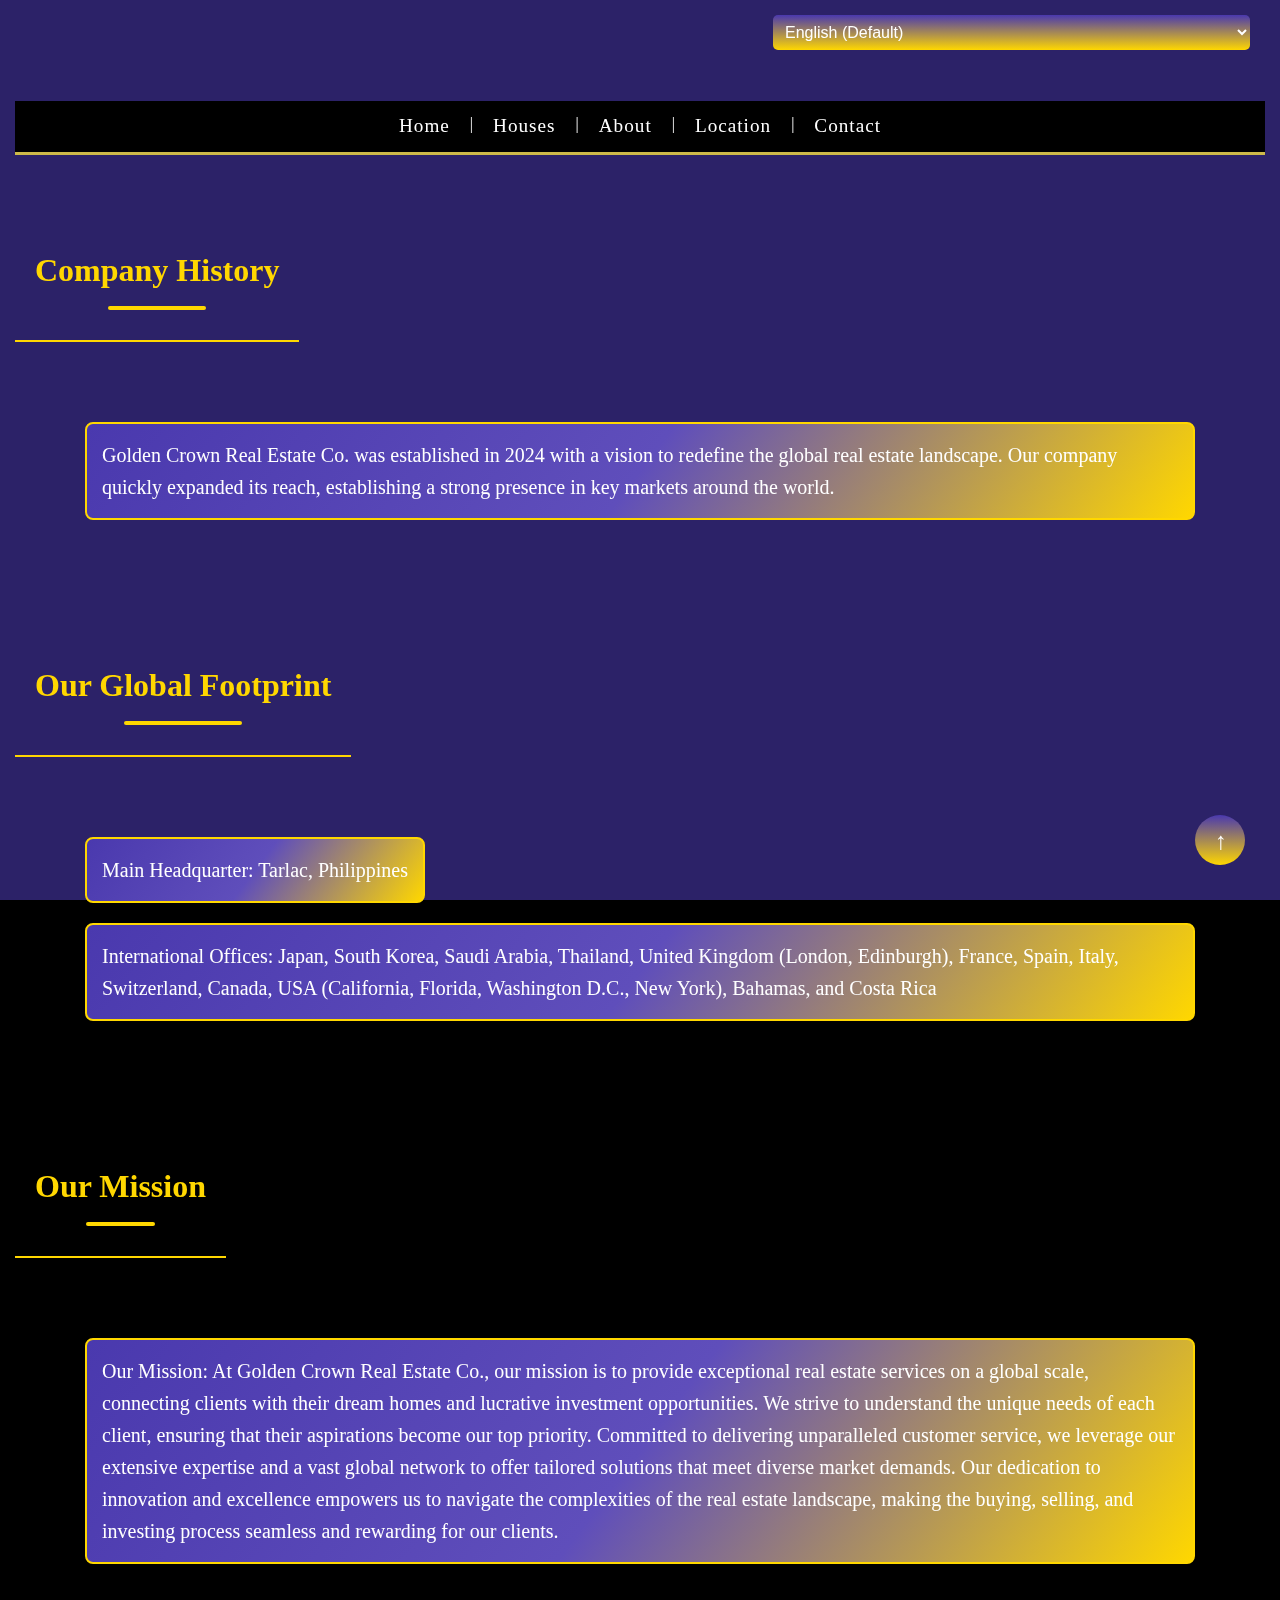
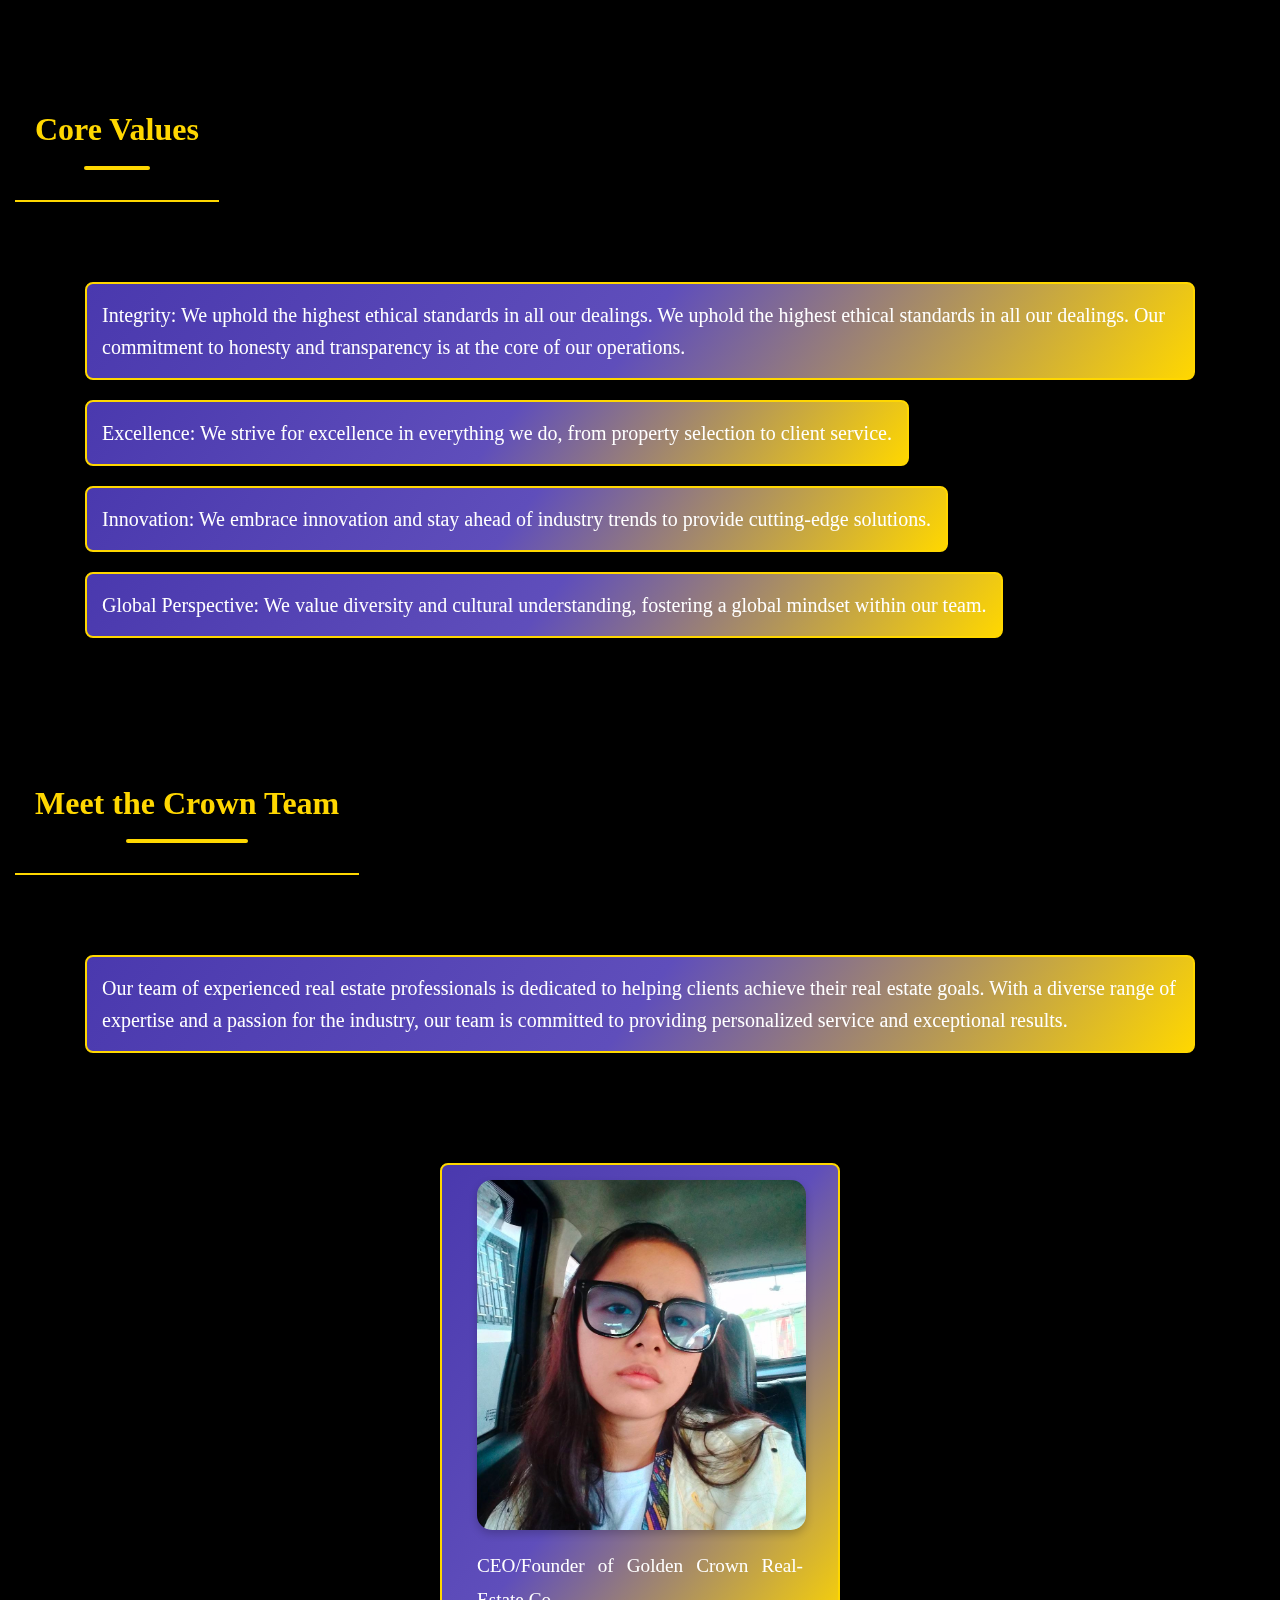
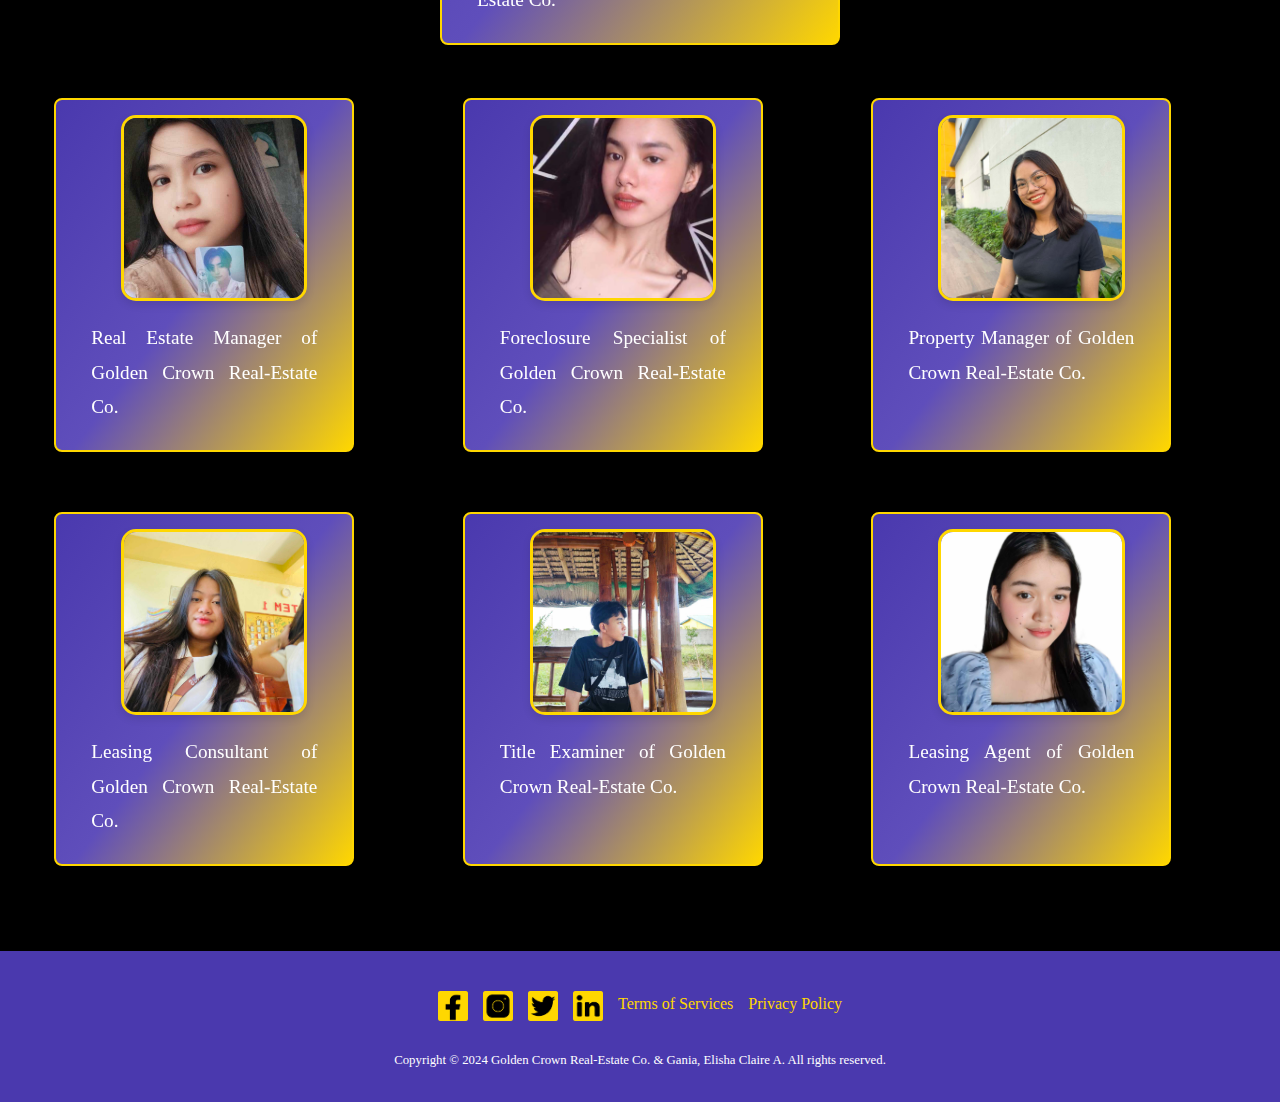
<file: about.htm>
<!DOCTYPE html>
<html lang="en">
  <head>
    <meta charset="UTF-8" />
    <meta name="viewport" content="width=device-width, initial-scale=1.0" />
    <title>Golden Crown Real-Estate Co.</title>
    <link rel="stylesheet" href="css/style1.css" />
    <script src="js/script1.js" defer></script>
  </head>

  <body>
    <header>
      <div class="language-selector">
        <select id="language" onchange="changeLanguage(this.value)">
          <option value="en">English (Default)</option>
          <option value="tl">Filipino (Philippines)</option>
          <option value="jp">Japanese (Japan)</option>
          <option value="kr">Korean (South Korea)</option>
          <option value="ar">Arabic (Saudi Arabia)</option>
          <option value="th">Thai (Thailand)</option>
          <option value="fr">French (France, Switzerland)</option>
          <option value="es">Spanish (Spain, Bahamas, Costa Rica)</option>
          <option value="it">Italian (Italy)</option>
          <option value="en-gb">English (UK: London, Edinburgh)</option>
          <option value="en-us">
            English (USA: California, Florida, Washington D.C., New York)
          </option>
          <option value="fr-ca">French (Canada)</option>
        </select>
      </div>
      <br />
      <br />

      <!-- NAVBAR DESKTOP MENU -->
      <nav class="navbar">
        <ul>
          <li><a href="index.htm" data-translate="home">HOME</a></li>
          |
          <li><a href="house.htm" data-translate="houses">HOUSES</a></li>
          |
          <li><a href="about.htm" data-translate="about">ABOUT</a></li>
          |
          <li><a href="location.htm" data-translate="location">LOCATION</a></li>
          |
          <li><a href="contact.htm" data-translate="contact">CONTACT</a></li>
        </ul>
      </nav>

      <!-- HAMBURGER MENU -->
      <div>
        <div class="menu-toggle" id="menu-toggle">
          <span></span>
          <span></span>
          <span></span>
        </div>
        <nav class="hamburger" id="hamburger">
          <ul>
            <li><a href="index.htm" data-translate="home">HOME</a></li>
            <li><a href="house.htm" data-translate="houses">HOUSES</a></li>
            <li><a href="about.htm" data-translate="about">ABOUT</a></li>
            <li>
              <a href="location.htm" data-translate="location">LOCATION</a>
            </li>
            <li><a href="contact.htm" data-translate="contact">CONTACT</a></li>
          </ul>
        </nav>
      </div>
    </header>

    <main>
      <div class="about-heading">
        <h3 class="heading" id="heading">Company History</h3>
        <ul class="history">
          <li>
            Golden Crown Real Estate Co. was established in 2024 with a vision
            to redefine the global real estate landscape. Our company quickly
            expanded its reach, establishing a strong presence in key markets
            around the world.
          </li>
        </ul>
      </div>

      <div class="about-heading">
        <h3 class="heading" id="heading">Our Global Footprint</h3>
        <ul>
          <li>Main Headquarter: Tarlac, Philippines</li>
          <li>
            International Offices: Japan, South Korea, Saudi Arabia, Thailand,
            United Kingdom (London, Edinburgh), France, Spain, Italy,
            Switzerland, Canada, USA (California, Florida, Washington D.C., New
            York), Bahamas, and Costa Rica
          </li>
        </ul>
      </div>

      <div class="about-heading">
        <h3 class="heading" id="heading">Our Mission</h3>
        <ul>
          <li>
            Our Mission: At Golden Crown Real Estate Co., our mission is to
            provide exceptional real estate services on a global scale,
            connecting clients with their dream homes and lucrative investment
            opportunities. We strive to understand the unique needs of each
            client, ensuring that their aspirations become our top priority.
            Committed to delivering unparalleled customer service, we leverage
            our extensive expertise and a vast global network to offer tailored
            solutions that meet diverse market demands. Our dedication to
            innovation and excellence empowers us to navigate the complexities
            of the real estate landscape, making the buying, selling, and
            investing process seamless and rewarding for our clients.
          </li>
        </ul>
      </div>

      <div class="about-heading">
        <h3 class="heading" id="heading">Core Values</h3>
        <ul>
          <li>
            Integrity: We uphold the highest ethical standards in all our
            dealings. We uphold the highest ethical standards in all our
            dealings. Our commitment to honesty and transparency is at the core
            of our operations.
          </li>
          <li>
            Excellence: We strive for excellence in everything we do, from
            property selection to client service.
          </li>
          <li>
            Innovation: We embrace innovation and stay ahead of industry trends
            to provide cutting-edge solutions.
          </li>
          <li>
            Global Perspective: We value diversity and cultural understanding,
            fostering a global mindset within our team.
          </li>
        </ul>
      </div>

      <div class="about-heading">
        <h3 class="heading" id="heading">Meet the Crown Team</h3>
        <ul>
          <li>
            Our team of experienced real estate professionals is dedicated to
            helping clients achieve their real estate goals. With a diverse
            range of expertise and a passion for the industry, our team is
            committed to providing personalized service and exceptional results.
          </li>
        </ul>

        <div class="members">
          <ul>
            <div class="middle">
              <li class="ceo">
                <img src="website2 elements/Me.jpg" alt="CEO Image" />
                <p>
                  <span class="member-description"
                    >CEO/Founder of Golden Crown Real-Estate Co.</span
                  >
                </p>
              </li>
            </div>
          </ul>
          <br />

          <ul class="team-members">
            <li>
              <img
                src="website2 elements/eonnie.jpg"
                alt="Real Estate Manager Image"
              />
              <p>
                <span class="member-description"
                  >Real Estate Manager of Golden Crown Real-Estate Co.</span
                >
              </p>
            </li>
            <br />

            <li>
              <img
                src="website2 elements/Shane.jpg"
                alt="Foreclosure Specialist Image"
              />
              <p>
                <span class="member-description"
                  >Foreclosure Specialist of Golden Crown Real-Estate Co.</span
                >
              </p>
            </li>
            <br />

            <li>
              <img
                src="website2 elements/Kim.jpg"
                alt="Property Manager Image"
              />
              <p>
                <span class="member-description"
                  >Property Manager of Golden Crown Real-Estate Co.</span
                >
              </p>
            </li>
            <br />

            <li>
              <img
                src="website2 elements/Raiza.jpg"
                alt="Leasing Consultant Image"
              />
              <p>
                <span class="member-description"
                  >Leasing Consultant of Golden Crown Real-Estate Co.</span
                >
              </p>
            </li>
            <br />

            <li>
              <img
                src="website2 elements/Aries.jpg"
                alt="Title Examiner Image"
              />
              <p>
                <span class="member-description"
                  >Title Examiner of Golden Crown Real-Estate Co.</span
                >
              </p>
            </li>
            <br />

            <li>
              <img
                src="website2 elements/Darlene.jpg"
                alt="Leasing Agent Image"
              />
              <p>
                <span class="member-description"
                  >Leasing Agent of Golden Crown Real-Estate Co.</span
                >
              </p>
            </li>
            <br />
          </ul>
        </div>
      </div>
    </main>
  </body>
  <button id="back-to-top" onclick="scrollToTop()">↑</button>
  <footer>
    <ul>
      <li>
        <a
          href="https://www.facebook.com/share/4icqxLeV1SAVbjSh/"
          target="_blank"
          ><img src="website2 elements/Facebook.png" alt="Facebook"
        /></a>
      </li>

      <li>
        <a
          href="https://www.instagram.com/furr_eli/profilecard/?igsh=MW92NXVha2ZwYjVvbw=="
          target="_blank"
          ><img src="website2 elements/Instagram.png" alt="Instagram"
        /></a>
      </li>

      <li>
        <a
          href="Take a look at Rosè 💗💗 (@Jade____Queen): https://x.com/Jade____Queen?t=DzPx8xV1JGPBlZ6lRhJv5Q&s=07"
          target="_blank"
          ><img src="website2 elements/X.png" alt="X"
        /></a>
      </li>

      <li>
        <a href="#" target="_blank"
          ><img src="website2 elements/LinkedIn.png" alt="LinkedIn"
        /></a>
      </li>

      <li><a href="term.htm" target="_blank">Terms of Services</a></li>
      <li><a href="privacy.htm" target="_blank">Privacy Policy</a></li>
    </ul>
    <p class="copyright">
      Copyright &#169; 2024 Golden Crown Real-Estate Co. & Gania, Elisha Claire
      A. All rights reserved.
    </p>
  </footer>
</html>
</file>
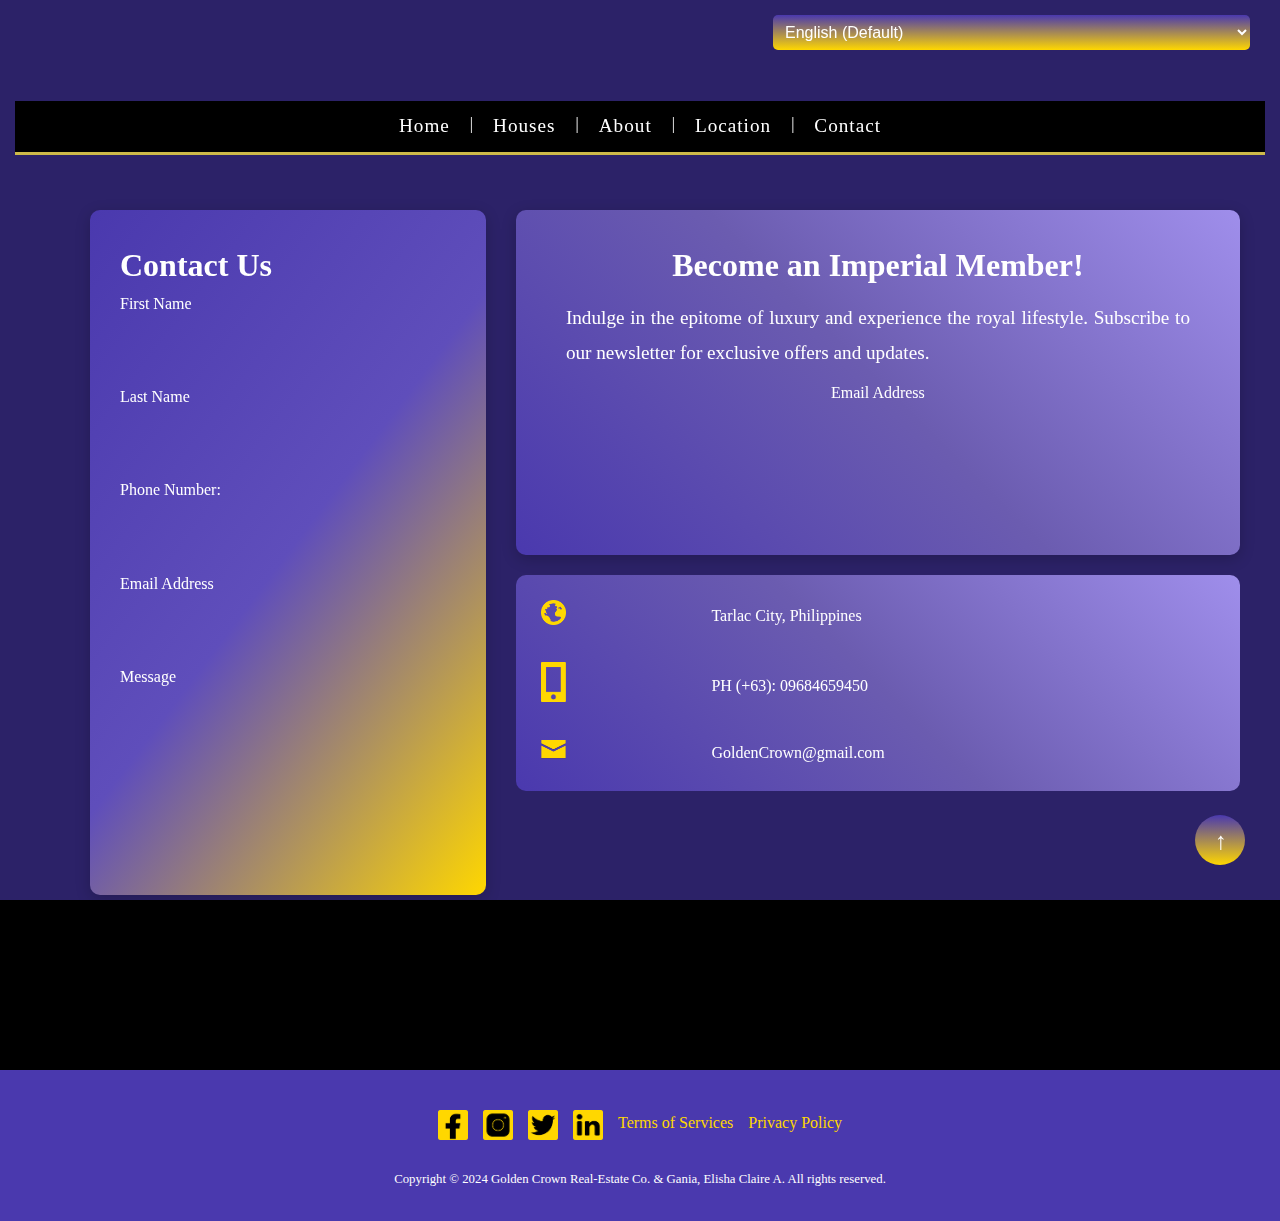
<file: contact.htm>
<!DOCTYPE html>
<html lang="en">
  <head>
    <meta charset="UTF-8" />
    <meta name="viewport" content="width=device-width, initial-scale=1.0" />
    <title>Golden Crown Real-Estate Co.</title>
    <link rel="stylesheet" href="css/style1.css" />
    <script src="js/script1.js" defer></script>
  </head>

  <body>
    <header>
      <div class="language-selector">
        <select id="language" onchange="changeLanguage(this.value)">
          <option value="en">English (Default)</option>
          <option value="tl">Filipino (Philippines)</option>
          <option value="jp">Japanese (Japan)</option>
          <option value="kr">Korean (South Korea)</option>
          <option value="ar">Arabic (Saudi Arabia)</option>
          <option value="th">Thai (Thailand)</option>
          <option value="fr">French (France, Switzerland)</option>
          <option value="es">Spanish (Spain, Bahamas, Costa Rica)</option>
          <option value="it">Italian (Italy)</option>
          <option value="en-gb">English (UK: London, Edinburgh)</option>
          <option value="en-us">
            English (USA: California, Florida, Washington D.C., New York)
          </option>
          <option value="fr-ca">French (Canada)</option>
        </select>
      </div>
      <br />
      <br />

      <!-- NAVBAR DESKTOP MENU -->
      <nav class="navbar">
        <ul>
          <li><a href="index.htm" data-translate="home">HOME</a></li>
          |
          <li><a href="house.htm" data-translate="houses">HOUSES</a></li>
          |
          <li><a href="about.htm" data-translate="about">ABOUT</a></li>
          |
          <li><a href="location.htm" data-translate="location">LOCATION</a></li>
          |
          <li><a href="contact.htm" data-translate="contact">CONTACT</a></li>
        </ul>
      </nav>

      <!-- HAMBURGER MENU -->
      <div>
        <div class="menu-toggle" id="menu-toggle">
          <span></span>
          <span></span>
          <span></span>
        </div>
        <nav class="hamburger" id="hamburger">
          <ul>
            <li><a href="index.htm" data-translate="home">HOME</a></li>
            <li><a href="house.htm" data-translate="houses">HOUSES</a></li>
            <li><a href="about.htm" data-translate="about">ABOUT</a></li>
            <li>
              <a href="location.htm" data-translate="location">LOCATION</a>
            </li>
            <li><a href="contact.htm" data-translate="contact">CONTACT</a></li>
          </ul>
        </nav>
      </div>
    </header>

    <main class="the-form">
      <div>
        <form action="mailto:your_email@example.com" method="post">
          <h2>Contact Us</h2>

          <div class="form-group">
            <label for="fname">First Name</label>
            <input
              type="text"
              id="fname"
              name="fname"
              class="form-control"
              placeholder="e.g. Chloe"
              required
            />
            <br /><br />
          </div>

          <div class="form-group">
            <label for="lname">Last Name</label>
            <input
              type="text"
              id="lname"
              name="lname"
              class="form-control"
              placeholder="e.g. Spencer"
              required
            /><br /><br />
          </div>

          <div class="form-group">
            <label for="number">Phone Number:</label>
            <input
              type="text"
              id="number"
              name="number"
              class="form-control"
              placeholder="e.g. +63996970021"
              required
            /><br /><br />
          </div>

          <div class="form-group">
            <label for="email">Email Address</label>
            <input
              type="email"
              id="email"
              name="email"
              class="form-control"
              placeholder="e.g. chlospency@gmail.com"
              required
            /><br /><br />
          </div>

          <div class="form-group">
            <label for="message">Message</label>
            <textarea
              id="message"
              name="message"
              class="form-control"
              placeholder="What are your Concerns?"
              required
            ></textarea
            ><br /><br />
          </div>

          <button type="submit" class="btn btn-primary">Send message</button>
        </form>
      </div>

      <div class="right-side">
        <div class="newsletter">
          <h2>Become an Imperial Member!</h2>
          <p>
            Indulge in the epitome of luxury and experience the royal lifestyle.
            Subscribe to our newsletter for exclusive offers and updates.
          </p>

          <div class="form-group">
            <label for="email">Email Address</label>
            <input
              id="message"
              name="message"
              class="form-control"
              placeholder="e.g. chlospency@gmail.com"
              required
            />
            <a
              href="signup.htm"
              class="signup-button"
              id="signup-button"
              target="_blank"
              >Sign Up</a
            >
          </div>
          <br /><br />
        </div>

        <div class="icons">
          <table>
            <tr>
              <th>
                <img src="website2 elements/globe.png" alt="Globe Icon" />
              </th>
              <td>Tarlac City, Philippines</td>
            </tr>

            <tr>
              <th>
                <img src="website2 elements/phone.png" alt="Phone Icon" />
              </th>
              <td>PH (+63): 09684659450</td>
            </tr>

            <tr>
              <th><img src="website2 elements/mail.png" alt="Mail Icon" /></th>
              <a href="jadequeen386@gmail.com"
                ><td>GoldenCrown@gmail.com</td></a
              >
            </tr>
          </table>
        </div>
      </div>
    </main>
  </body>
  <button id="back-to-top" onclick="scrollToTop()">↑</button>
  <footer>
    <ul>
      <li>
        <a
          href="https://www.facebook.com/share/4icqxLeV1SAVbjSh/"
          target="_blank"
          ><img src="website2 elements/Facebook.png" alt="Facebook"
        /></a>
      </li>

      <li>
        <a
          href="https://www.instagram.com/furr_eli/profilecard/?igsh=MW92NXVha2ZwYjVvbw=="
          target="_blank"
          ><img src="website2 elements/Instagram.png" alt="Instagram"
        /></a>
      </li>

      <li>
        <a
          href="Take a look at Rosè 💗💗 (@Jade____Queen): https://x.com/Jade____Queen?t=DzPx8xV1JGPBlZ6lRhJv5Q&s=07"
          target="_blank"
          ><img src="website2 elements/X.png" alt="X"
        /></a>
      </li>

      <li>
        <a href="#" target="_blank"
          ><img src="website2 elements/LinkedIn.png" alt="LinkedIn"
        /></a>
      </li>

      <li><a href="term.htm" target="_blank">Terms of Services</a></li>
      <li><a href="privacy.htm" target="_blank">Privacy Policy</a></li>
    </ul>
    <p class="copyright">
      Copyright &#169; 2024 Golden Crown Real-Estate Co. & Gania, Elisha Claire
      A. All rights reserved.
    </p>
  </footer>
</html>
</file>
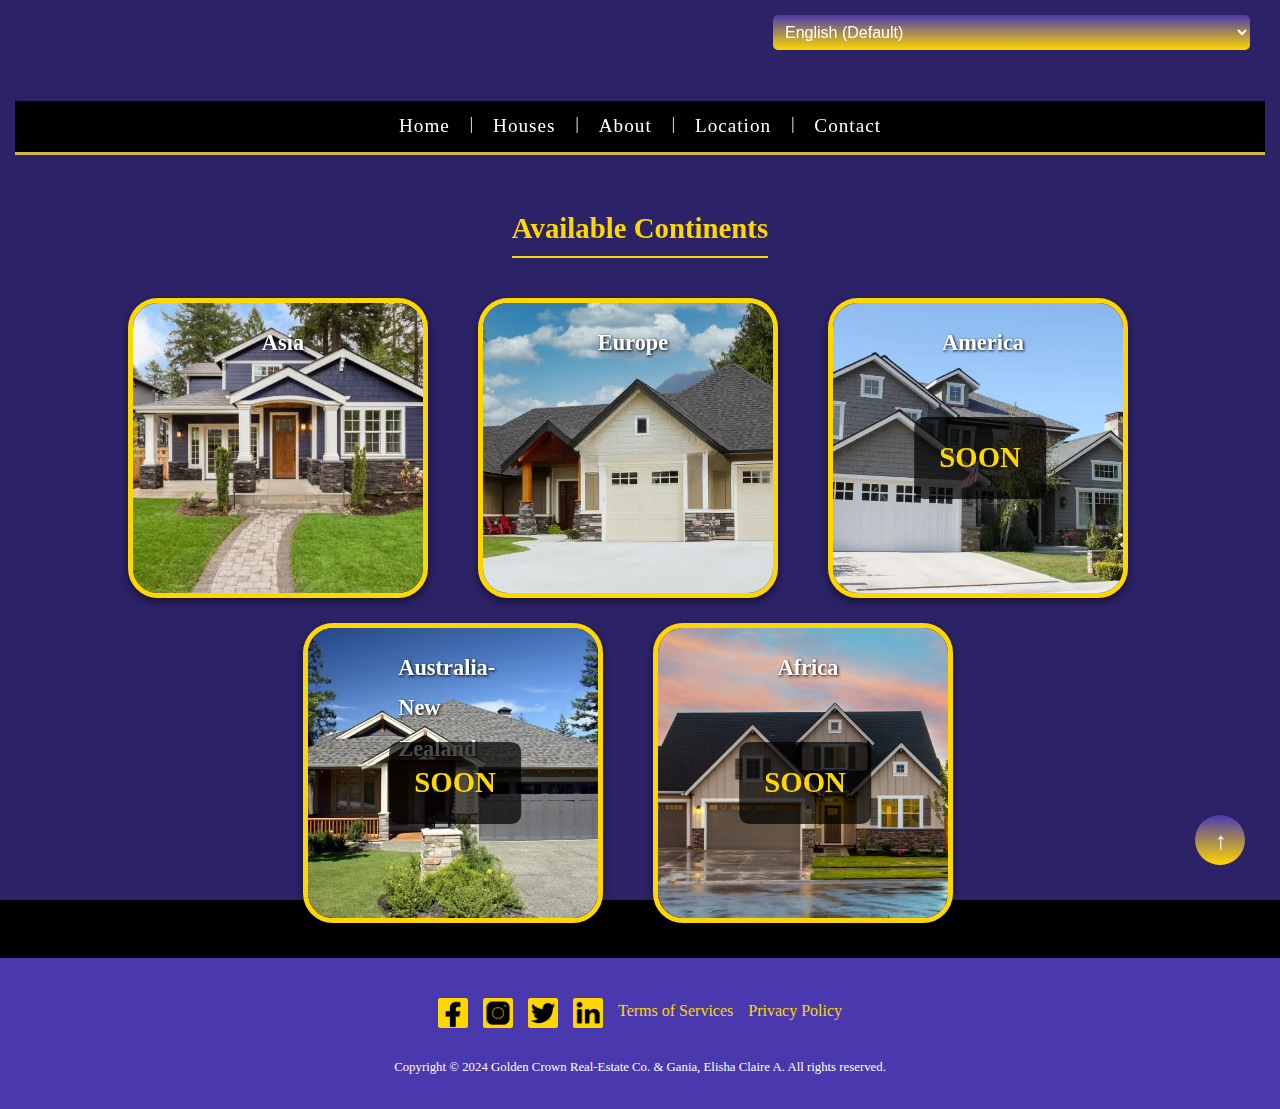
<file: house.htm>
<!DOCTYPE html>
<html lang="en">
  <head>
    <meta charset="UTF-8" />
    <title>Golden Crown Real-Estate Co.</title>
    <link rel="stylesheet" href="css/style1.css" type="text/css" />
    <script src="js/script1.js" defer></script>
    <script src="js/script2.js" defer></script>
  </head>

  <body>
    <header>
      <div class="language-selector">
        <select id="language" onchange="changeLanguage(this.value)">
          <option value="en">English (Default)</option>
          <option value="tl">Filipino (Philippines)</option>
          <option value="jp">Japanese (Japan)</option>
          <option value="kr">Korean (South Korea)</option>
          <option value="ar">Arabic (Saudi Arabia)</option>
          <option value="th">Thai (Thailand)</option>
          <option value="fr">French (France, Switzerland)</option>
          <option value="es">Spanish (Spain, Bahamas, Costa Rica)</option>
          <option value="it">Italian (Italy)</option>
          <option value="en-gb">English (UK: London, Edinburgh)</option>
          <option value="en-us">
            English (USA: California, Florida, Washington D.C., New York)
          </option>
          <option value="fr-ca">French (Canada)</option>
        </select>
      </div>
      <br />
      <br />

      <!-- NAVBAR DESKTOP MENU -->
      <nav class="navbar">
        <ul>
          <li><a href="index.htm" data-translate="home">HOME</a></li>
          |
          <li><a href="house.htm" data-translate="houses">HOUSES</a></li>
          |
          <li><a href="about.htm" data-translate="about">ABOUT</a></li>
          |
          <li><a href="location.htm" data-translate="location">LOCATION</a></li>
          |
          <li><a href="contact.htm" data-translate="contact">CONTACT</a></li>
        </ul>
      </nav>

      <!-- HAMBURGER MENU -->
      <div>
        <div class="menu-toggle" id="menu-toggle">
          <span></span>
          <span></span>
          <span></span>
        </div>
        <nav class="hamburger" id="hamburger">
          <ul>
            <li><a href="index.htm" data-translate="home">HOME</a></li>
            <li><a href="house.htm" data-translate="houses">HOUSES</a></li>
            <li><a href="about.htm" data-translate="about">ABOUT</a></li>
            <li>
              <a href="location.htm" data-translate="location">LOCATION</a>
            </li>
            <li><a href="contact.htm" data-translate="contact">CONTACT</a></li>
          </ul>
        </nav>
      </div>
    </header>

    <main>
      <h2 style="text-align: center" class="heading">Available Continents</h2>
      <div class="continent-container">
        <div class="continent">
          <a href="house2.htm" onclick="selectContinent('asia')">
            <img
              src="website2 elements/house 1.jpg"
              alt="Asia"
              class="continent-image"
            />
          </a>
          <p class="text-overlay">Asia</p>
        </div>
        <br />

        <div class="continent">
          <a href="house2.htm" onclick="selectContinent('europe')">
            <img
              src="website2 elements/house 4.jpg"
              alt="Europe"
              class="continent-image"
            />
          </a>
          <p class="text-overlay">Europe</p>
        </div>
        <br />

        <div class="continent">
          <a href="#">
            <img
              src="website2 elements/house 3.jpg"
              alt="America"
              class="continent-image"
            />
          </a>
          <p class="text-overlay">America</p>
          <p id="soon">SOON</p>
        </div>
        <br />

        <div class="continent">
          <a href="#">
            <img
              src="website2 elements/house 5.png"
              alt="Australia - New Zealand"
              class="continent-image"
            />
          </a>
          <p class="text-overlay">Australia-New Zealand</p>
          <p id="soon">SOON</p>
        </div>
        <br />

        <div class="continent">
          <a href="#">
            <img
              src="website2 elements/house 8.jpg"
              alt="Africa"
              class="continent-image"
            />
          </a>
          <p class="text-overlay">Africa</p>
          <p id="soon">SOON</p>
        </div>
        <br />
      </div>
    </main>
  </body>
  <button id="back-to-top" onclick="scrollToTop()">↑</button>
  <footer>
    <ul>
      <li>
        <a
          href="https://www.facebook.com/share/4icqxLeV1SAVbjSh/"
          target="_blank"
          ><img src="website2 elements/Facebook.png" alt="Facebook"
        /></a>
      </li>

      <li>
        <a
          href="https://www.instagram.com/furr_eli/profilecard/?igsh=MW92NXVha2ZwYjVvbw=="
          target="_blank"
          ><img src="website2 elements/Instagram.png" alt="Instagram"
        /></a>
      </li>

      <li>
        <a
          href="Take a look at Rosè 💗💗 (@Jade____Queen): https://x.com/Jade____Queen?t=DzPx8xV1JGPBlZ6lRhJv5Q&s=07"
          target="_blank"
          ><img src="website2 elements/X.png" alt="X"
        /></a>
      </li>

      <li>
        <a href="#" target="_blank"
          ><img src="website2 elements/LinkedIn.png" alt="LinkedIn"
        /></a>
      </li>

      <li><a href="term.htm" target="_blank">Terms of Services</a></li>
      <li><a href="privacy.htm" target="_blank">Privacy Policy</a></li>
    </ul>
    <p class="copyright">
      Copyright &#169; 2024 Golden Crown Real-Estate Co. & Gania, Elisha Claire
      A. All rights reserved.
    </p>
  </footer>
</html>
</file>
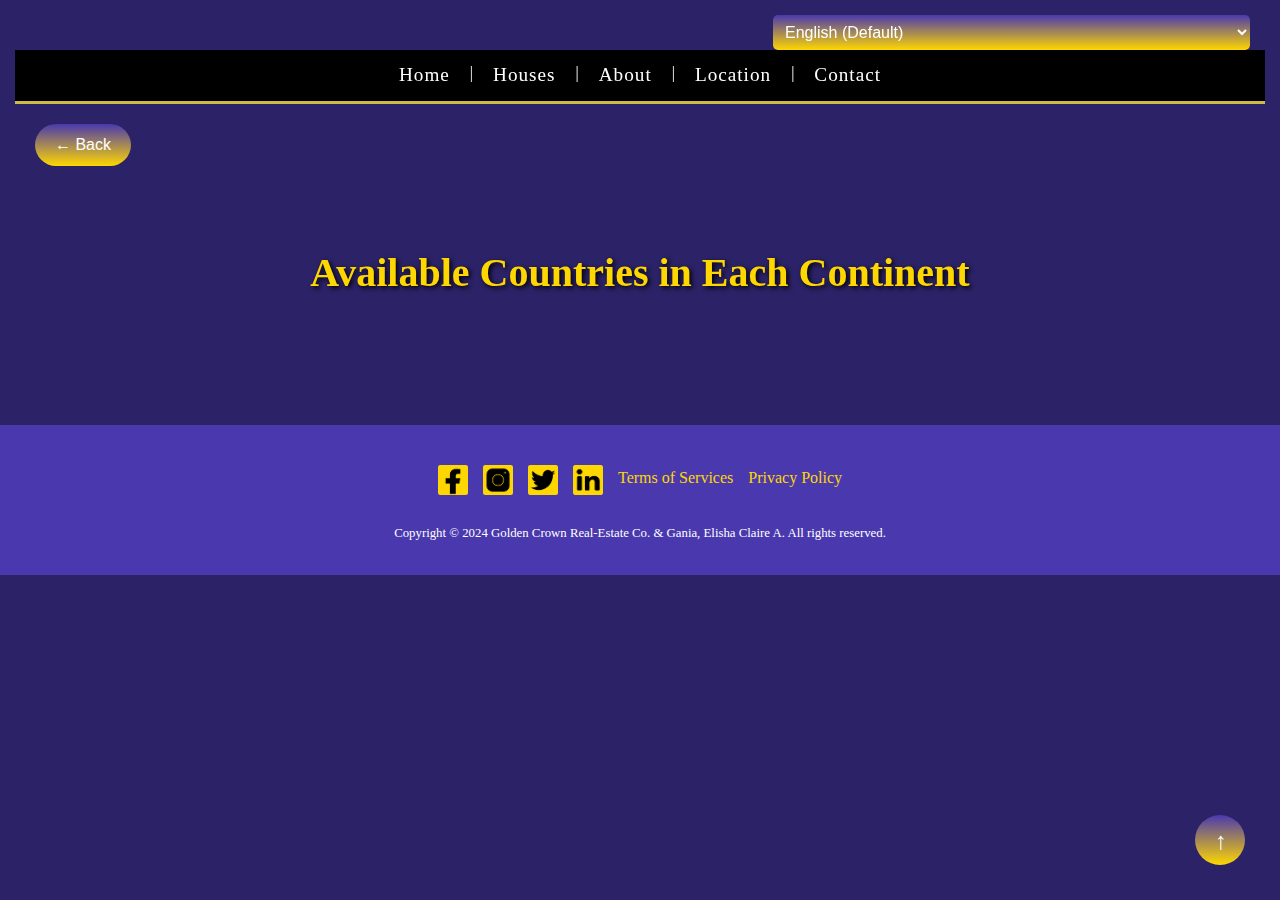
<file: house2.htm>
<!DOCTYPE html>
<html lang="en">
  <head>
    <meta charset="UTF-8" />
    <meta name="viewport" content="width=device-width, initial-scale=1.0" />
    <title>Golden Crown Real-Estate Co.</title>
    <link rel="stylesheet" href="css/style1.css" type="text/css" />
    <link rel="stylesheet" href="css/style2.css" type="text/css" />
    <script src="js/script1.js" defer></script>
    <script src="js/script2.js" defer></script>
  </head>

  <body>
    <header>
      <div class="language-selector">
        <select id="language" onchange="changeLanguage(this.value)">
          <option value="en">English (Default)</option>
          <option value="tl">Filipino (Philippines)</option>
          <option value="jp">Japanese (Japan)</option>
          <option value="kr">Korean (South Korea)</option>
          <option value="ar">Arabic (Saudi Arabia)</option>
          <option value="th">Thai (Thailand)</option>
          <option value="fr">French (France, Switzerland)</option>
          <option value="es">Spanish (Spain, Bahamas, Costa Rica)</option>
          <option value="it">Italian (Italy)</option>
          <option value="en-gb">English (UK: London, Edinburgh)</option>
          <option value="en-us">
            English (USA: California, Florida, Washington D.C., New York)
          </option>
          <option value="fr-ca">French (Canada)</option>
        </select>
      </div>

      <!-- NAVBAR DESKTOP MENU -->
      <nav class="navbar">
        <ul>
          <li><a href="index.htm" data-translate="home">HOME</a></li>
          |
          <li><a href="house.htm" data-translate="houses">HOUSES</a></li>
          |
          <li><a href="about.htm" data-translate="about">ABOUT</a></li>
          |
          <li><a href="location.htm" data-translate="location">LOCATION</a></li>
          |
          <li><a href="contact.htm" data-translate="contact">CONTACT</a></li>
        </ul>
      </nav>

      <!-- HAMBURGER MENU -->
      <div>
        <div class="menu-toggle" id="menu-toggle">
          <span></span>
          <span></span>
          <span></span>
        </div>
        <nav class="hamburger" id="hamburger">
          <ul>
            <li><a href="index.htm" data-translate="home">HOME</a></li>
            <li><a href="house.htm" data-translate="houses">HOUSES</a></li>
            <li><a href="about.htm" data-translate="about">ABOUT</a></li>
            <li>
              <a href="location.htm" data-translate="location">LOCATION</a>
            </li>
            <li><a href="contact.htm" data-translate="contact">CONTACT</a></li>
          </ul>
        </nav>
      </div>
      <button id="back-button" onclick="goBack()">← Back</button>
    </header>

    <main class="the-countries">
      <h2>Available Countries in Each Continent</h2>
      <div class="continent-container"></div>
      <div class="asian-countries" id="asian-countries">
        <ul>
          <li>
            <div class="countries">
              <a
                href="housetypes.htm"
                onclick="setSelectedCountryAndHouseType('Philippines', '')"
              >
                <img
                  src="website2 elements/metromanila.jpg"
                  alt="Philippines"
                  class="country-image"
                />
              </a>
              <p class="text-overlay">Philippines</p>
            </div>
          </li>

          <li>
            <div class="countries">
              <a href="#">
                <img
                  src="website2 elements/tokyo_japan.jpg"
                  alt="Japan"
                  class="country-image"
                />
              </a>
              <p class="text-overlay">Japan</p>
              <p id="soon">SOON</p>
            </div>
          </li>

          <li>
            <div class="countries">
              <a href="#">
                <img
                  src="website2 elements/Seoul.jpeg"
                  alt="South Korea"
                  class="country-image"
                />
              </a>
              <p class="text-overlay">South Korea</p>
              <p id="soon">SOON</p>
            </div>
          </li>

          <li>
            <div class="countries">
              <a
                href="housetypes.htm"
                onclick="setSelectedCountryAndHouseType('Thailand', '')"
              >
                <img
                  src="website2 elements/bangkok.jpeg"
                  alt="Thailand"
                  class="country-image"
                />
              </a>
              <p class="text-overlay">Thailand</p>
            </div>
          </li>

          <li>
            <div class="countries">
              <a href="#">
                <img
                  src="website2 elements/riyadh.jpg"
                  alt="Saudi Arabia"
                  class="country-image"
                />
              </a>
              <p class="text-overlay">Saudi Arabia</p>
              <p id="soon">SOON</p>
            </div>
          </li>
        </ul>
      </div>

      <div class="europe-countries" id="europe-countries">
        <ul>
          <li>
            <div class="countries">
              <a href="#">
                <img
                  src="website2 elements/paris_france.jpg"
                  alt="France"
                  class="country-image"
                />
              </a>
              <p class="text-overlay">France</p>
              <p id="soon">SOON</p>
            </div>
          </li>

          <li>
            <div class="countries">
              <a
                href="housetypes.htm"
                onclick="setSelectedCountryAndHouseType('Spain', '')"
              >
                <img
                  src="website2 elements/madrid_spain.jpg"
                  alt="Spain"
                  class="country-image"
                />
              </a>
              <p class="text-overlay">Spain</p>
            </div>
          </li>

          <li>
            <div class="countries">
              <a href="#">
                <img
                  src="website2 elements/milan_italy.jpg"
                  alt="Italy"
                  class="country-image"
                />
              </a>
              <p class="text-overlay">Italy</p>
              <p id="soon">SOON</p>
            </div>
          </li>

          <li>
            <div class="countries">
              <a href="#">
                <img
                  src="website2 elements/zurich_switzerland.jpg"
                  alt="Switzerland"
                  class="country-image"
                />
              </a>
              <p class="text-overlay">Switzerland</p>
              <p id="soon">SOON</p>
            </div>
          </li>

          <li>
            <div class="countries">
              <a href="#">
                <img
                  src="website2 elements/london_uk.jpg"
                  alt="United Kingdom (London)"
                  class="country-image"
                />
              </a>
              <p class="text-overlay">United Kingdom (London)</p>
              <p id="soon">SOON</p>
            </div>
          </li>

          <li>
            <div class="countries">
              <a
                href="housetypes.htm"
                onclick="setSelectedCountryAndHouseType('United Kingdom (Edinburgh)', '');"
              >
                <img
                  src="website2 elements/edinburgh_uk.jpg"
                  alt="United Kingdom (Edinburgh)"
                  class="country-image"
                />
              </a>
              <p class="text-overlay">United Kingdom (Edinburgh)</p>
            </div>
          </li>
        </ul>
      </div>
    </main>
  </body>
  <button id="back-to-top" onclick="scrollToTop()">↑</button>
  <footer>
    <ul>
      <li>
        <a
          href="https://www.facebook.com/share/4icqxLeV1SAVbjSh/"
          target="_blank"
          ><img src="website2 elements/Facebook.png" alt="Facebook"
        /></a>
      </li>

      <li>
        <a
          href="https://www.instagram.com/furr_eli/profilecard/?igsh=MW92NXVha2ZwYjVvbw=="
          target="_blank"
          ><img src="website2 elements/Instagram.png" alt="Instagram"
        /></a>
      </li>

      <li>
        <a
          href="Take a look at Rosè 💗💗 (@Jade____Queen): https://x.com/Jade____Queen?t=DzPx8xV1JGPBlZ6lRhJv5Q&s=07"
          target="_blank"
          ><img src="website2 elements/X.png" alt="X"
        /></a>
      </li>

      <li>
        <a href="#" target="_blank"
          ><img src="website2 elements/LinkedIn.png" alt="LinkedIn"
        /></a>
      </li>

      <li><a href="term.htm" target="_blank">Terms of Services</a></li>
      <li><a href="privacy.htm" target="_blank">Privacy Policy</a></li>
    </ul>
    <p class="copyright">
      Copyright &#169; 2024 Golden Crown Real-Estate Co. & Gania, Elisha Claire
      A. All rights reserved.
    </p>
  </footer>
</html>
</file>
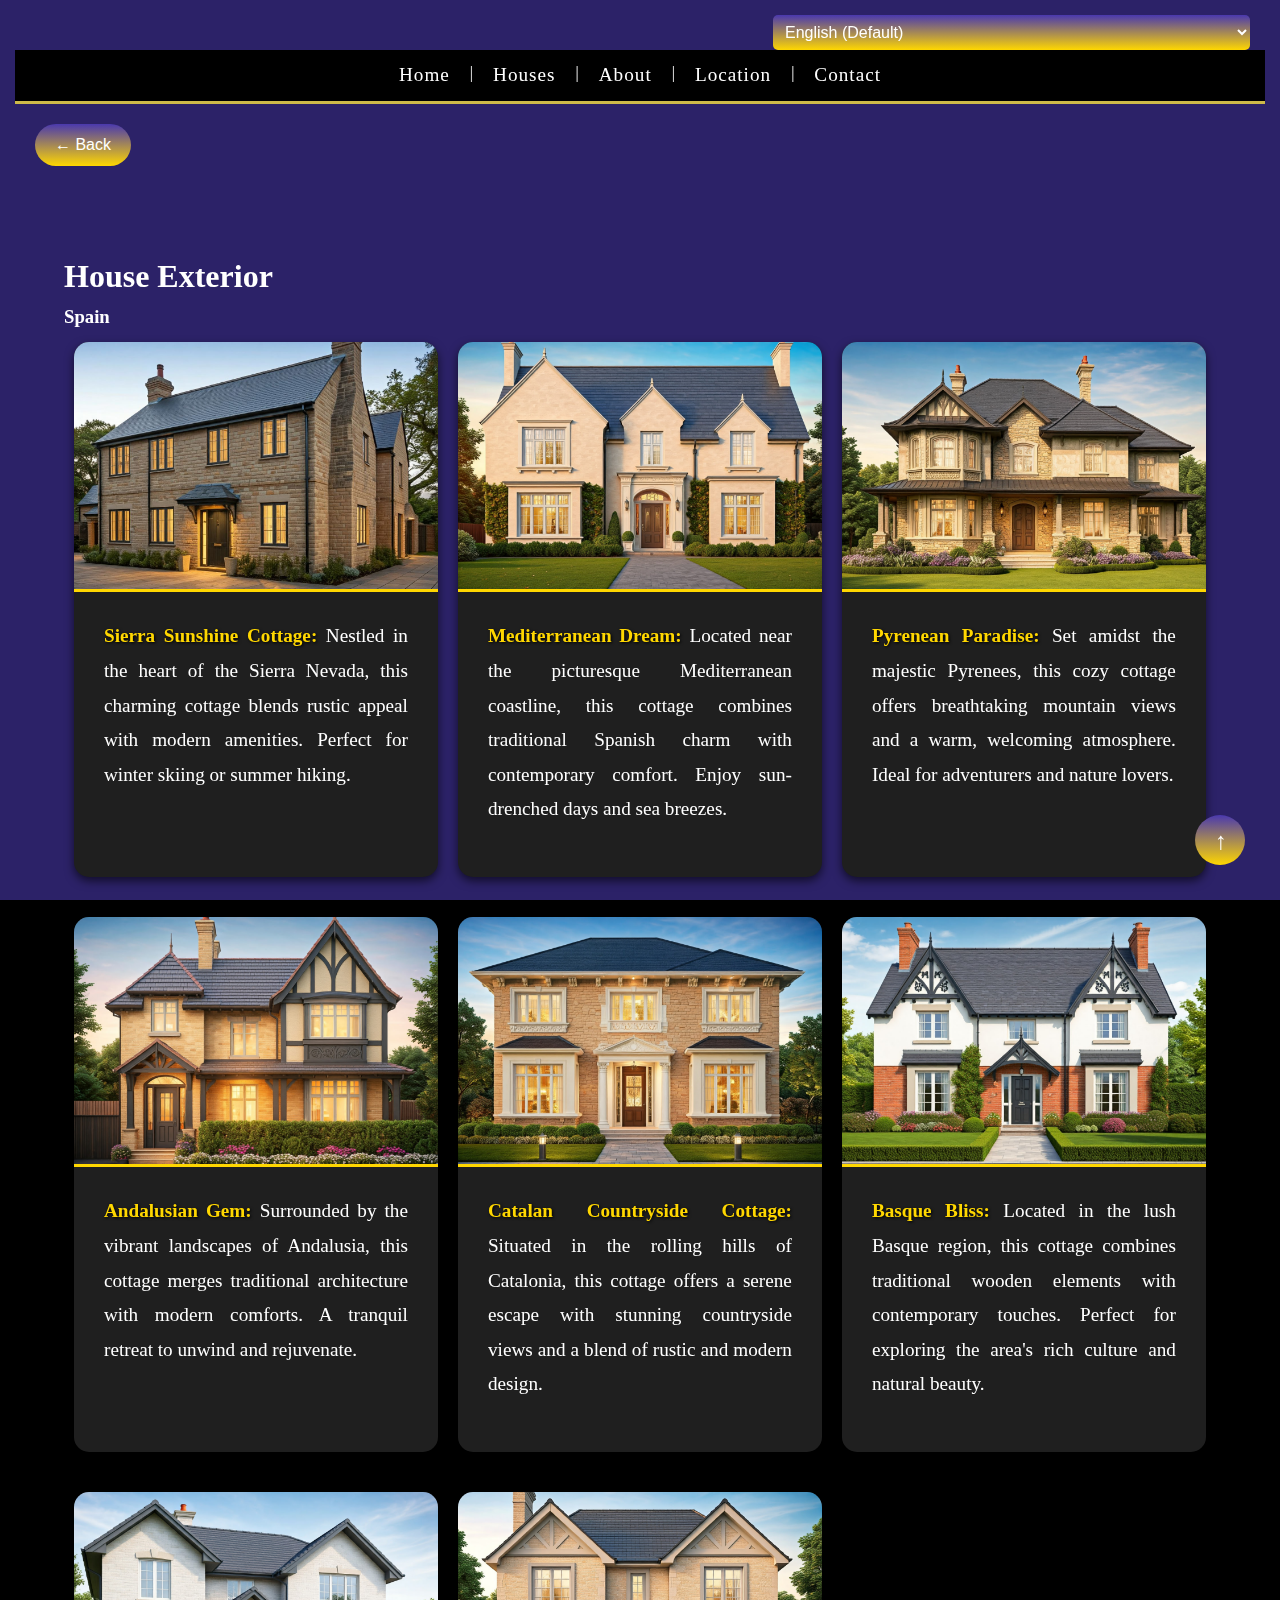
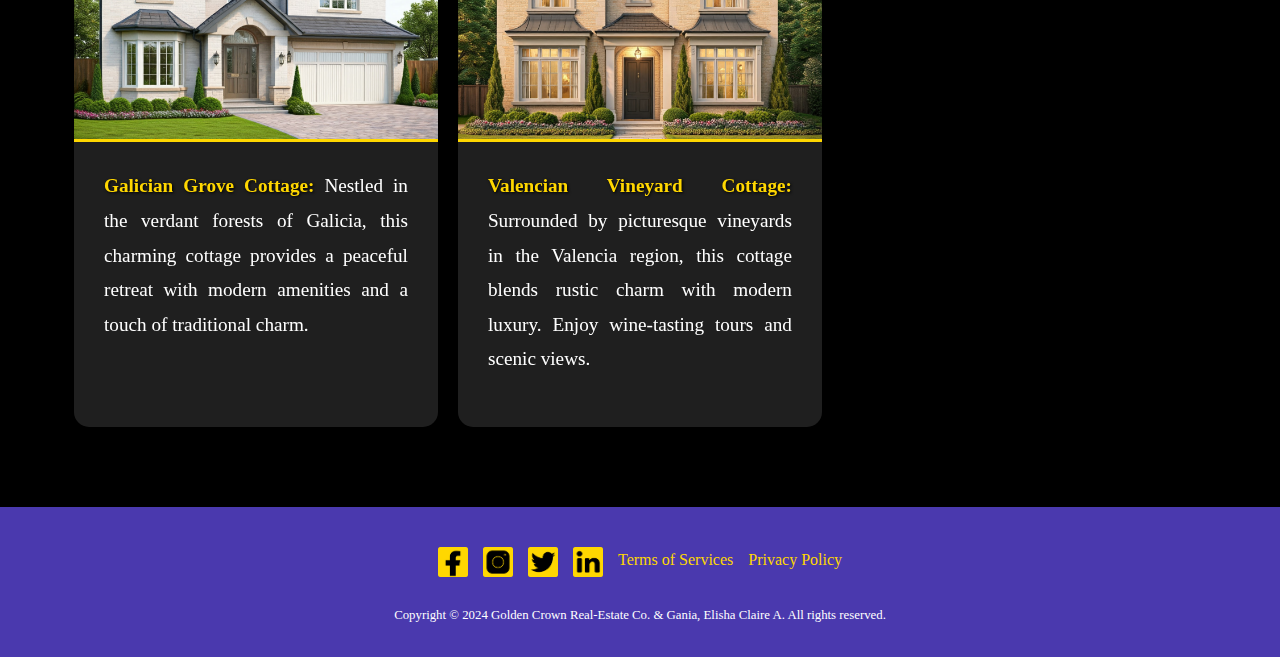
<file: houseexterior.htm>
<!DOCTYPE html>
<html lang="en">
  <head>
    <meta charset="UTF-8" />
    <title>Golden Crown Real-Estate Co.</title>
    <link rel="stylesheet" href="css/style1.css" type="text/css" />
    <link rel="stylesheet" href="css/style2.css" type="text/css" />
    <script src="js/script1.js" defer></script>
    <script src="js/script2.js" defer></script>
  </head>

  <body>
    <header>
      <div class="language-selector">
        <select id="language" onchange="changeLanguage(this.value)">
          <option value="en">English (Default)</option>
          <option value="tl">Filipino (Philippines)</option>
          <option value="jp">Japanese (Japan)</option>
          <option value="kr">Korean (South Korea)</option>
          <option value="ar">Arabic (Saudi Arabia)</option>
          <option value="th">Thai (Thailand)</option>
          <option value="fr">French (France, Switzerland)</option>
          <option value="es">Spanish (Spain, Bahamas, Costa Rica)</option>
          <option value="it">Italian (Italy)</option>
          <option value="en-gb">English (UK: London, Edinburgh)</option>
          <option value="en-us">
            English (USA: California, Florida, Washington D.C., New York)
          </option>
          <option value="fr-ca">French (Canada)</option>
        </select>
      </div>

      <!-- NAVBAR DESKTOP MENU -->
      <nav class="navbar">
        <ul>
          <li><a href="index.htm" data-translate="home">HOME</a></li>
          |
          <li><a href="house.htm" data-translate="houses">HOUSES</a></li>
          |
          <li><a href="about.htm" data-translate="about">ABOUT</a></li>
          |
          <li><a href="location.htm" data-translate="location">LOCATION</a></li>
          |
          <li><a href="contact.htm" data-translate="contact">CONTACT</a></li>
        </ul>
      </nav>

      <!-- HAMBURGER MENU -->
      <div>
        <div class="menu-toggle" id="menu-toggle">
          <span></span>
          <span></span>
          <span></span>
        </div>
        <nav class="hamburger" id="hamburger">
          <ul>
            <li><a href="index.htm" data-translate="home">HOME</a></li>
            <li><a href="house.htm" data-translate="houses">HOUSES</a></li>
            <li><a href="about.htm" data-translate="about">ABOUT</a></li>
            <li>
              <a href="location.htm" data-translate="location">LOCATION</a>
            </li>
            <li><a href="contact.htm" data-translate="contact">CONTACT</a></li>
          </ul>
        </nav>
      </div>
      <button id="back-button" onclick="goBack()">← Back</button>
    </header>

    <main class="house-exterior">
      <div class="types-of-houses" id="types-of-houses">
        <h2>House Exterior</h2>

        <!-- FOR ASIAN COUNTRIES -->
        <div class="for-asian-countries" id="for-asian-countries">
          <!-- FOR PHILIPPINES -->
          <div class="philippines-images">
            <h3 class="country-heading">Philippines</h3>
            <div id="philippines-cabin" class="house-image-container">
              <ul>
                <li>
                  <img
                    src="Images/Asia/HOUSES/Philippines/cabin/cabin1.jpg"
                    alt="Cabin House 1 in the Philippines"
                  />
                  <div class="house-details philippines-details">
                    <p>
                      <span>Bamboo Bliss Cabin:</span> A seamless blend of
                      modern comfort and traditional bamboo architecture, this
                      cabin offers panoramic views of the verdant forest canopy
                      from its expansive glass windows. Ideal for eco-conscious
                      travelers seeking serenity.
                    </p>
                  </div>
                </li>

                <li>
                  <img
                    src="Images/Asia/HOUSES/Philippines/cabin/cabin2.jpg"
                    alt="Cabin House 2 in the Philippines"
                  />
                  <div class="house-details philippines-details">
                    <p>
                      <span>Heritage Hideaway:</span> Featuring traditional
                      wooden elements with sleek, modern interiors, this cabin
                      offers a cozy retreat with a touch of rustic charm.
                      Perfect for those looking to escape the hustle and bustle
                      of city life.
                    </p>
                  </div>
                </li>

                <li>
                  <img
                    src="Images/Asia/HOUSES/Philippines/cabin/cabin3.jpg"
                    alt="Cabin House 3 in the Philippines"
                  />
                  <div class="house-details philippines-details">
                    <p>
                      <span>Forest Fusion Lodge:</span> Combining sleek,
                      contemporary design with traditional nipa hut elements,
                      this cabin provides a unique living experience. Enjoy the
                      tranquility of the forest from your private terrace.
                    </p>
                  </div>
                </li>

                <li>
                  <img
                    src="Images/Asia/HOUSES/Philippines/cabin/cabin4.jpg"
                    alt="Cabin House 4 in the Philippines"
                  />
                  <div class="house-details philippines-details">
                    <p>
                      <span>Modern Mahogany Retreat:</span> Nestled among
                      towering mahogany trees, this cabin boasts a minimalist
                      design enriched with native craftsmanship. A perfect spot
                      to unwind and reconnect with nature.
                    </p>
                  </div>
                </li>

                <li>
                  <img
                    src="Images/Asia/HOUSES/Philippines/cabin/cabin5.jpg"
                    alt="Cabin House 5 in the Philippines"
                  />
                  <div class="house-details philippines-details">
                    <p>
                      <span>Rainforest Haven:</span> With its high ceilings and
                      large windows, this cabin merges modern architecture with
                      traditional wooden craftsmanship. Wake up to the soothing
                      sounds of the rainforest.
                    </p>
                  </div>
                </li>

                <li>
                  <img
                    src="Images/Asia/HOUSES/Philippines/cabin/cabin6.jpg"
                    alt="Cabin House 6 in the Philippines"
                  />
                  <div class="house-details philippines-details">
                    <p>
                      <span>Treetop Tranquility:</span> Elevated among the
                      trees, this cabin combines modern amenities with the
                      traditional charm of Filipino design. Experience the
                      ultimate forest getaway with breathtaking views.
                    </p>
                  </div>
                </li>

                <li>
                  <img
                    src="Images/Asia/HOUSES/Philippines/cabin/cabin7.jpg"
                    alt="Cabin House 7 in the Philippines"
                  />
                  <div class="house-details philippines-details">
                    <p>
                      <span>Eco Chic Cabin:</span> This stylish retreat features
                      a blend of modern comforts and traditional materials,
                      offering an eco-friendly escape in the heart of the
                      forest. Enjoy stargazing from your private balcony.
                    </p>
                  </div>
                </li>

                <li>
                  <img
                    src="Images/Asia/HOUSES/Philippines/cabin/cabin8.jpg"
                    alt="Cabin House 8 in the Philippines"
                  />
                  <div class="house-details philippines-details">
                    <p>
                      <span>Serenity Sanctuary:</span> Fusing modern minimalist
                      design with traditional touches, this cabin provides a
                      peaceful haven. The open-plan living space seamlessly
                      integrates with the surrounding forest.
                    </p>
                  </div>
                </li>
              </ul>
            </div>

            <div id="philippines-cottage" class="house-image-container">
              <ul>
                <li>
                  <img
                    src="Images/Asia/HOUSES/Philippines/cottage/cottage1.jpg"
                    alt="Cottage House 1 in the Philippines"
                  />
                  <div class="house-details philippines-details">
                    <p>
                      <span>Whispering Pines Cottage:</span> Nestled amidst
                      towering pine trees, this charming cottage offers a cozy,
                      storybook atmosphere. Enjoy the serene surroundings from
                      your flower-filled garden.
                    </p>
                  </div>
                </li>

                <li>
                  <img
                    src="Images/Asia/HOUSES/Philippines/cottage/cottage2.jpg"
                    alt="Cottage House 2 in the Philippines"
                  />
                  <div class="house-details philippines-details">
                    <p>
                      <span>Fairywood Haven:</span> With its stone facade and
                      ivy-covered walls, this magical cottage provides a
                      picturesque retreat. Overlook the lush landscape from your
                      quaint, wooden porch.
                    </p>
                  </div>
                </li>

                <li>
                  <img
                    src="Images/Asia/HOUSES/Philippines/cottage/cottage3.jpg"
                    alt="Cottage House 3 in the Philippines"
                  />
                  <div class="house-details philippines-details">
                    <p>
                      <span>Enchanted Brook Cottage:</span> This dreamy hideaway
                      features a rustic design with a fairytale twist, complete
                      with a babbling brook running nearby. Perfect for nature
                      lovers seeking enchantment.
                    </p>
                  </div>
                </li>

                <li>
                  <img
                    src="Images/Asia/HOUSES/Philippines/cottage/cottage4.jpg"
                    alt="Cottage House 4 in the Philippines"
                  />
                  <div class="house-details philippines-details">
                    <p>
                      <span>Mystic Meadows Cottage:</span> Surrounded by
                      colorful wildflowers and rolling hills, this cottage
                      evokes a sense of whimsy and wonder. The interior combines
                      traditional charm with modern comforts.
                    </p>
                  </div>
                </li>

                <li>
                  <img
                    src="Images/Asia/HOUSES/Philippines/cottage/cottage5.jpg"
                    alt="Cottage House 5 in the Philippines"
                  />
                  <div class="house-details philippines-details">
                    <p>
                      <span>Woodland Wonder Cottage:</span> A cozy,
                      timber-framed retreat set in a secluded forest, this
                      cottage offers a fairytale escape with its charming
                      architecture and serene setting.
                    </p>
                  </div>
                </li>

                <li>
                  <img
                    src="Images/Asia/HOUSES/Philippines/cottage/cottage6.jpg"
                    alt="Cottage House 6 in the Philippines"
                  />
                  <div class="house-details philippines-details">
                    <p>
                      <span>Hidden Hollow Cottage:</span> Tucked away in a
                      peaceful valley, this delightful cottage boasts a fairy
                      tale design with thatched roofs and blooming gardens,
                      creating a perfect nature retreat.
                    </p>
                  </div>
                </li>

                <li>
                  <img
                    src="Images/Asia/HOUSES/Philippines/cottage/cottage7.jpg"
                    alt="Cottage House 7 in the Philippines"
                  />
                  <div class="house-details philippines-details">
                    <p>
                      <span>Dewdrop Dream Cottage:</span> With its stone
                      pathways and blooming roses, this charming cottage offers
                      a magical getaway. The quaint interiors and scenic views
                      make it an idyllic escape.
                    </p>
                  </div>
                </li>

                <li>
                  <img
                    src="Images/Asia/HOUSES/Philippines/cottage/cottage8.jpg"
                    alt="Cottage House 8 in the Philippines"
                  />
                  <div class="house-details philippines-details">
                    <p>
                      <span>Elfin Glade Cottage:</span> Nestled in a lush glade,
                      this enchanting cottage features whimsical design elements
                      and serene surroundings. The perfect place to experience a
                      fairytale come to life.
                    </p>
                  </div>
                </li>
              </ul>
            </div>
          </div>

          <!-- FOR THAILAND -->
          <div class="thailand-images">
            <h3 class="country-heading">Thailand</h3>
            <div id="thailand-cabin" class="house-image-container">
              <ul>
                <li>
                  <img
                    src="Images/Asia/HOUSES/Thailand/cabin/cabin1.jpg"
                    alt="Cabin House 1 in Thailand"
                  />
                  <div class="house-details thailand-details">
                    <p>
                      <span>Bamboo Grove Cabin:</span> Tucked away in a tranquil
                      bamboo forest, this cabin offers a modern yet rustic
                      retreat. The design seamlessly blends contemporary comfort
                      with traditional Thai craftsmanship.
                    </p>
                  </div>
                </li>

                <li>
                  <img
                    src="Images/Asia/HOUSES/Thailand/cabin/cabin2.jpg"
                    alt="Cabin House 2 in Thailand"
                  />
                  <div class="house-details thailand-details">
                    <p>
                      <span>Lotus Pond Cabin:</span> Overlooking a serene lotus
                      pond, this cabin boasts minimalist architecture infused
                      with traditional Thai elements. Perfect for those seeking
                      peace and inspiration.
                    </p>
                  </div>
                </li>

                <li>
                  <img
                    src="Images/Asia/HOUSES/Thailand/cabin/cabin3.jpg"
                    alt="Cabin House 3 in Thailand"
                  />
                  <div class="house-details thailand-details">
                    <p>
                      <span>Elephant Sanctuary Retreat:</span> Located near an
                      elephant sanctuary, this cabin combines sleek modern
                      design with natural wooden accents. Experience the beauty
                      of nature and the majesty of elephants up close.
                    </p>
                  </div>
                </li>

                <li>
                  <img
                    src="Images/Asia/HOUSES/Thailand/cabin/cabin4.jpg"
                    alt="Cabin House 4 in Thailand"
                  />
                  <div class="house-details thailand-details">
                    <p>
                      <span>Jungle Canopy Lodge:</span> Elevated high in the
                      jungle canopy, this cabin provides a unique living
                      experience with panoramic views of the lush forest. The
                      interior blends modern elegance with traditional Thai
                      decor.
                    </p>
                  </div>
                </li>

                <li>
                  <img
                    src="Images/Asia/HOUSES/Thailand/cabin/cabin5.jpg"
                    alt="Cabin House 5 in Thailand"
                  />
                  <div class="house-details thailand-details">
                    <p>
                      <span>Riverfront Oasis:</span> This cabin offers
                      breathtaking views of the river from its spacious terrace.
                      The design incorporates modern amenities with traditional
                      teak wood construction, creating a perfect riverside
                      retreat.
                    </p>
                  </div>
                </li>

                <li>
                  <img
                    src="Images/Asia/HOUSES/Thailand/cabin/cabin6.jpg"
                    alt="Cabin House 6 in Thailand"
                  />
                  <div class="house-details thailand-details">
                    <p>
                      <span>Mountain Serenity Cabin:</span> Nestled at the foot
                      of a majestic mountain, this cabin features modern
                      architecture with touches of Thai heritage. Ideal for
                      adventure seekers and nature lovers.
                    </p>
                  </div>
                </li>

                <li>
                  <img
                    src="Images/Asia/HOUSES/Thailand/cabin/cabin7.jpg"
                    alt="Cabin House 7 in Thailand"
                  />
                  <div class="house-details thailand-details">
                    <p>
                      <span>Island Bliss Bungalow:</span> Located on a secluded
                      island, this cabin offers a perfect blend of modern luxury
                      and traditional Thai charm. Enjoy the pristine beaches and
                      lush surroundings.
                    </p>
                  </div>
                </li>

                <li>
                  <img
                    src="Images/Asia/HOUSES/Thailand/cabin/cabin8.jpg"
                    alt="Cabin House 8 in Thailand"
                  />
                  <div class="house-details thailand-details">
                    <p>
                      <span>Tropical Hideaway:</span> Surrounded by exotic flora
                      and fauna, this cabin combines contemporary style with
                      traditional Thai elements. The open-plan living space
                      seamlessly integrates with the natural environment.
                    </p>
                  </div>
                </li>
              </ul>
            </div>

            <div id="thailand-cottage" class="house-image-container">
              <ul>
                <li>
                  <img
                    src="Images/Asia/HOUSES/Thailand/cottage/cottage1.jpg"
                    alt="Cottage House 1 in Thailand"
                  />
                  <div class="house-details thailand-details">
                    <p>
                      <span>Lotus Blossom Cottage:</span> This enchanting
                      cottage sits beside a tranquil lotus pond, blending
                      traditional Thai architecture with modern amenities.
                      Perfect for a serene escape.
                    </p>
                  </div>
                </li>

                <li>
                  <img
                    src="Images/Asia/HOUSES/Thailand/cottage/Cottage2.jpg"
                    alt="Cottage House 2 in Thailand"
                  />
                  <div class="house-details thailand-details">
                    <p></p>
                    <p>
                      <span>Elephant Path Cottage:</span> Located near a
                      peaceful elephant sanctuary, this cottage offers a unique
                      blend of rustic charm and contemporary comfort. Experience
                      the gentle giants in their natural habitat.
                    </p>
                  </div>
                </li>

                <li>
                  <img
                    src="Images/Asia/HOUSES/Thailand/cottage/cottage3.jpg"
                    alt="Cottage House 3 in Thailand"
                  />
                  <div class="house-details thailand-details">
                    <p>
                      <span>Sunrise Serenity Cottage:</span> Overlooking lush
                      rice paddies, this cottage captures the essence of Thai
                      countryside living. With its traditional design and modern
                      interiors, it's a perfect retreat.
                    </p>
                  </div>
                </li>

                <li>
                  <img
                    src="Images/Asia/HOUSES/Thailand/cottage/cottage4.jpg"
                    alt="Cottage House 4 in Thailand"
                  />
                  <div class="house-details thailand-details">
                    <p>
                      <span>Bamboo Breeze Cottage:</span> Nestled among towering
                      bamboo groves, this cottage offers a harmonious blend of
                      nature and luxury. Enjoy the soothing rustle of bamboo
                      leaves from your private veranda.
                    </p>
                  </div>
                </li>

                <li>
                  <img
                    src="Images/Asia/HOUSES/Thailand/cottage/cottage5.jpg"
                    alt="Cottage House 5 in Thailand"
                  />
                  <div class="house-details thailand-details">
                    <p>
                      <span>Jungle Jewel Cottage:</span> Hidden within a vibrant
                      jungle, this cottage combines traditional Thai elements
                      with modern touches. An ideal hideaway for nature
                      enthusiasts.
                    </p>
                  </div>
                </li>

                <li>
                  <img
                    src="Images/Asia/HOUSES/Thailand/cottage/cottage6.jpg"
                    alt="Cottage House 6 in Thailand"
                  />
                  <div class="house-details thailand-details">
                    <p>
                      <span>River's Edge Cottage:</span> Situated along a serene
                      riverbank, this cottage features a blend of Thai-style
                      architecture and contemporary amenities. Perfect for a
                      peaceful riverside retreat.
                    </p>
                  </div>
                </li>

                <li>
                  <img
                    src="Images/Asia/HOUSES/Thailand/cottage/cottage7.jpg"
                    alt="Cottage House 7 in Thailand"
                  />
                  <div class="house-details thailand-details">
                    <p>
                      <span>Mountain Magic Cottage:</span> Located at the base
                      of a majestic mountain, this cottage boasts panoramic
                      views and a mix of traditional and modern design. Ideal
                      for adventure seekers and dreamers.
                    </p>
                  </div>
                </li>

                <li>
                  <img
                    src="Images/Asia/HOUSES/Thailand/cottage/cottage8.jpg"
                    alt="Cottage House 8 in Thailand"
                  />
                  <div class="house-details thailand-details">
                    <p>
                      <span>Island Oasis Cottage:</span> This secluded island
                      cottage offers the perfect mix of traditional Thai charm
                      and modern luxury. Enjoy pristine beaches and lush
                      surroundings in ultimate tranquility.
                    </p>
                  </div>
                </li>
              </ul>
            </div>
          </div>
        </div>

        <!-- FOR EUROPEAN COUNTRIES -->
        <div class="for-europe-countries" id="for-europe-countries">
          <div class="spain-images">
            <!-- FOR SPAIN -->
            <h3 class="country-heading">Spain</h3>
            <div id="spain-cabin" class="house-image-container">
              <ul>
                <li>
                  <img
                    src="Images/Europe/HOUSES/Spain/cabin/cabin1.jpg"
                    alt="Cabin House 1 in Spain"
                  />
                  <div class="house-details spain-details">
                    <p>
                      <span>Sierra Serenity Cabin:</span> Nestled in the
                      stunning Sierra Nevada mountains, this cabin combines
                      rustic charm with modern amenities. Perfect for those
                      looking to ski in winter or hike in summer.
                    </p>
                  </div>
                </li>

                <li>
                  <img
                    src="Images/Europe/HOUSES/Spain/cabin/cabin2.jpg"
                    alt="Cabin House 2 in Spain"
                  />
                  <div class="house-details spain-details">
                    <p>
                      <span>Mediterranean Hideaway:</span> Located near the
                      sparkling Mediterranean coast, this cabin offers a blend
                      of traditional Spanish design with contemporary comfort.
                      Enjoy sea breezes and sun-drenched days.
                    </p>
                  </div>
                </li>

                <li>
                  <img
                    src="Images/Europe/HOUSES/Spain/cabin/cabin3.jpg"
                    alt="Cabin House 3 in Spain"
                  />
                  <div class="house-details spain-details">
                    <p>
                      <span>Pyrenean Retreat:</span> Set in the heart of the
                      Pyrenees, this cabin boasts breathtaking mountain views
                      and cozy interiors. Ideal for adventurers and nature
                      lovers alike.
                    </p>
                  </div>
                </li>

                <li>
                  <img
                    src="Images/Europe/HOUSES/Spain/cabin/cabin4.jpg"
                    alt="Cabin House 4 in Spain"
                  />
                  <div class="house-details spain-details">
                    <p>
                      <span>Andalusian Oasis:</span> This cabin, surrounded by
                      the vibrant landscapes of Andalusia, merges modern luxury
                      with traditional Spanish elements. The perfect spot for a
                      tranquil getaway.
                    </p>
                  </div>
                </li>

                <li>
                  <img
                    src="Images/Europe/HOUSES/Spain/cabin/cabin5.jpg"
                    alt="Cabin House 5 in Spain"
                  />
                  <div class="house-details spain-details">
                    <p>
                      <span>Catalonian Countryside Cabin:</span> Situated in the
                      rolling hills of Catalonia, this cabin offers a serene
                      retreat with stunning countryside views. Combining rustic
                      aesthetics with modern conveniences.
                    </p>
                  </div>
                </li>

                <li>
                  <img
                    src="Images/Europe/HOUSES/Spain/cabin/cabin6.jpg"
                    alt="Cabin House 6 in Spain"
                  />
                  <div class="house-details spain-details">
                    <p>
                      <span>Basque Country Escape:</span> Located in the lush
                      Basque region, this cabin combines traditional wooden
                      architecture with modern touches. Perfect for exploring
                      the rich culture and natural beauty of the area.
                    </p>
                  </div>
                </li>

                <li>
                  <img
                    src="Images/Europe/HOUSES/Spain/cabin/cabin7.jpg"
                    alt="Cabin House 7 in Spain"
                  />
                  <div class="house-details spain-details">
                    <p>
                      <span>Galician Grove Cabin:</span> Nestled in the verdant
                      forests of Galicia, this cabin offers a peaceful retreat
                      with modern amenities and a touch of traditional charm.
                      Ideal for those seeking solitude.
                    </p>
                  </div>
                </li>

                <li>
                  <img
                    src="Images/Europe/HOUSES/Spain/cabin/cabin8.jpg"
                    alt="Cabin House 8 in Spain"
                  />
                  <div class="house-details spain-details">
                    <p>
                      <span>Valencian Vineyard Cabin:</span> Surrounded by
                      picturesque vineyards in the Valencia region, this cabin
                      blends modern design with rustic touches. Enjoy
                      wine-tasting tours and scenic views.
                    </p>
                  </div>
                </li>
              </ul>
            </div>

            <div id="spain-cottage" class="house-image-container">
              <ul>
                <li>
                  <img
                    src="Images/Europe/HOUSES/Spain/cottage/cottage1.jpg"
                    alt="Cottage House 1 in Spain"
                  />
                  <div class="house-details spain-details">
                    <p>
                      <span>Sierra Sunshine Cottage:</span> Nestled in the heart
                      of the Sierra Nevada, this charming cottage blends rustic
                      appeal with modern amenities. Perfect for winter skiing or
                      summer hiking.
                    </p>
                  </div>
                </li>

                <li>
                  <img
                    src="Images/Europe/HOUSES/Spain/cottage/cottage2.jpg"
                    alt="Cottage House 2 in Spain"
                  />
                  <div class="house-details spain-details">
                    <p>
                      <span>Mediterranean Dream:</span> Located near the
                      picturesque Mediterranean coastline, this cottage combines
                      traditional Spanish charm with contemporary comfort. Enjoy
                      sun-drenched days and sea breezes.
                    </p>
                  </div>
                </li>

                <li>
                  <img
                    src="Images/Europe/HOUSES/Spain/cottage/cottage3.jpg"
                    alt="Cottage House 3 in Spain"
                  />
                  <div class="house-details spain-details">
                    <p>
                      <span>Pyrenean Paradise:</span> Set amidst the majestic
                      Pyrenees, this cozy cottage offers breathtaking mountain
                      views and a warm, welcoming atmosphere. Ideal for
                      adventurers and nature lovers.
                    </p>
                  </div>
                </li>

                <li>
                  <img
                    src="Images/Europe/HOUSES/Spain/cottage/cottage4.jpg"
                    alt="Cottage House 4 in Spain"
                  />
                  <div class="house-details spain-details">
                    <p>
                      <span>Andalusian Gem:</span> Surrounded by the vibrant
                      landscapes of Andalusia, this cottage merges traditional
                      architecture with modern comforts. A tranquil retreat to
                      unwind and rejuvenate.
                    </p>
                  </div>
                </li>

                <li>
                  <img
                    src="Images/Europe/HOUSES/Spain/cottage/cottage5.jpg"
                    alt="Cottage House 5 in Spain"
                  />
                  <div class="house-details spain-details">
                    <p>
                      <span>Catalan Countryside Cottage:</span> Situated in the
                      rolling hills of Catalonia, this cottage offers a serene
                      escape with stunning countryside views and a blend of
                      rustic and modern design.
                    </p>
                  </div>
                </li>

                <li>
                  <img
                    src="Images/Europe/HOUSES/Spain/cottage/cottage6.jpg"
                    alt="Cottage House 6 in Spain"
                  />
                  <div class="house-details spain-details">
                    <p>
                      <span>Basque Bliss:</span> Located in the lush Basque
                      region, this cottage combines traditional wooden elements
                      with contemporary touches. Perfect for exploring the
                      area's rich culture and natural beauty.
                    </p>
                  </div>
                </li>

                <li>
                  <img
                    src="Images/Europe/HOUSES/Spain/cottage/cottage7.jpg"
                    alt="Cottage House 7 in Spain"
                  />
                  <div class="house-details spain-details">
                    <p>
                      <span>Galician Grove Cottage:</span> Nestled in the
                      verdant forests of Galicia, this charming cottage provides
                      a peaceful retreat with modern amenities and a touch of
                      traditional charm.
                    </p>
                  </div>
                </li>

                <li>
                  <img
                    src="Images/Europe/HOUSES/Spain/cottage/cottage8.jpg"
                    alt="Cottage House 8 in Spain"
                  />
                  <div class="house-details spain-details">
                    <p>
                      <span>Valencian Vineyard Cottage:</span> Surrounded by
                      picturesque vineyards in the Valencia region, this cottage
                      blends rustic charm with modern luxury. Enjoy wine-tasting
                      tours and scenic views.
                    </p>
                  </div>
                </li>
              </ul>
            </div>
          </div>

          <!-- FOR UNITED KINGDOM (EDINBURGH) -->
          <div class="uk-edinburgh-images">
            <h3 class="country-heading">United Kingdom (Edinburgh)</h3>
            <div id="uk-edinburgh-cabin" class="house-image-container">
              <ul>
                <li>
                  <img
                    src="Images/Europe/HOUSES/UK (Edinburgh)/cabin/cabin1.jpg"
                    alt="Cabin House 1 in UK (Edinburgh)"
                  />
                  <div class="house-details uk-edinburgh-details">
                    <p>
                      <span>Highland Haven Cabin:</span> Tucked away in the
                      rolling Scottish Highlands, this cabin blends modern
                      comfort with traditional Scottish design. Think tartan
                      blankets, a cozy fireplace, and a view of the misty
                      mountains.
                    </p>
                  </div>
                </li>

                <li>
                  <img
                    src="Images/Europe/HOUSES/UK (Edinburgh)/cabin/cabin2.jpg"
                    alt="Cabin House 2 in UK (Edinburgh)"
                  />
                  <div class="house-details uk-edinburgh-details">
                    <p>
                      <span>Castle View Cabin:</span> Overlooking the historic
                      Edinburgh Castle, this cabin offers a blend of rustic
                      charm and modern amenities. Perfect for soaking up the
                      rich history and culture of the city.
                    </p>
                  </div>
                </li>

                <li>
                  <img
                    src="Images/Europe/HOUSES/UK (Edinburgh)/cabin/cabin3.jpg"
                    alt="Cabin House 3 in UK (Edinburgh)"
                  />
                  <div class="house-details uk-edinburgh-details">
                    <p>
                      <span>Thistle Glen Retreat:</span> Nestled in a serene
                      glen, this cabin features a blend of contemporary style
                      and traditional Scottish elements. Enjoy the iconic
                      thistle motifs and the tranquil surroundings.
                    </p>
                  </div>
                </li>

                <li>
                  <img
                    src="Images/Europe/HOUSES/UK (Edinburgh)/cabin/cabin4.jpg"
                    alt="Cabin House 4 in UK (Edinburgh)"
                  />
                  <div class="house-details uk-edinburgh-details">
                    <p>
                      <span>Lochside Lodge:</span> Situated by a picturesque
                      loch, this cabin offers a perfect mix of modern luxury and
                      Scottish tradition. The perfect spot for fishing, hiking,
                      or simply enjoying the breathtaking views.
                    </p>
                  </div>
                </li>

                <li>
                  <img
                    src="Images/Europe/HOUSES/UK (Edinburgh)/cabin/cabin5.jpg"
                    alt="Cabin House 5 in UK (Edinburgh)"
                  />
                  <div class="house-details uk-edinburgh-details">
                    <p>
                      <span>Stirling Stone Cabin:</span> With its stone exterior
                      and modern interiors, this cabin evokes the charm of
                      traditional British cottages. A perfect getaway in the
                      heart of Scotland's natural beauty.
                    </p>
                  </div>
                </li>

                <li>
                  <img
                    src="Images/Europe/HOUSES/UK (Edinburgh)/cabin/cabin6.jpg"
                    alt="Cabin House 6 in UK (Edinburgh)"
                  />
                  <div class="house-details uk-edinburgh-details">
                    <p>
                      <span>Royal Mile Cabin:</span> Located near Edinburgh's
                      famous Royal Mile, this cabin combines modern comforts
                      with historic charm. The ideal base for exploring the
                      city's rich heritage and vibrant culture.
                    </p>
                  </div>
                </li>

                <li>
                  <img
                    src="Images/Europe/HOUSES/UK (Edinburgh)/cabin/cabin7.jpg"
                    alt="Cabin House 7 in UK (Edinburgh)"
                  />
                  <div class="house-details uk-edinburgh-details">
                    <p>
                      <span>Heather Moor Cabin:</span> Surrounded by
                      heather-clad moorlands, this cabin blends modern design
                      with traditional Scottish craftsmanship. Enjoy the serene
                      beauty of the countryside.
                    </p>
                  </div>
                </li>

                <li>
                  <img
                    src="Images/Europe/HOUSES/UK (Edinburgh)/cabin/cabin8.jpg"
                    alt="Cabin House 8 in UK (Edinburgh)"
                  />
                  <div class="house-details uk-edinburgh-details">
                    <p>
                      <span>Caledonian Cottage Cabin:</span> This charming
                      cabin, inspired by the classic British cottage, offers a
                      blend of rustic charm and contemporary luxury. A perfect
                      retreat with stunning views of the Scottish landscape.
                    </p>
                  </div>
                </li>
              </ul>
            </div>

            <div id="uk-edinburgh-cottage" class="house-image-container">
              <ul>
                <li>
                  <img
                    src="Images/Europe/HOUSES/UK (Edinburgh)/cottage/cottage1.jpg"
                    alt="Cottage House 1 in UK (Edinburgh)"
                  />
                  <div class="house-details uk-edinburgh-details">
                    <p>
                      <span>Royal Retreat Cottage:</span> This charming stone
                      cottage is nestled in the heart of Edinburgh, offering a
                      cozy interior with modern amenities. Its quaint garden and
                      proximity to historic sites make it a perfect escape.
                    </p>
                  </div>
                </li>

                <li>
                  <img
                    src="Images/Europe/HOUSES/UK (Edinburgh)/cottage/cottage2.jpg"
                    alt="Cottage House 2 in UK (Edinburgh)"
                  />
                  <div class="house-details uk-edinburgh-details">
                    <p>
                      <span>Castle Crag Cottage:</span> Situated near the iconic
                      Edinburgh Castle, this cottage blends traditional Scottish
                      design with contemporary comforts. Enjoy stunning views
                      and a touch of history right at your doorstep.
                    </p>
                  </div>
                </li>

                <li>
                  <img
                    src="Images/Europe/HOUSES/UK (Edinburgh)/cottage/cottage3.jpg"
                    alt="Cottage House 3 in UK (Edinburgh)"
                  />
                  <div class="house-details uk-edinburgh-details">
                    <p>
                      <span>Highland Hearth Cottage:</span> With its warm
                      fireplace and tartan-decorated living room, this cottage
                      offers a cozy atmosphere. It's the perfect spot to relax
                      after a day exploring the Scottish countryside.
                    </p>
                  </div>
                </li>

                <li>
                  <img
                    src="Images/Europe/HOUSES/UK (Edinburgh)/cottage/cottage4.jpg"
                    alt="Cottage House 4 in UK (Edinburgh)"
                  />
                  <div class="house-details uk-edinburgh-details">
                    <p>
                      <span>Heather Glen Cottage:</span> Surrounded by vibrant
                      heather and lush greenery, this picturesque cottage
                      combines rustic charm with modern luxury. An ideal retreat
                      for nature lovers.
                    </p>
                  </div>
                </li>

                <li>
                  <img
                    src="Images/Europe/HOUSES/UK (Edinburgh)/cottage/cottage5.jpg"
                    alt="Cottage House 5 in UK (Edinburgh)"
                  />
                  <div class="house-details uk-edinburgh-details">
                    <p>
                      <span>Thistle Thatch Cottage:</span> This traditional
                      thatched-roof cottage exudes charm and character. Its
                      quaint interior and blooming garden create a
                      fairytale-like setting.
                    </p>
                  </div>
                </li>

                <li>
                  <img
                    src="Images/Europe/HOUSES/UK (Edinburgh)/cottage/cottage6.jpg"
                    alt="Cottage House 6 in UK (Edinburgh)"
                  />
                  <div class="house-details uk-edinburgh-details">
                    <p>
                      <span>Edinburgh Eden Cottage:</span> Nestled in a quiet,
                      scenic area, this cottage offers a peaceful retreat with a
                      mix of classic and contemporary design. Perfect for a
                      relaxing getaway.
                    </p>
                  </div>
                </li>

                <li>
                  <img
                    src="Images/Europe/HOUSES/UK (Edinburgh)/cottage/cottage7.jpg"
                    alt="Cottage House 7 in UK (Edinburgh)"
                  />
                  <div class="house-details uk-edinburgh-details">
                    <p>
                      <span>Lochside Lullaby Cottage:</span> Overlooking a
                      serene loch, this cottage provides a tranquil escape with
                      stunning water views. The blend of modern amenities and
                      traditional decor ensures a comfortable stay.
                    </p>
                  </div>
                </li>

                <li>
                  <img
                    src="Images/Europe/HOUSES/UK (Edinburgh)/cottage/cottage8.jpg"
                    alt="Cottage House 8 in UK (Edinburgh)"
                  />
                  <div class="house-details uk-edinburgh-details">
                    <p>
                      <span>Cobblestone Comfort Cottage:</span> Located on a
                      charming cobblestone street, this cottage combines
                      historic charm with modern convenience. A perfect blend of
                      old-world elegance and contemporary style.
                    </p>
                  </div>
                </li>
              </ul>
            </div>
          </div>
        </div>
      </div>
    </main>
  </body>
  <button id="back-to-top" onclick="scrollToTop()">↑</button>
  <footer>
    <ul>
      <li>
        <a
          href="https://www.facebook.com/share/4icqxLeV1SAVbjSh/"
          target="_blank"
          ><img src="website2 elements/Facebook.png" alt="Facebook"
        /></a>
      </li>

      <li>
        <a
          href="https://www.instagram.com/furr_eli/profilecard/?igsh=MW92NXVha2ZwYjVvbw=="
          target="_blank"
          ><img src="website2 elements/Instagram.png" alt="Instagram"
        /></a>
      </li>

      <li>
        <a
          href="Take a look at Rosè 💗💗 (@Jade____Queen): https://x.com/Jade____Queen?t=DzPx8xV1JGPBlZ6lRhJv5Q&s=07"
          target="_blank"
          ><img src="website2 elements/X.png" alt="X"
        /></a>
      </li>

      <li>
        <a href="#" target="_blank"
          ><img src="website2 elements/LinkedIn.png" alt="LinkedIn"
        /></a>
      </li>

      <li><a href="term.htm" target="_blank">Terms of Services</a></li>
      <li><a href="privacy.htm" target="_blank">Privacy Policy</a></li>
    </ul>
    <p class="copyright">
      Copyright &#169; 2024 Golden Crown Real-Estate Co. & Gania, Elisha Claire
      A. All rights reserved.
    </p>
  </footer>
</html>
</file>
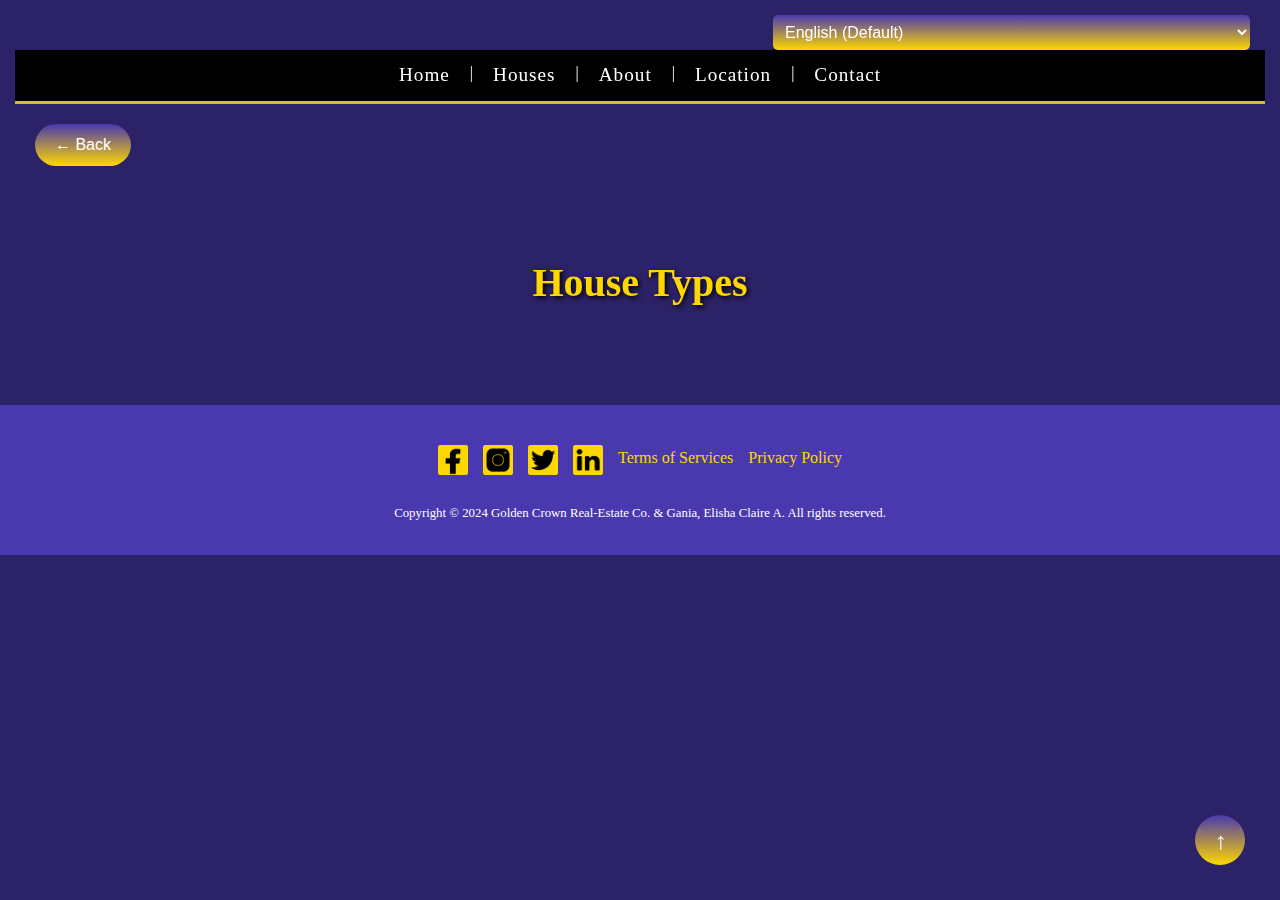
<file: housetypes.htm>
<!DOCTYPE html>
<html lang="en">
  <head>
    <meta charset="UTF-8" />
    <title>Golden Crown Real-Estate Co.</title>
    <link rel="stylesheet" href="css/style1.css" type="text/css" />
    <link rel="stylesheet" href="css/style2.css" type="text/css" />
    <script src="js/script1.js" defer></script>
    <script src="js/script2.js" defer></script>
  </head>

  <body>
    <header>
      <div class="language-selector">
        <select id="language" onchange="changeLanguage(this.value)">
          <option value="en">English (Default)</option>
          <option value="tl">Filipino (Philippines)</option>
          <option value="jp">Japanese (Japan)</option>
          <option value="kr">Korean (South Korea)</option>
          <option value="ar">Arabic (Saudi Arabia)</option>
          <option value="th">Thai (Thailand)</option>
          <option value="fr">French (France, Switzerland)</option>
          <option value="es">Spanish (Spain, Bahamas, Costa Rica)</option>
          <option value="it">Italian (Italy)</option>
          <option value="en-gb">English (UK: London, Edinburgh)</option>
          <option value="en-us">
            English (USA: California, Florida, Washington D.C., New York)
          </option>
          <option value="fr-ca">French (Canada)</option>
        </select>
      </div>

      <!-- NAVBAR DESKTOP MENU -->
      <nav class="navbar">
        <ul>
          <li><a href="index.htm" data-translate="home">HOME</a></li>
          |
          <li><a href="house.htm" data-translate="houses">HOUSES</a></li>
          |
          <li><a href="about.htm" data-translate="about">ABOUT</a></li>
          |
          <li><a href="location.htm" data-translate="location">LOCATION</a></li>
          |
          <li><a href="contact.htm" data-translate="contact">CONTACT</a></li>
        </ul>
      </nav>

      <!-- HAMBURGER MENU -->
      <div>
        <div class="menu-toggle" id="menu-toggle">
          <span></span>
          <span></span>
          <span></span>
        </div>
        <nav class="hamburger" id="hamburger">
          <ul>
            <li><a href="index.htm" data-translate="home">HOME</a></li>
            <li><a href="house.htm" data-translate="houses">HOUSES</a></li>
            <li><a href="about.htm" data-translate="about">ABOUT</a></li>
            <li>
              <a href="location.htm" data-translate="location">LOCATION</a>
            </li>
            <li><a href="contact.htm" data-translate="contact">CONTACT</a></li>
          </ul>
        </nav>
      </div>
      <button id="back-button" onclick="goBack()">← Back</button>
    </header>

    <main class="the-housetypes">
      <h2>House Types</h2>
      <div class="asian-housetypes" id="asian-housetypes">
        <div>
          <h3>Philippines</h3>
          <ul>
            <li>
              <a
                href="houseexterior.htm"
                onclick="setSelectedCountryAndHouseType('Philippines', 'cabin');"
                ><img src="website2 elements/cabin.png" alt=""
              /></a>
              <p class="text-overlay">View Cabin Houses</p>
            </li>

            <li>
              <a
                href="houseexterior.htm"
                onclick="setSelectedCountryAndHouseType('Philippines', 'cottage');"
                ><img src="website2 elements/cottage.jpg" alt=""
              /></a>
              <p class="text-overlay">View Cottage Style Houses</p>
            </li>
            <li>
              <a
                href="#"
                onclick="setSelectedCountryAndHouseType('Philippines', 'modern');"
                ><img src="website2 elements/modern.png" alt=""
              /></a>
              <p class="text-overlay">View Modern Houses</p>
              <p id="soon">SOON</p>
            </li>

            <li>
              <a
                href="#"
                onclick="setSelectedCountryAndHouseType('Philippines', 'victorian');"
                ><img src="website2 elements/victorian.png" alt=""
              /></a>
              <p class="text-overlay">View Victorian Houses</p>
              <p id="soon">SOON</p>
            </li>

            <li>
              <a
                href="#"
                onclick="setSelectedCountryAndHouseType('Philippines', 'split-level');"
                ><img src="website2 elements/split level.png" alt=""
              /></a>
              <p class="text-overlay">View Split Level Houses</p>
              <p id="soon">SOON</p>
            </li>
          </ul>
        </div>

        <div>
          <h3>Thailand</h3>
          <ul>
            <li>
              <a
                href="houseexterior.htm"
                onclick="setSelectedCountryAndHouseType('Thailand', 'cabin');"
                ><img src="website2 elements/cabin.png" alt=""
              /></a>
              <p class="text-overlay">View Cabin Houses</p>
            </li>

            <li>
              <a
                href="houseexterior.htm"
                onclick="setSelectedCountryAndHouseType('Thailand', 'cottage');"
                ><img src="website2 elements/cottage.jpg" alt=""
              /></a>
              <p class="text-overlay">View Cottage Style Houses</p>
            </li>

            <li>
              <a
                href="#"
                onclick="setSelectedCountryAndHouseType('Thailand', 'modern');"
                ><img src="website2 elements/modern.png" alt=""
              /></a>
              <p class="text-overlay">View Modern Houses</p>
              <p id="soon">SOON</p>
            </li>

            <li>
              <a
                href="#"
                onclick="setSelectedCountryAndHouseType('Thailand', 'victorian');"
                ><img src="website2 elements/victorian.png" alt=""
              /></a>
              <p class="text-overlay">View Victorian Houses</p>
              <p id="soon">SOON</p>
            </li>

            <li>
              <a
                href="#"
                onclick="setSelectedCountryAndHouseType('Thailand', 'split-level');"
                ><img src="website2 elements/split level.png" alt=""
              /></a>
              <p class="text-overlay">View Split Level Houses</p>
              <p id="soon">SOON</p>
            </li>
          </ul>
        </div>
      </div>

      <div class="europe-housetypes" id="europe-housetypes">
        <div>
          <h3>United Kingdom (Edinburgh)</h3>
          <ul>
            <li>
              <a
                href="houseexterior.htm"
                onclick="setSelectedCountryAndHouseType('United Kingdom (Edinburgh)', 'cabin');"
                ><img src="website2 elements/cabin.png" alt=""
              /></a>
              <p class="text-overlay">View Cabin Houses</p>
            </li>

            <li>
              <a
                href="houseexterior.htm"
                onclick="setSelectedCountryAndHouseType('United Kingdom (Edinburgh)', 'cottage');"
                ><img src="website2 elements/cottage.jpg" alt=""
              /></a>
              <p class="text-overlay">View Cottage Style Houses</p>
            </li>

            <li>
              <a
                href="#"
                onclick="setSelectedCountryAndHouseType('United Kingdom (Edinburgh)', 'modern');"
                ><img src="website2 elements/modern.png" alt=""
              /></a>
              <p class="text-overlay">View Modern Houses</p>
              <p id="soon">SOON</p>
            </li>

            <li>
              <a
                href="#"
                onclick="setSelectedCountryAndHouseType('United Kingdom (Edinburgh)', 'victorian');"
                ><img src="website2 elements/victorian.png" alt=""
              /></a>
              <p class="text-overlay">View Victorian Houses</p>
              <p id="soon">SOON</p>
            </li>

            <li>
              <a
                href="#"
                onclick="setSelectedCountryAndHouseType('United Kingdom (Edinburgh)', 'split-level');"
                ><img src="website2 elements/split level.png" alt=""
              /></a>
              <p class="text-overlay">View Split Level Houses</p>
              <p id="soon">SOON</p>
            </li>
          </ul>
        </div>

        <div>
          <h3>Spain</h3>
          <ul>
            <li>
              <a
                href="houseexterior.htm"
                onclick="setSelectedCountryAndHouseType('Spain', 'cabin');"
                ><img src="website2 elements/cabin.png" alt=""
              /></a>
              <p class="text-overlay">View Cabin Houses</p>
            </li>

            <li>
              <a
                href="houseexterior.htm"
                onclick="setSelectedCountryAndHouseType('Spain', 'cottage');"
                ><img src="website2 elements/cottage.jpg" alt=""
              /></a>
              <p class="text-overlay">View Cottage Style Houses</p>
            </li>

            <li>
              <a
                href="#"
                onclick="setSelectedCountryAndHouseType('Spain', 'modern');"
                ><img src="website2 elements/modern.png" alt=""
              /></a>
              <p class="text-overlay">View Modern Houses</p>
              <p id="soon">SOON</p>
            </li>

            <li>
              <a
                href="#"
                onclick="setSelectedCountryAndHouseType('Spain', 'victorian');"
                ><img src="website2 elements/victorian.png" alt=""
              /></a>
              <p class="text-overlay">View Victorian Houses</p>
              <p id="soon">SOON</p>
            </li>

            <li>
              <a
                href="#"
                onclick="setSelectedCountryAndHouseType('Spain', 'split-level');"
                ><img src="website2 elements/split level.png" alt=""
              /></a>
              <p class="text-overlay">View Split Level Houses</p>
              <p id="soon">SOON</p>
            </li>
          </ul>
        </div>
      </div>
    </main>
  </body>
  <button id="back-to-top" onclick="scrollToTop()">↑</button>
  <footer>
    <ul>
      <li>
        <a
          href="https://www.facebook.com/share/4icqxLeV1SAVbjSh/"
          target="_blank"
          ><img src="website2 elements/Facebook.png" alt="Facebook"
        /></a>
      </li>

      <li>
        <a
          href="https://www.instagram.com/furr_eli/profilecard/?igsh=MW92NXVha2ZwYjVvbw=="
          target="_blank"
          ><img src="website2 elements/Instagram.png" alt="Instagram"
        /></a>
      </li>

      <li>
        <a
          href="Take a look at Rosè 💗💗 (@Jade____Queen): https://x.com/Jade____Queen?t=DzPx8xV1JGPBlZ6lRhJv5Q&s=07"
          target="_blank"
          ><img src="website2 elements/X.png" alt="X"
        /></a>
      </li>

      <li>
        <a href="#" target="_blank"
          ><img src="website2 elements/LinkedIn.png" alt="LinkedIn"
        /></a>
      </li>

      <li><a href="term.htm" target="_blank">Terms of Services</a></li>
      <li><a href="privacy.htm" target="_blank">Privacy Policy</a></li>
    </ul>
    <p class="copyright">
      Copyright &#169; 2024 Golden Crown Real-Estate Co. & Gania, Elisha Claire
      A. All rights reserved.
    </p>
  </footer>
</html>
</file>
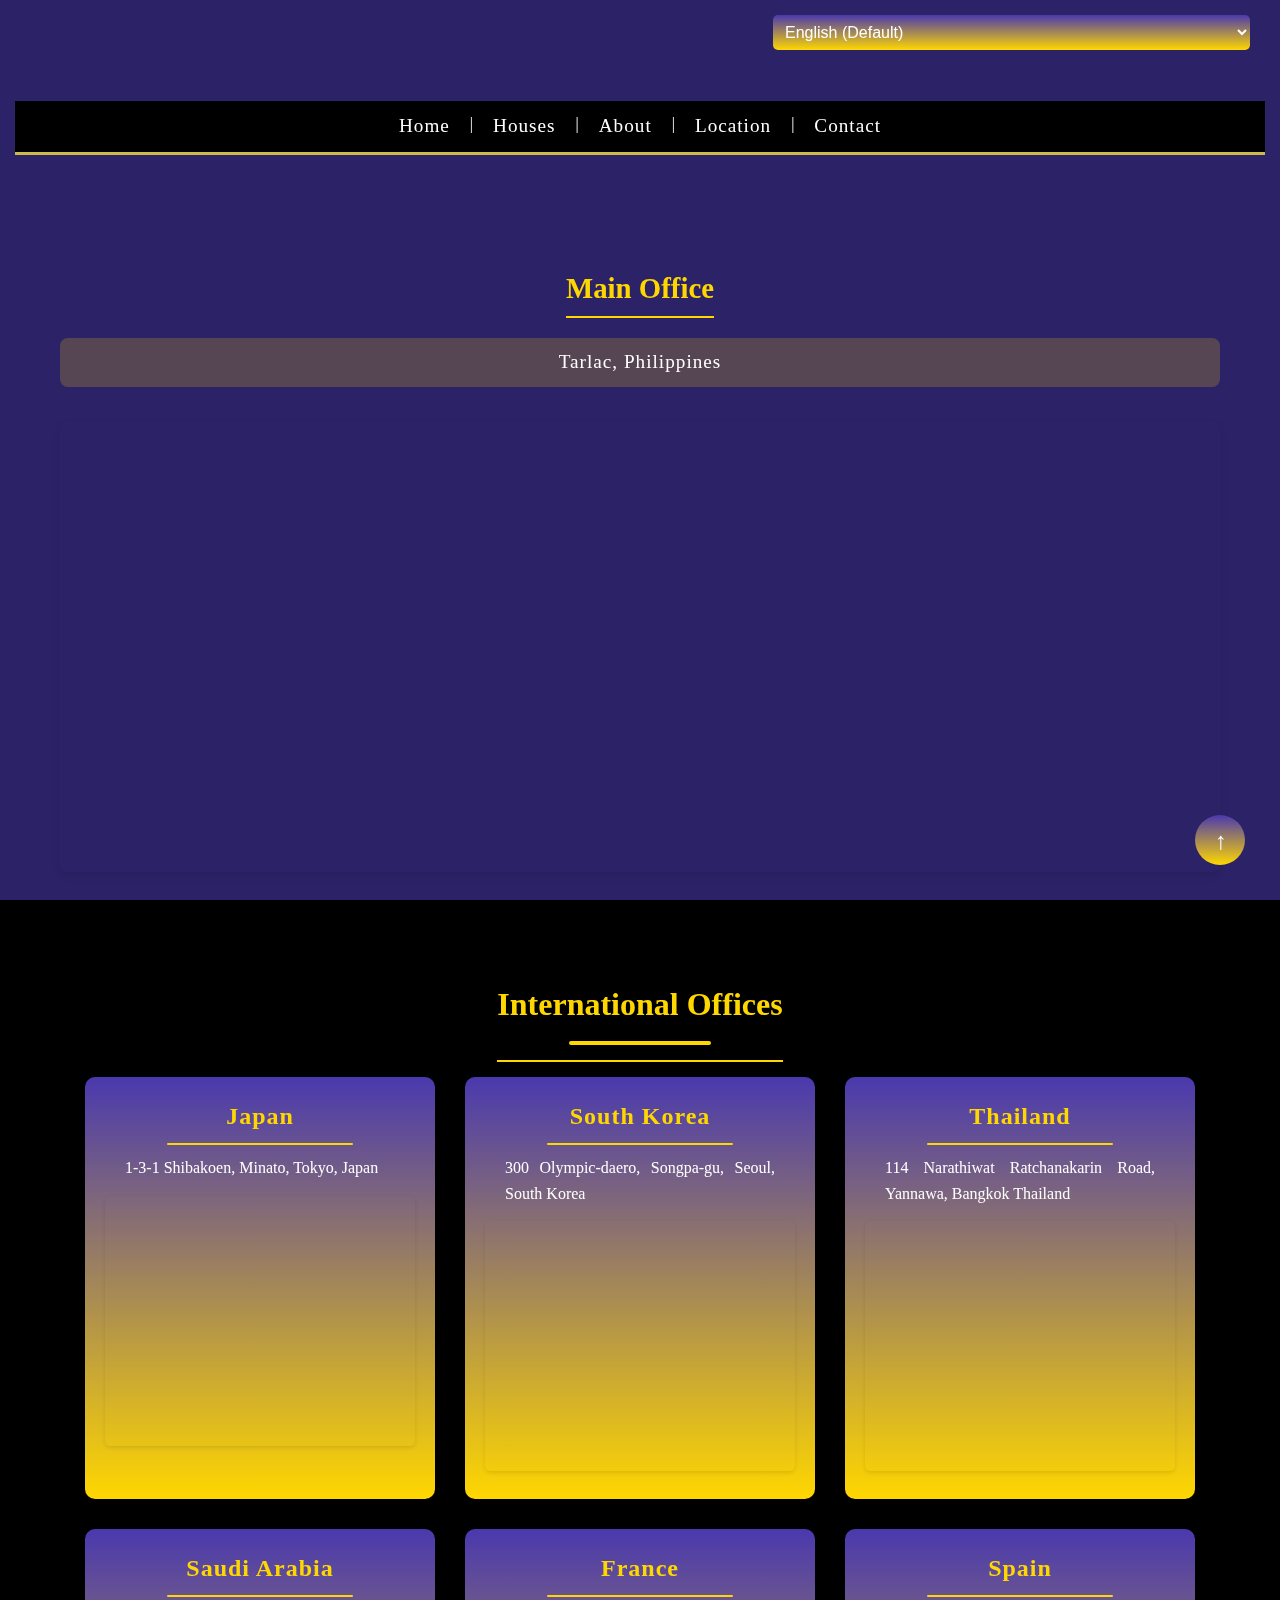
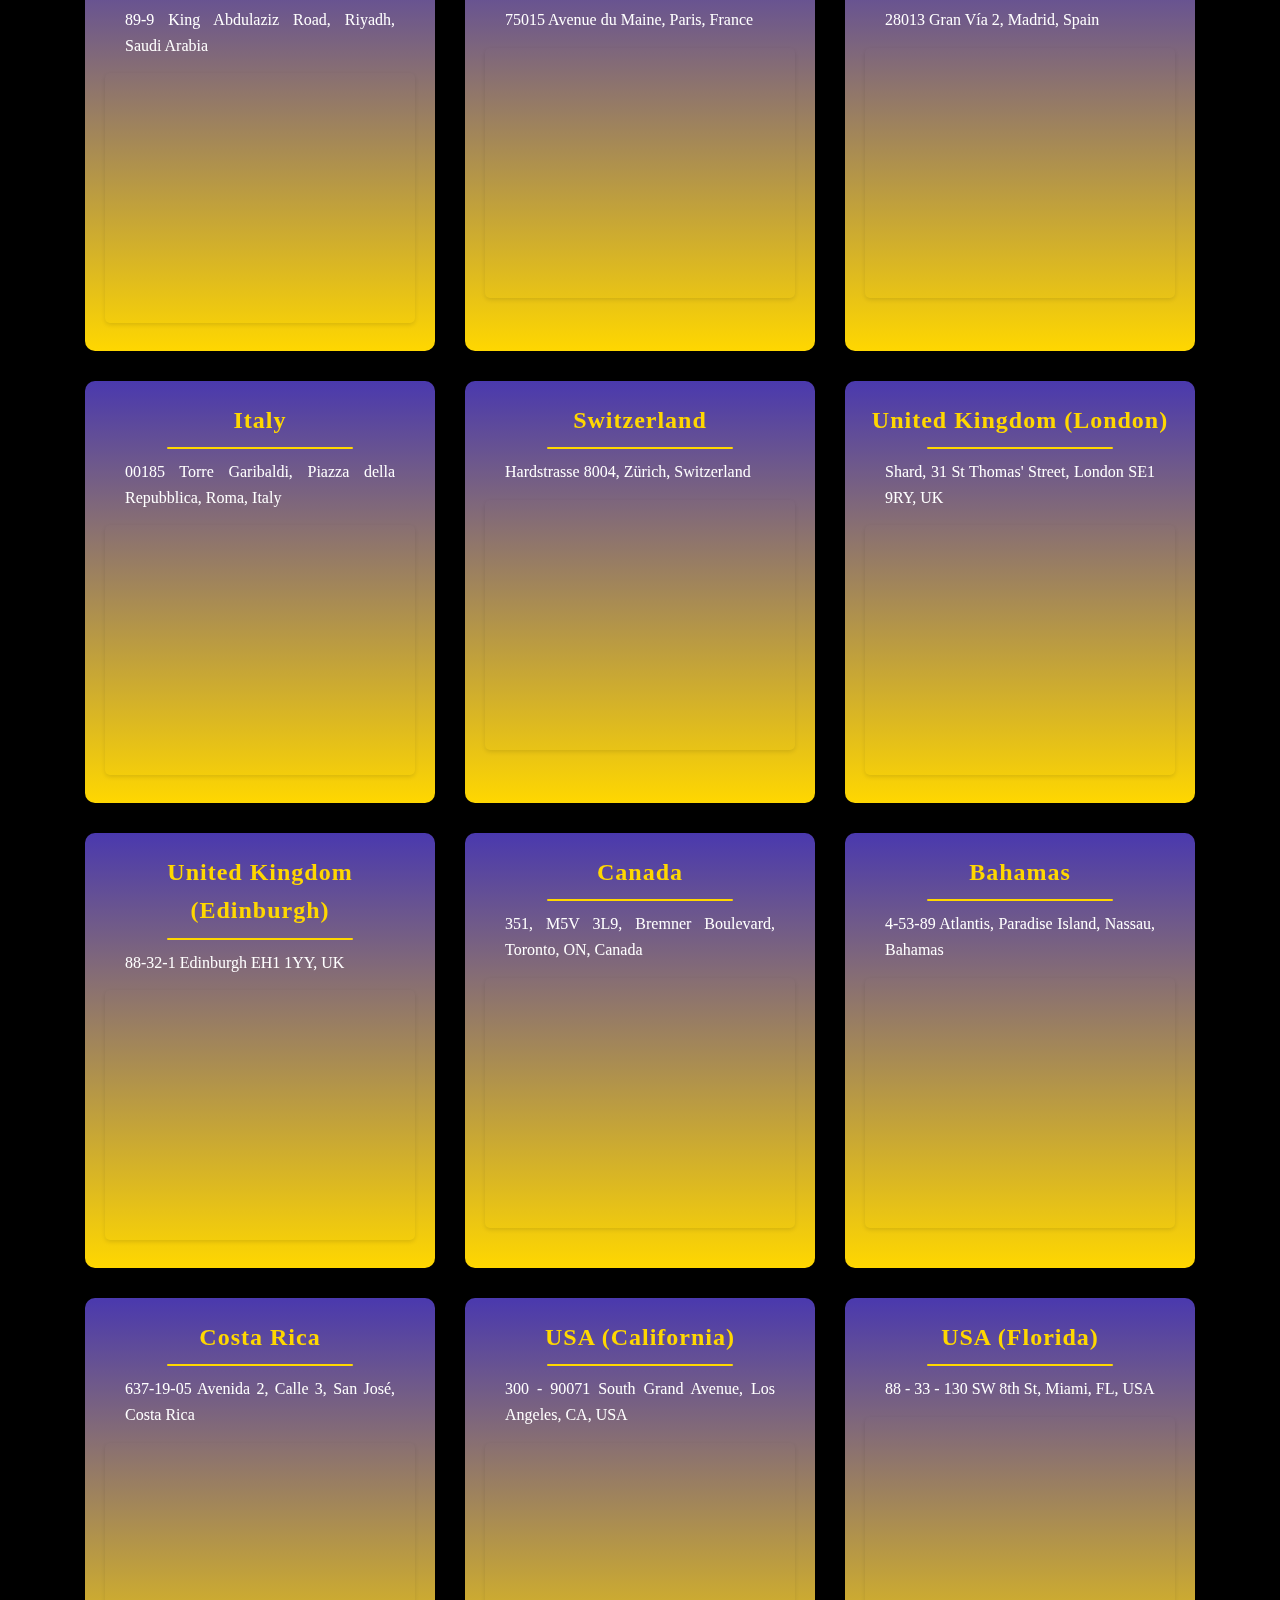
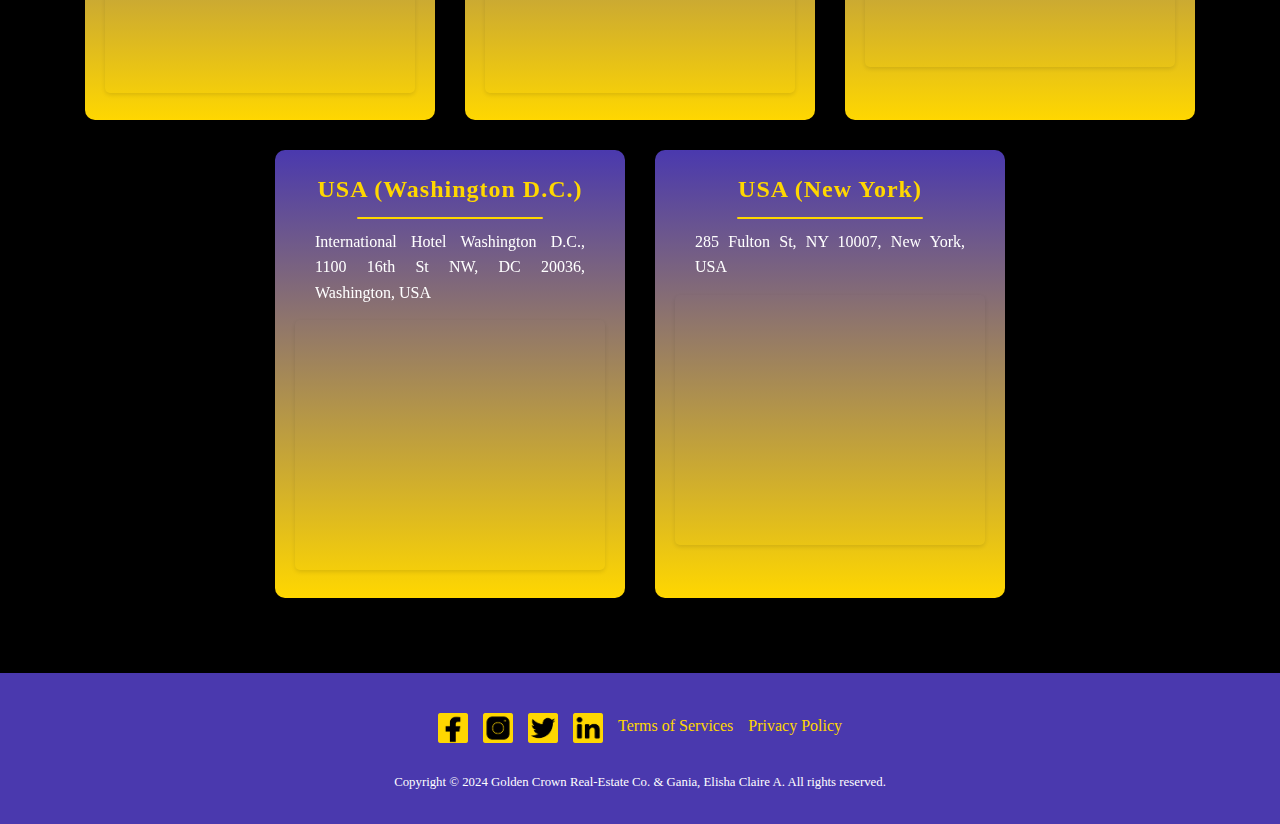
<file: location.htm>
<!DOCTYPE html>
<html lang="en">
  <head>
    <meta charset="UTF-8" />
    <title>Golden Crown Real-Estate Co.</title>
    <link rel="stylesheet" href="css/style1.css" />
    <script src="js/script1.js" defer></script>
  </head>

  <body>
    <header>
      <div class="language-selector">
        <select id="language" onchange="changeLanguage(this.value)">
          <option value="en">English (Default)</option>
          <option value="tl">Filipino (Philippines)</option>
          <option value="jp">Japanese (Japan)</option>
          <option value="kr">Korean (South Korea)</option>
          <option value="ar">Arabic (Saudi Arabia)</option>
          <option value="th">Thai (Thailand)</option>
          <option value="fr">French (France, Switzerland)</option>
          <option value="es">Spanish (Spain, Bahamas, Costa Rica)</option>
          <option value="it">Italian (Italy)</option>
          <option value="en-gb">English (UK: London, Edinburgh)</option>
          <option value="en-us">
            English (USA: California, Florida, Washington D.C., New York)
          </option>
          <option value="fr-ca">French (Canada)</option>
        </select>
      </div>
      <br />
      <br />

      <!-- NAVBAR DESKTOP MENU -->
      <nav class="navbar">
        <ul>
          <li><a href="index.htm" data-translate="home">HOME</a></li>
          |
          <li><a href="house.htm" data-translate="houses">HOUSES</a></li>
          |
          <li><a href="about.htm" data-translate="about">ABOUT</a></li>
          |
          <li><a href="location.htm" data-translate="location">LOCATION</a></li>
          |
          <li><a href="contact.htm" data-translate="contact">CONTACT</a></li>
        </ul>
      </nav>

      <!-- HAMBURGER MENU -->
      <div>
        <div class="menu-toggle" id="menu-toggle">
          <span></span>
          <span></span>
          <span></span>
        </div>
        <nav class="hamburger" id="hamburger">
          <ul>
            <li><a href="index.htm" data-translate="home">HOME</a></li>
            <li><a href="house.htm" data-translate="houses">HOUSES</a></li>
            <li><a href="about.htm" data-translate="about">ABOUT</a></li>
            <li>
              <a href="location.htm" data-translate="location">LOCATION</a>
            </li>
            <li><a href="contact.htm" data-translate="contact">CONTACT</a></li>
          </ul>
        </nav>
      </div>
    </header>
    <main class="location">
      <section class="main-office">
        <h3 class="heading">Main Office</h3>
        <p>Tarlac, Philippines</p>
        <iframe
          src="https://www.google.com/maps/embed?pb=!1m18!1m12!1m3!1d123046.94835864828!2d120.53060483307311!3d15.472748265176131!2m3!1f0!2f0!3f0!3m2!1i1024!2i768!4f13.1!3m3!1m2!1s0x3396c63f4ab68e0d%3A0x13f9415d7a5bfd4b!2sTarlac%20City%2C%20Tarlac!5e0!3m2!1sen!2sph!4v1729117832020!5m2!1sen!2sph"
          width="600"
          height="450"
          style="border: 0"
          allowfullscreen=""
          loading="lazy"
          referrerpolicy="no-referrer-when-downgrade"
        ></iframe>
      </section>

      <section class="international-offices">
        <h3 class="heading">International Offices</h3>
        <div class="office-grid">
          <div class="office-card">
            <h4>Japan</h4>
            <p>1-3-1 Shibakoen, Minato, Tokyo, Japan</p>
            <iframe
              src="https://www.google.com/maps/embed?pb=!1m18!1m12!1m3!1d1662975.6704371553!2d138.45030894162414!3d35.50429414474782!2m3!1f0!2f0!3f0!3m2!1i1024!2i768!4f13.1!3m3!1m2!1s0x605d1b87f02e57e7%3A0x2e01618b22571b89!2sTokyo%2C%20Japan!5e0!3m2!1sen!2sph!4v1729117938385!5m2!1sen!2sph"
              width="600"
              height="450"
              style="border: 0"
              allowfullscreen=""
              loading="lazy"
              referrerpolicy="no-referrer-when-downgrade"
            ></iframe>
          </div>

          <div class="office-card">
            <h4>South Korea</h4>
            <p>300 Olympic-daero, Songpa-gu, Seoul, South Korea</p>
            <iframe
              src="https://www.google.com/maps/embed?pb=!1m18!1m12!1m3!1d202404.91416565052!2d126.8093269638541!3d37.56503371548927!2m3!1f0!2f0!3f0!3m2!1i1024!2i768!4f13.1!3m3!1m2!1s0x357ca2012d5c39cf%3A0x7e11eca1405bf29b!2sSeoul%2C%20South%20Korea!5e0!3m2!1sen!2sph!4v1729163959198!5m2!1sen!2sph"
              width="600"
              height="450"
              style="border: 0"
              allowfullscreen=""
              loading="lazy"
              referrerpolicy="no-referrer-when-downgrade"
            ></iframe>
          </div>

          <div class="office-card">
            <h4>Thailand</h4>
            <p>114 Narathiwat Ratchanakarin Road, Yannawa, Bangkok Thailand</p>
            <iframe
              src="https://www.google.com/maps/embed?pb=!1m18!1m12!1m3!1d496114.0486526634!2d100.30343593721963!3d13.725048156080046!2m3!1f0!2f0!3f0!3m2!1i1024!2i768!4f13.1!3m3!1m2!1s0x311d6032280d61f3%3A0x10100b25de24820!2sBangkok%2C%20Thailand!5e0!3m2!1sen!2sph!4v1729117980841!5m2!1sen!2sph"
              width="600"
              height="450"
              style="border: 0"
              allowfullscreen=""
              loading="lazy"
              referrerpolicy="no-referrer-when-downgrade"
            ></iframe>
          </div>

          <div class="office-card">
            <h4>Saudi Arabia</h4>
            <p>89-9 King Abdulaziz Road, Riyadh, Saudi Arabia</p>
            <iframe
              src="https://www.google.com/maps/embed?pb=!1m18!1m12!1m3!1d927758.0365620978!2d46.16302662013916!3d24.724997813412568!2m3!1f0!2f0!3f0!3m2!1i1024!2i768!4f13.1!3m3!1m2!1s0x3e2f03890d489399%3A0xba974d1c98e79fd5!2sRiyadh%20Saudi%20Arabia!5e0!3m2!1sen!2sph!4v1729118074467!5m2!1sen!2sph"
              width="600"
              height="450"
              style="border: 0"
              allowfullscreen=""
              loading="lazy"
              referrerpolicy="no-referrer-when-downgrade"
            ></iframe>
          </div>

          <div class="office-card">
            <h4>France</h4>
            <p>75015 Avenue du Maine, Paris, France</p>
            <iframe
              src="https://www.google.com/maps/embed?pb=!1m18!1m12!1m3!1d83998.7782445984!2d2.264633879507511!3d48.8589384352915!2m3!1f0!2f0!3f0!3m2!1i1024!2i768!4f13.1!3m3!1m2!1s0x47e66e1f06e2b70f%3A0x40b82c3688c9460!2sParis%2C%20France!5e0!3m2!1sen!2sph!4v1729118112794!5m2!1sen!2sph"
              width="600"
              height="450"
              style="border: 0"
              allowfullscreen=""
              loading="lazy"
              referrerpolicy="no-referrer-when-downgrade"
            ></iframe>
          </div>

          <div class="office-card">
            <h4>Spain</h4>
            <p>28013 Gran Vía 2, Madrid, Spain</p>
            <iframe
              src="https://www.google.com/maps/embed?pb=!1m18!1m12!1m3!1d194347.47826781045!2d-3.8443483207561773!3d40.438098611101395!2m3!1f0!2f0!3f0!3m2!1i1024!2i768!4f13.1!3m3!1m2!1s0xd422997800a3c81%3A0xc436dec1618c2269!2sMadrid%2C%20Spain!5e0!3m2!1sen!2sph!4v1729118134593!5m2!1sen!2sph"
              width="600"
              height="450"
              style="border: 0"
              allowfullscreen=""
              loading="lazy"
              referrerpolicy="no-referrer-when-downgrade"
            ></iframe>
          </div>

          <div class="office-card">
            <h4>Italy</h4>
            <p>00185 Torre Garibaldi, Piazza della Repubblica, Roma, Italy</p>
            <iframe
              src="https://www.google.com/maps/embed?pb=!1m18!1m12!1m3!1d760818.7447920932!2d11.855471830593535!3d41.85094127962288!2m3!1f0!2f0!3f0!3m2!1i1024!2i768!4f13.1!3m3!1m2!1s0x13258a111bd74ac3%3A0x3094f9ab2388100!2sMetropolitan%20City%20of%20Rome%20Capital%2C%20Italy!5e0!3m2!1sen!2sph!4v1729118324367!5m2!1sen!2sph"
              width="600"
              height="450"
              style="border: 0"
              allowfullscreen=""
              loading="lazy"
              referrerpolicy="no-referrer-when-downgrade"
            ></iframe>
          </div>

          <div class="office-card">
            <h4>Switzerland</h4>
            <p>Hardstrasse 8004, Zürich, Switzerland</p>
            <iframe
              src="https://www.google.com/maps/embed?pb=!1m18!1m12!1m3!1d86456.44144621436!2d8.454334279354253!3d47.37752842349598!2m3!1f0!2f0!3f0!3m2!1i1024!2i768!4f13.1!3m3!1m2!1s0x47900b9749bea219%3A0xe66e8df1e71fdc03!2sZ%C3%BCrich%2C%20Switzerland!5e0!3m2!1sen!2sph!4v1729118347951!5m2!1sen!2sph"
              width="600"
              height="450"
              style="border: 0"
              allowfullscreen=""
              loading="lazy"
              referrerpolicy="no-referrer-when-downgrade"
            ></iframe>
          </div>

          <div class="office-card">
            <h4>United Kingdom (London)</h4>
            <p>Shard, 31 St Thomas' Street, London SE1 9RY, UK</p>
            <iframe
              src="https://www.google.com/maps/embed?pb=!1m18!1m12!1m3!1d317716.6064412661!2d-0.4312429300397579!3d51.528607014696895!2m3!1f0!2f0!3f0!3m2!1i1024!2i768!4f13.1!3m3!1m2!1s0x47d8a00baf21de75%3A0x52963a5addd52a99!2sLondon%2C%20UK!5e0!3m2!1sen!2sph!4v1729118370823!5m2!1sen!2sph"
              width="600"
              height="450"
              style="border: 0"
              allowfullscreen=""
              loading="lazy"
              referrerpolicy="no-referrer-when-downgrade"
            ></iframe>
          </div>

          <div class="office-card">
            <h4>United Kingdom (Edinburgh)</h4>
            <p>88-32-1 Edinburgh EH1 1YY, UK</p>
            <iframe
              src="https://www.google.com/maps/embed?pb=!1m18!1m12!1m3!1d71502.94469858747!2d-3.287739359195653!3d55.941276999529606!2m3!1f0!2f0!3f0!3m2!1i1024!2i768!4f13.1!3m3!1m2!1s0x4887b800a5982623%3A0x64f2147b7ce71727!2sEdinburgh%2C%20UK!5e0!3m2!1sen!2sph!4v1729118400488!5m2!1sen!2sph"
              width="600"
              height="450"
              style="border: 0"
              allowfullscreen=""
              loading="lazy"
              referrerpolicy="no-referrer-when-downgrade"
            ></iframe>
          </div>

          <div class="office-card">
            <h4>Canada</h4>
            <p>351, M5V 3L9, Bremner Boulevard, Toronto, ON, Canada</p>
            <iframe
              src="https://www.google.com/maps/embed?pb=!1m18!1m12!1m3!1d184551.90977187775!2d-79.54286890885199!3d43.71837095832167!2m3!1f0!2f0!3f0!3m2!1i1024!2i768!4f13.1!3m3!1m2!1s0x89d4cb90d7c63ba5%3A0x323555502ab4c477!2sToronto%2C%20ON%2C%20Canada!5e0!3m2!1sen!2sph!4v1729118445039!5m2!1sen!2sph"
              width="600"
              height="450"
              style="border: 0"
              allowfullscreen=""
              loading="lazy"
              referrerpolicy="no-referrer-when-downgrade"
            ></iframe>
          </div>

          <div class="office-card">
            <h4>Bahamas</h4>
            <p>4-53-89 Atlantis, Paradise Island, Nassau, Bahamas</p>
            <iframe
              src="https://www.google.com/maps/embed?pb=!1m18!1m12!1m3!1d231362.43891776045!2d-77.57190774286143!3d25.03278077834182!2m3!1f0!2f0!3f0!3m2!1i1024!2i768!4f13.1!3m3!1m2!1s0x892f7c99b981dbc9%3A0x2aef01d3485e50d2!2sNassau%2C%20The%20Bahamas!5e0!3m2!1sen!2sph!4v1729118486519!5m2!1sen!2sph"
              width="600"
              height="450"
              style="border: 0"
              allowfullscreen=""
              loading="lazy"
              referrerpolicy="no-referrer-when-downgrade"
            ></iframe>
          </div>

          <div class="office-card">
            <h4>Costa Rica</h4>
            <p>637-19-05 Avenida 2, Calle 3, San José, Costa Rica</p>
            <iframe
              src="https://www.google.com/maps/embed?pb=!1m18!1m12!1m3!1d62879.678875052334!2d-84.15454510191984!3d9.935627678618186!2m3!1f0!2f0!3f0!3m2!1i1024!2i768!4f13.1!3m3!1m2!1s0x8fa0e342c50d15c5%3A0xe6746a6a9f11b882!2sSan%20Jos%C3%A9%20Province%2C%20San%20Jos%C3%A9%2C%20Costa%20Rica!5e0!3m2!1sen!2sph!4v1729118553656!5m2!1sen!2sph"
              width="600"
              height="450"
              style="border: 0"
              allowfullscreen=""
              loading="lazy"
              referrerpolicy="no-referrer-when-downgrade"
            ></iframe>
          </div>

          <div class="office-card">
            <h4>USA (California)</h4>
            <p>300 - 90071 South Grand Avenue, Los Angeles, CA, USA</p>
            <iframe
              src="https://www.google.com/maps/embed?pb=!1m18!1m12!1m3!1d423284.0442028474!2d-118.74139510828452!3d34.02060844856616!2m3!1f0!2f0!3f0!3m2!1i1024!2i768!4f13.1!3m3!1m2!1s0x80c2c75ddc27da13%3A0xe22fdf6f254608f4!2sLos%20Angeles%2C%20CA%2C%20USA!5e0!3m2!1sen!2sph!4v1729118580272!5m2!1sen!2sph"
              width="600"
              height="450"
              style="border: 0"
              allowfullscreen=""
              loading="lazy"
              referrerpolicy="no-referrer-when-downgrade"
            ></iframe>
          </div>

          <div class="office-card">
            <h4>USA (Florida)</h4>
            <p>88 - 33 - 130 SW 8th St, Miami, FL, USA</p>
            <iframe
              src="https://www.google.com/maps/embed?pb=!1m18!1m12!1m3!1d114964.39567680589!2d-80.31186081218331!3d25.782538874229818!2m3!1f0!2f0!3f0!3m2!1i1024!2i768!4f13.1!3m3!1m2!1s0x88d9b0a20ec8c111%3A0xff96f271ddad4f65!2sMiami%2C%20FL%2C%20USA!5e0!3m2!1sen!2sph!4v1729118632711!5m2!1sen!2sph"
              width="600"
              height="450"
              style="border: 0"
              allowfullscreen=""
              loading="lazy"
              referrerpolicy="no-referrer-when-downgrade"
            ></iframe>
          </div>

          <div class="office-card">
            <h4>USA (Washington D.C.)</h4>
            <p>
              International Hotel Washington D.C., 1100 16th St NW, DC 20036,
              Washington, USA
            </p>
            <iframe
              src="https://www.google.com/maps/embed?pb=!1m18!1m12!1m3!1d198740.17535635657!2d-77.1793880338295!3d38.89390590039422!2m3!1f0!2f0!3f0!3m2!1i1024!2i768!4f13.1!3m3!1m2!1s0x89b7c6de5af6e45b%3A0xc2524522d4885d2a!2sWashington%2C%20DC%2C%20USA!5e0!3m2!1sen!2sph!4v1729118671927!5m2!1sen!2sph"
              width="600"
              height="450"
              style="border: 0"
              allowfullscreen=""
              loading="lazy"
              referrerpolicy="no-referrer-when-downgrade"
            ></iframe>
          </div>

          <div class="office-card">
            <h4>USA (New York)</h4>
            <p>285 Fulton St, NY 10007, New York, USA</p>
            <iframe
              src="https://www.google.com/maps/embed?pb=!1m18!1m12!1m3!1d387191.03612665756!2d-74.30933735295913!3d40.6975399535081!2m3!1f0!2f0!3f0!3m2!1i1024!2i768!4f13.1!3m3!1m2!1s0x89c24fa5d33f083b%3A0xc80b8f06e177fe62!2sNew%20York%2C%20NY%2C%20USA!5e0!3m2!1sen!2sph!4v1729118690447!5m2!1sen!2sph"
              width="600"
              height="450"
              style="border: 0"
              allowfullscreen=""
              loading="lazy"
              referrerpolicy="no-referrer-when-downgrade"
            ></iframe>
          </div>
        </div>
      </section>
    </main>
  </body>
  <button id="back-to-top" onclick="scrollToTop()">↑</button>
  <footer>
    <ul>
      <li>
        <a
          href="https://www.facebook.com/share/4icqxLeV1SAVbjSh/"
          target="_blank"
          ><img src="website2 elements/Facebook.png" alt="Facebook"
        /></a>
      </li>

      <li>
        <a
          href="https://www.instagram.com/furr_eli/profilecard/?igsh=MW92NXVha2ZwYjVvbw=="
          target="_blank"
          ><img src="website2 elements/Instagram.png" alt="Instagram"
        /></a>
      </li>

      <li>
        <a
          href="Take a look at Rosè 💗💗 (@Jade____Queen): https://x.com/Jade____Queen?t=DzPx8xV1JGPBlZ6lRhJv5Q&s=07"
          target="_blank"
          ><img src="website2 elements/X.png" alt="X"
        /></a>
      </li>

      <li>
        <a href="#" target="_blank"
          ><img src="website2 elements/LinkedIn.png" alt="LinkedIn"
        /></a>
      </li>

      <li><a href="term.htm" target="_blank">Terms of Services</a></li>
      <li><a href="privacy.htm" target="_blank">Privacy Policy</a></li>
    </ul>
    <p class="copyright">
      Copyright &#169; 2024 Golden Crown Real-Estate Co. & Gania, Elisha Claire
      A. All rights reserved.
    </p>
  </footer>
</html>
</file>
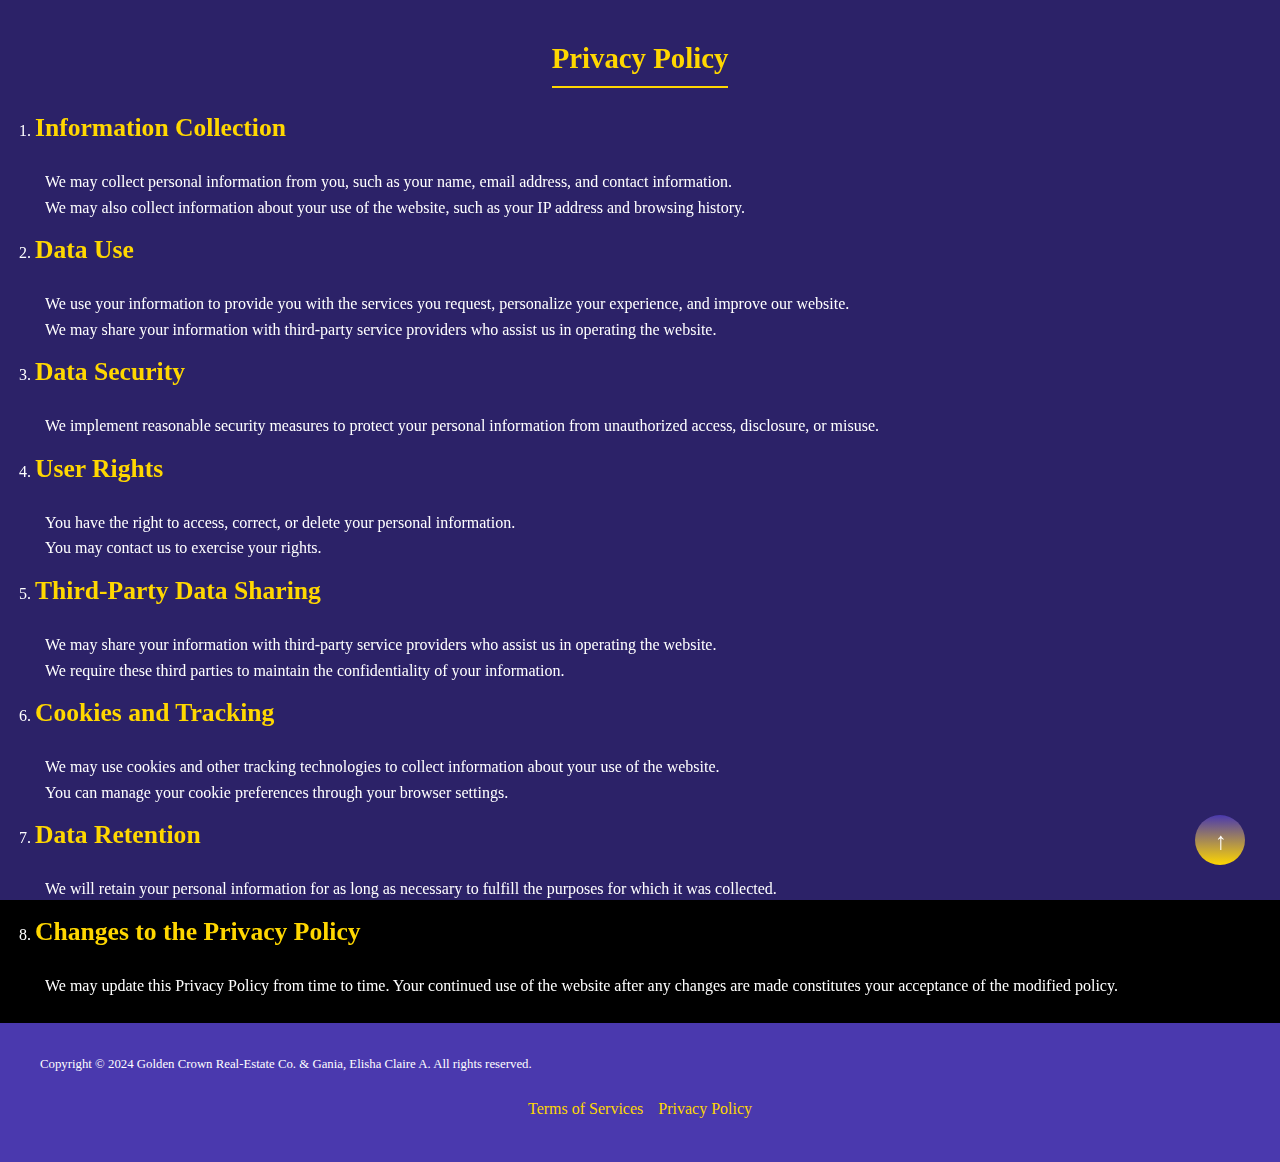
<file: privacy.htm>
<!DOCTYPE html>
<html lang="en">
  <head>
    <meta charset="UTF-8" />
    <title>Golden Crown Real-Estate Co.</title>
    <link rel="stylesheet" href="css/style1.css" type="text/css" />
    <script src="js/script1.js"></script>
  </head>

  <body>
    <main class="policy">
      <div>
        <h3 class="heading">Privacy Policy</h3>
        <ol>
          <li>
            <h4>Information Collection</h4>
            <ul>
              <li>
                We may collect personal information from you, such as your name,
                email address, and contact information.
              </li>
              <li>
                We may also collect information about your use of the website,
                such as your IP address and browsing history.
              </li>
            </ul>
          </li>

          <li>
            <h4>Data Use</h4>
            <ul>
              <li>
                We use your information to provide you with the services you
                request, personalize your experience, and improve our website.
              </li>
              <li>
                We may share your information with third-party service providers
                who assist us in operating the website.
              </li>
            </ul>
          </li>

          <li>
            <h4>Data Security</h4>
            <ul>
              <li>
                We implement reasonable security measures to protect your
                personal information from unauthorized access, disclosure, or
                misuse.
              </li>
            </ul>
          </li>

          <li>
            <h4>User Rights</h4>
            <ul>
              <li>
                You have the right to access, correct, or delete your personal
                information.
              </li>
              <li>You may contact us to exercise your rights.</li>
            </ul>
          </li>

          <li>
            <h4>Third-Party Data Sharing</h4>
            <ul>
              <li>
                We may share your information with third-party service providers
                who assist us in operating the website.
              </li>
              <li>
                We require these third parties to maintain the confidentiality
                of your information.
              </li>
            </ul>
          </li>

          <li>
            <h4>Cookies and Tracking</h4>
            <ul>
              <li>
                We may use cookies and other tracking technologies to collect
                information about your use of the website.
              </li>
              <li>
                You can manage your cookie preferences through your browser
                settings.
              </li>
            </ul>
          </li>

          <li>
            <h4>Data Retention</h4>
            <ul>
              <li>
                We will retain your personal information for as long as
                necessary to fulfill the purposes for which it was collected.
              </li>
            </ul>
          </li>

          <li>
            <h4>Changes to the Privacy Policy</h4>
            <ul>
              <li>
                We may update this Privacy Policy from time to time. Your
                continued use of the website after any changes are made
                constitutes your acceptance of the modified policy.
              </li>
            </ul>
          </li>
        </ol>
      </div>
    </main>
  </body>
  <button id="back-to-top" onclick="scrollToTop()">↑</button>
  <footer>
    <p>
      Copyright &#169; 2024 Golden Crown Real-Estate Co. & Gania, Elisha Claire
      A. All rights reserved.
    </p>
    <ul>
      <li><a href="term.htm" target="_blank">Terms of Services</a></li>
      <li><a href="privacy.htm" target="_blank">Privacy Policy</a></li>
    </ul>
  </footer>
</html>
</file>
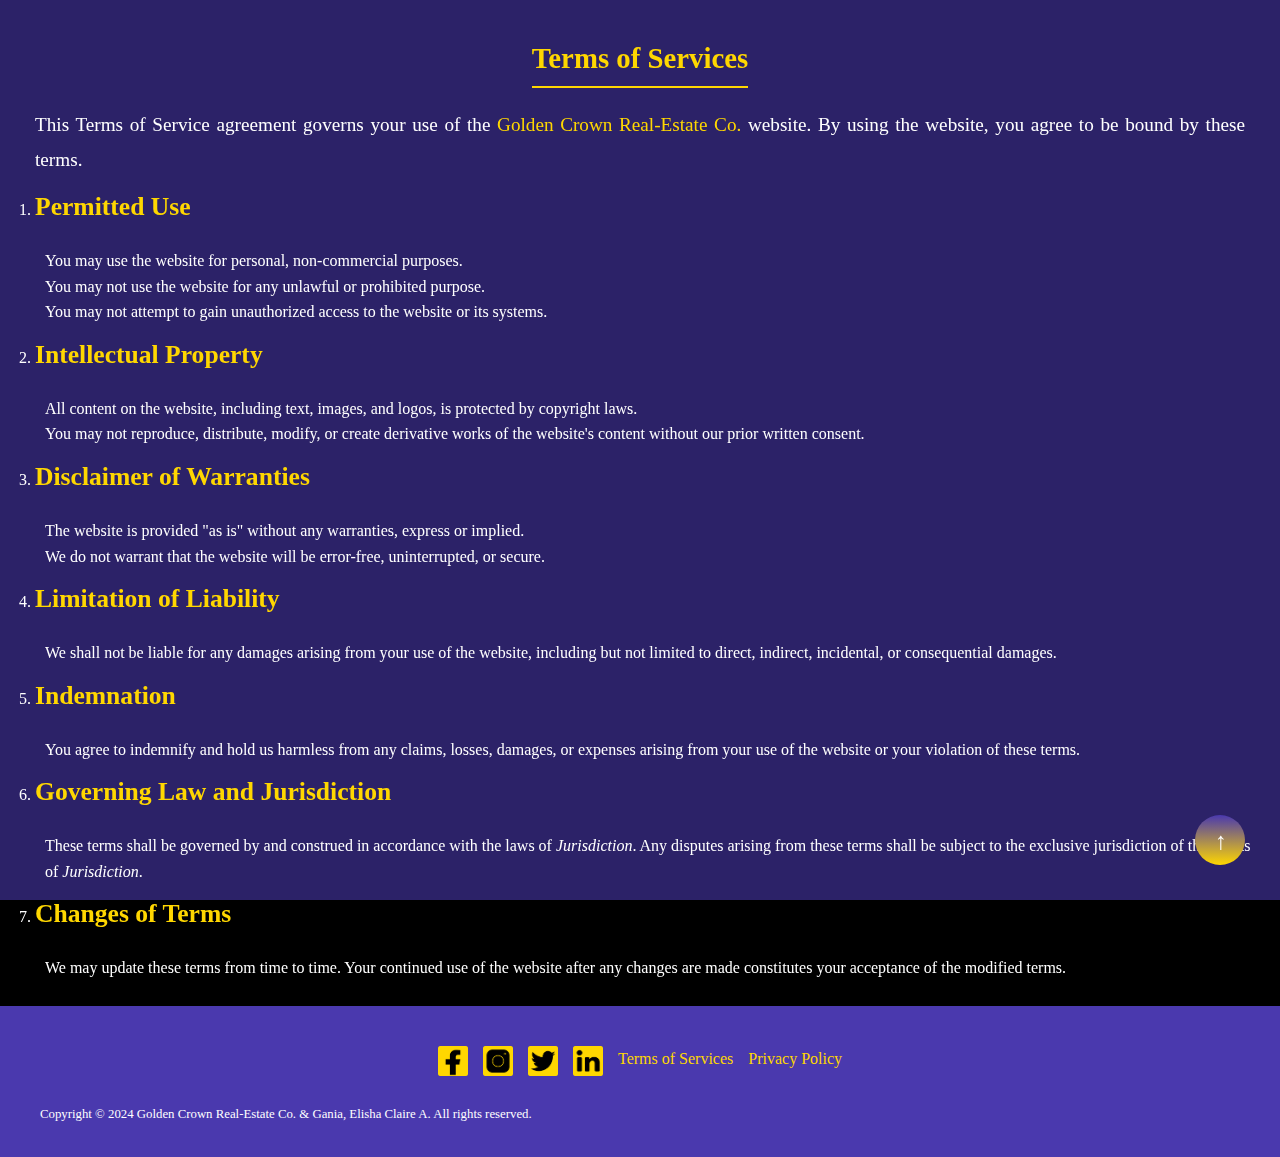
<file: term.htm>
<!DOCTYPE html>
<html lang="en">
  <head>
    <meta charset="UTF-8" />
    <title>Golden Crown Real-Estate Co.</title>
    <link rel="stylesheet" href="css/style1.css" type="text/css" />
    <script src="js/script1.js"></script>
  </head>

  <body>
    <main class="terms">
      <div>
        <h3 class="heading">Terms of Services</h3>
        <p>
          This Terms of Service agreement governs your use of the
          <span>Golden Crown Real-Estate Co.</span> website. By using the
          website, you agree to be bound by these terms.
        </p>

        <ol>
          <li>
            <h4>Permitted Use</h4>
            <ul>
              <li>
                You may use the website for personal, non-commercial purposes.
              </li>
              <li>
                You may not use the website for any unlawful or prohibited
                purpose.
              </li>
              <li>
                You may not attempt to gain unauthorized access to the website
                or its systems.
              </li>
            </ul>
          </li>

          <li>
            <h4>Intellectual Property</h4>
            <ul>
              <li>
                All content on the website, including text, images, and logos,
                is protected by copyright laws.
              </li>
              <li>
                You may not reproduce, distribute, modify, or create derivative
                works of the website's content without our prior written
                consent.
              </li>
            </ul>
          </li>

          <li>
            <h4>Disclaimer of Warranties</h4>
            <ul>
              <li>
                The website is provided "as is" without any warranties, express
                or implied.
              </li>
              <li>
                We do not warrant that the website will be error-free,
                uninterrupted, or secure.
              </li>
            </ul>
          </li>

          <li>
            <h4>Limitation of Liability</h4>
            <ul>
              <li>
                We shall not be liable for any damages arising from your use of
                the website, including but not limited to direct, indirect,
                incidental, or consequential damages.
              </li>
            </ul>
          </li>

          <li>
            <h4>Indemnation</h4>
            <ul>
              <li>
                You agree to indemnify and hold us harmless from any claims,
                losses, damages, or expenses arising from your use of the
                website or your violation of these terms.
              </li>
            </ul>
          </li>

          <li>
            <h4>Governing Law and Jurisdiction</h4>
            <ul>
              <li>
                These terms shall be governed by and construed in accordance
                with the laws of <em>Jurisdiction</em>. Any disputes arising
                from these terms shall be subject to the exclusive jurisdiction
                of the courts of <em>Jurisdiction</em>.
              </li>
            </ul>
          </li>

          <li>
            <h4>Changes of Terms</h4>
            <ul>
              <li>
                We may update these terms from time to time. Your continued use
                of the website after any changes are made constitutes your
                acceptance of the modified terms.
              </li>
            </ul>
          </li>
        </ol>
      </div>
    </main>
  </body>
  <button id="back-to-top" onclick="scrollToTop()">↑</button>
  <footer>
    <ul>
      <li>
        <a href=""><img src="website2 elements/Facebook.png" alt="" /></a>
      </li>

      <li>
        <a href=""><img src="website2 elements/Instagram.png" alt="" /></a>
      </li>

      <li><a href=""></a><img src="website2 elements/X.png" alt="" /></li>

      <li>
        <a href=""></a><img src="website2 elements/LinkedIn.png" alt="" />
      </li>

      <li><a href="term.htm" target="_blank">Terms of Services</a></li>
      <li><a href="privacy.htm" target="_blank">Privacy Policy</a></li>
    </ul>
    <p>
      Copyright &#169; 2024 Golden Crown Real-Estate Co. & Gania, Elisha Claire
      A. All rights reserved.
    </p>
  </footer>
</html>
</file>
<file: css/style1.css>
:root {
    /* Colors for background and text */
    --main-bodycolor: #4A39AE;
    --overlay-backgroundcolor: #000;
    --nav-textcolor: white;
    --heading-footer-linkcolor: #FFD700;
    --button-gradient: linear-gradient(180deg, #4A39AE, #FFD700);
    --button-hover: #6b5cb0;
    --form-gradient: linear-gradient(127deg, #4A39AE, #5f4ebb, #FFD700);
}

/* Global Reset */
* {
    margin: 0;
    padding: 0;
    box-sizing: border-box;
}

html {
    font-family: Georgia, 'Times New Roman', Times, serif;
}

/* BODY STYLING */
body {
    background-color: var(--overlay-backgroundcolor);
    color: var(--nav-textcolor);
    font-family: 'Georgia', 'Times New Roman', serif;
    line-height: 1.6;
    overflow-x: hidden;
    position: relative; 
}

/* Semi-transparent overlay on body */
body::before {
    content: "";
    position: fixed;
    inset: 0;
    background-color: var(--main-bodycolor);
    opacity: 0.6;
    z-index: 0; 
} 

/* Main Sections */
main, footer, button {
    position: relative;
    z-index: 1; 
    padding: 15px;
}

/* Header Sections */
header {
    position: relative; 
    z-index: 2; 
    padding: 15px; 
}


/* NAVBAR */
.navbar ul {
    display: flex;
    justify-content: center;
    gap: 15px;
    list-style: none;
    padding: 10px 0;
    background-color: var(--overlay-backgroundcolor);
    border-bottom: 3px solid transparent; 
    border-color: #ceba49;
}

.navbar a {
    text-decoration: none;
    color: var(--nav-textcolor);
    font-size: 1.2rem;
    letter-spacing: 1px;
    transition: color 0.3s;
}

.navbar a:hover {
    color: var(--heading-footer-linkcolor);
    cursor: pointer;
}

.hamburger {
    display: none;
}

/* LANGUAGE SELECTOR */
.language-selector {
    display: flex;
    justify-content: flex-end;
    padding-right: 15px;
}

option {
    color: var(--nav-textcolor);
    background-color: var(--button-hover);
    font-family: Georgia, 'Times New Roman', Times, serif;
}


select {
    background: var(--button-gradient);
    color: var(--nav-textcolor);
    border: none;
    padding: 8px;
    border-radius: 5px;
    font-size: 1rem;
}

/* HERO SECTION */
.hero-section {
    text-align: center;
    padding: 0;
    position: relative;
    overflow: hidden;
    height: 400px; 
}

/* HERO IMAGE */
.hero-image {
    width: 100%;
    height: 100%;
    object-fit: cover;
    border-radius: 10px;
    height: 50vh; 
    z-index: -5;
}

/* HEADINGS OVERLAPPING THE HERO IMAGE */
.hero-section h1,
.hero-section h2 {
    position: absolute;
    width: 100%;
    left: 50%;
    transform: translateX(-50%);
    text-align: center;
    padding: 5px;
    font-weight: bold;
    color: var(--heading-footer-linkcolor); 
    z-index: 2;
    text-shadow: 2px 2px 8px rgba(0, 0, 0, 0.7); 
}

/* H1 - Positioned near the top */
.hero-section h1 {
    top: 31%; 
    font-size: 2.5rem;
    background: rgba(0, 0, 0, 0.5); 
    border-radius: 10px;
    padding: 10px 20px;
}

/* H2 - Positioned slightly lower */
.hero-section h2 {
    top: 13%; 
    font-size: 1.8rem;
    background: rgba(0, 0, 0, 0.5); 
    border-radius: 10px;
    padding: 8px 15px;
}

/* HEADINGS WITH ELEGANT BORDER DESIGN */
.heading {
    font-size: 1.8rem;
    color: var(--heading-footer-linkcolor);
    text-align: center;
    border-bottom: 2px solid var(--heading-footer-linkcolor);
    width: fit-content;
    margin: 20px auto;
    padding-bottom: 5px;
}

/* BODY PARAGRAPH TEXT */
p {
    font-size: 1.1rem;
    margin: 10px 20px;
    text-align: justify;
    line-height: 1.8;
}

ul {
    list-style: none;
    padding: 10px;
}

ul li h4 {
    font-size: 1.5rem;
    color: var(--heading-footer-linkcolor);
}

/* BUTTON STYLING */
button {
    background: var(--button-gradient);
    color: var(--nav-textcolor);
    padding: 12px 20px;
    border: none;
    border-radius: 30px;
    cursor: pointer;
    font-size: 1rem;
    margin: 20px;
    display: block;
    transition: background 0.3s;
}

button:hover {
    background: var(--button-hover);
    cursor: pointer;
}

/* FOOTER */
footer {
    background-color: var(--main-bodycolor);
    text-align: center;
    padding: 20px;
}

footer ul {
    display: flex;
    justify-content: center;
    gap: 15px;
    list-style: none;
    margin: 10px 0;
}

footer ul li img {
    width: 30px;
    height: 30px;
}

footer a {
    text-decoration: none;
    color: var(--heading-footer-linkcolor);
    font-size: 1rem;
}

footer p {
    font-size: 0.8rem;
    color: var(--nav-textcolor);
    margin-top: 10px;
}

.copyright {
    text-align: center;
}

/* SCROLL TO TOP BUTTON */
#back-to-top {
    position: fixed;
    bottom: 15px;
    right: 15px;
    background-color: var(--main-bodycolor);
    color: white;
    border: none;
    border-radius: 50%;
    width: 50px;
    height: 50px;
    cursor: pointer;
    font-size: 1.5rem;
}

/* FEATURED PROPERTIES SECTION */
.featured-properties {
    list-style: none;
    padding: 0;
    display: flex;
    flex-wrap: wrap;
    justify-content: center;
    gap: 35px;
}

/* PROPERTY ITEM */
.featured-properties li {
    display: flex;
    flex-direction: column;
    align-items: center;
    gap: 15px;
    background-color: rgba(255, 255, 255, 0.1);
    padding: 20px;
    border-radius: 15px;
    box-shadow: 0 6px 12px rgba(0, 0, 0, 0.3);
    width: 380px;
    transition: transform 0.3s, box-shadow 0.3s;
}

/* IMAGE STYLING */
.featured-properties li img {
    width: 180px;
    height: 120px;
    object-fit: cover;
    border-radius: 12px;
    border: 3px solid var(--heading-footer-linkcolor);
    margin: 5px;
    transition: transform 0.3s, box-shadow 0.3s;
}

/* HOUSE NAME STYLING */
.house-name {
    font-size: 1.6rem;
    font-weight: bold;
    color: var(--heading-footer-linkcolor);
    text-shadow: 1px 1px 3px rgba(0, 0, 0, 0.5);
    letter-spacing: 1px;
    text-align: center;
}

/* HOVER EFFECTS */
.featured-properties li:hover {
    transform: scale(1.1);
    box-shadow: 0 8px 18px rgba(0, 0, 0, 0.5);
    cursor: pointer;
}

.featured-properties li img:hover {
    transform: scale(1.15);
    box-shadow: 0 6px 15px rgba(0, 0, 0, 0.5);
    cursor: pointer;
}

.index-p-styling {
    font-size: 1.2rem;
    line-height: 1.8;
    color: #FFFFFF;
    text-align: justify;
    padding: 20px 30px; 
    background: linear-gradient(180deg,#6b5cb0, #4A39AE, #FFD700);
    border-radius: 12px;
    box-shadow: 0 4px 10px rgba(0, 0, 0, 0.2);
    max-width: 800px;
    margin: 0 auto 30px auto;
}

.index-p-styling:hover {
    transform: scale(1.02);
    cursor: pointer;
}

.services-list {
    list-style: none;
    padding: 0;
    max-width: 800px;
    margin: 0 auto;
}

.services-list h4, .terms h4, .policy h4 {
    font-size: 1.6rem;
    color: #FFD700;
    margin-bottom: 10px;
}

.services-list ol, .terms ol, .policy ol {
    padding-left: 20px;
    color: white;
}

.services-list p {
    font-size: 1.1rem;
    line-height: 1.5;
    color: white;
}

.services-list span {
    font-weight: bold;
}

.services-list li {
    margin-bottom: 30px;
    background: #6b5cb0;
    padding: 20px;
    border-radius: 12px;
    box-shadow: 0 4px 10px rgba(0, 0, 0, 0.2);
    transition: background 0.3s, transform 0.3s;
}

.services-list li:hover {
    transform: scale(1.02);
    cursor: pointer;
    background: linear-gradient(180deg,#6b5cb0, #4A39AE, #FFD700);
}

span {
    color: var(--heading-footer-linkcolor);
}



/* HOUSE PAGE */
.continent-container {
    display: flex;
    flex-wrap: wrap; 
    gap: 25px; 
    justify-content: center; 
    padding: 20px;
}

/* Continent Cards */
.continent {
    position: relative;
    width: 300px; 
    height: 300px; 
    overflow: hidden;
    border-radius: 10%;
    border: 5px solid var(--heading-footer-linkcolor);
    animation: borderAnimation 2s infinite linear;
    box-shadow: 0 4px 8px rgba(0, 0, 0, 0.5);
    transition: transform 0.3s; 
}

/* Border Animation */
@keyframes borderAnimation {
    0% {
        border-color: #FFD700;
    }
    50% {
        border-color: #6b5cb0;
    }
    100% {
        border-color: #FFD700;
    }
}

/* Image Styling */
.continent-image {
    width: 100%;
    height: 100%;
    object-fit: cover; 
    transition: transform 0.3s, opacity 0.3s;
}

/* Hover Effect on Image and Continent Card */
.continent:hover {
    transform: translateY(-10px); 
    cursor: pointer;
}

.continent:hover .continent-image{
    transform: scale(1.1); 
    opacity: 0.8;
    cursor: pointer;
}

/* Text Overlay Positioned at the Top */
.text-overlay {
    position: absolute;
    top: 10px;
    left: 45%;
    transform: translateX(-50%);
    color: white;
    font-weight: bold;
    font-size: 1.4rem;
    text-shadow: 1px 1px 3px black;
}

/* "SOON" Overlay Positioned in the Middle */
#soon {
    position: absolute;
    top: 50%;
    left: 44%;
    transform: translate(-50%, -50%);
    background: rgba(0, 0, 0, 0.7);
    color: var(--heading-footer-linkcolor);
    padding: 15px 25px;
    border-radius: 10px;
    font-size: 1.8rem;
    font-weight: bold;
    animation: fadeInOut 3s infinite;
}

/* Fade In and Out Animation for "SOON" */
@keyframes fadeInOut {
    0%, 100% {
        opacity: 0.8;
    }
    50% {
        opacity: 1;
    }
}



/* ABOUT PAGE */
#heading {
    font-size: 2rem; 
    padding: 20px;
    margin: 20px 0; 
    position: relative; 
    color: var(--heading-footer-linkcolor);
    text-align: center; 
}

.heading:hover {
    color: #FFD700; 
    text-shadow: 2px 2px 5px rgba(0, 0, 0, 0.5); 
    transform: translateY(-3px); 
    transition: all 0.3s ease; 
    cursor: pointer;
}

#heading::after {
    content: ''; 
    display: block; 
    width: 40%; 
    height: 4px; 
    background-color: #FFD700; 
    margin: 10px auto; 
    border-radius: 10px; 
}

.about-heading {
    overflow: hidden; 
    margin: 20px 0;
}

.about-heading img {
    width: 300px; 
    height: auto;
    border-radius: 15px; 
    margin-left: 20px; 
    box-shadow: 0 4px 8px rgba(0, 0, 0, 0.2); 
}

.about-image {
    float: right; 
    margin-left: 20px; 
}

.about-heading ul {
    list-style-type: none; 
    padding: 50px; 
    margin: 20px;
}

.about-heading li {
    font-size: 1.25em;
    background: var(--form-gradient);
    border: 2px solid var(--heading-footer-linkcolor); 
    border-radius: 8px; 
    padding: 15px; 
    margin: 10px 0; 
    transition: transform 0.3s, background 0.3s; 
    display: inline-block; 
}

.about-heading li:hover {
    background: var(--overlay-backgroundcolor); 
    transform: scale(1.05); 
    cursor: pointer;
}

.history li {
    font-size: 1.25em; 
    background: var(--form-gradient); 
    border: 2px solid var(--heading-footer-linkcolor); 
    border-radius: 8px; 
    padding: 15px; 
    margin: 10px 0; 
}

@keyframes fadeInUp {
    from {
        opacity: 0; 
        transform: translateY(20px); 
    }
    to {
        opacity: 1; 
        transform: translateY(0); 
    }
}

.about-heading div {
    animation-delay: 0.2s; 
}

.about-heading div:nth-child(2) {
    animation-delay: 0.4s; 
}

.about-heading div:nth-child(3) {
    animation-delay: 0.6s; 
}

.about-heading div:nth-child(4) {
    animation-delay: 0.8s; 
}

.about-heading div:nth-child(5) {
    animation-delay: 1s; 
}


/* Members Section */
.ceo {
    width: 400px;
    margin-bottom: 20px; 
    border-radius: 15px; 
    position: relative;
    overflow: hidden;
    box-shadow: 0 8px 16px rgba(0, 0, 0, 0.2);
}

.ceo img {
    width: 90%;
    height: 350px; 
    object-fit: cover; 
}

.members {
    display: flex;
    flex-direction: column;
    align-items: center;
    margin: 40px 0;
}

.members ul {
    display: flex;
    flex-wrap: wrap; 
    justify-content: space-evenly; 
    gap: 40px; 
    padding: 0;
    margin: 0;
    list-style-type: none;
    max-width: 1200px; 
}

span.member-description {
    color: white;
}

.team-members li {
    width: 300px;
    display: flex;
    flex-direction: column;
    align-items: center;
    text-align: center;
    transition: transform 0.3s, box-shadow 0.3s;
}

.team-members li:hover {
    transform: scale(1.05);
    box-shadow: 0 8px 16px rgba(0, 0, 0, 0.2);
    color: #FFD700;
    cursor: pointer;
}

.members li .member-description:hover {
    color: #FFD700;
    cursor: pointer;
}

.team-members li img {
    width: 70%; 
    aspect-ratio: 1 / 1; 
    object-fit: cover; 
    border-radius: 15px;
    margin-bottom: 10px;
    border: 3px solid #FFD700;
    box-shadow: 0 4px 8px rgba(0, 0, 0, 0.1);
}


/* LOCATION PAGE */
/* Location Page Layout */
.location section {
    margin: 40px auto;
    padding: 20px;
    text-align: center;
    max-width: 1200px;
}
  
.international-offices .heading {
    font-size: 2rem;
    margin-bottom: 15px;
    color: var(--heading-footer-linkcolor);
    text-align: center;
    position: relative;
}
  
.international-offices .heading::after {
    content: "";
    display: block;
    width: 50%;
    height: 4px;
    background-color: #FFD700;
    margin: 10px auto;
    border-radius: 5px;
}
  
/* Main Office Styling */
.main-office iframe {
    width: 100%;
    height: 450px;
    border-radius: 8px;
    margin-top: 15px;
    box-shadow: 0 4px 8px rgba(0, 0, 0, 0.1);
}

.main-office p {
    font-size: 1.2rem;
    color: #ffffff;
    margin: 10px 0 20px;
    text-align: center;
    letter-spacing: 1px;
    line-height: 1.5;
    background: rgba(255, 215, 0, 0.2); 
    padding: 10px 15px;
    border-radius: 8px;
    transition: background 0.3s ease-in-out, transform 0.3s ease-in-out;
  }
  
.main-office p:hover {
    background: rgba(255, 215, 0, 0.4); 
    transform: scale(1.05);
    cursor: pointer;
}


/* International Offices */
.international-offices {
    margin-top: 40px;
}
  
.office-grid {
    display: flex;
    flex-wrap: wrap;
    gap: 30px;
    justify-content: center;
}
  
.office-card {
    background: var(--button-gradient);
    padding: 20px;
    border-radius: 10px;
    width: 350px;
    box-shadow: 0 4px 8px rgba(0, 0, 0, 0.1);
    transition: transform 0.3s, box-shadow 0.3s;
}
  
.office-card:hover {
    transform: scale(1.05);
    box-shadow: 0 8px 16px rgba(0, 0, 0, 0.2);
    cursor: pointer;
}
  
.office-card h4 {
    margin-bottom: 10px;
    color: #FFD700;
    font-size: 1.5rem;
    text-align: center;
    letter-spacing: 1px;
    position: relative;
    transition: color 0.3s ease-in-out, transform 0.3s ease-in-out;
}

.office-card h4::after {
    content: "";
    display: block;
    width: 60%;
    height: 2px;
    background-color: #FFD700;
    margin: 8px auto 0;
    border-radius: 5px;
}
  
.office-card h4:hover {
    color: #FFF5CC;
    transform: translateY(-3px);
    cursor: pointer;
}
  
.office-card p {
    color: #ffffff;
    font-size: 1rem;
    margin-bottom: 15px;
    line-height: 1.6;
    text-align: justify;
    transition: color 0.3s, transform 0.3s;
}

.office-card p:hover {
    color: #FFD700;
    transform: scale(1.02);
    cursor: pointer;
}

.office-card iframe {
    width: 100%;
    height: 250px;
    border-radius: 5px;
    border: none;
    box-shadow: 0 2px 4px rgba(0, 0, 0, 0.1);
}
  

/* FORMS IN CONTACT */
/* Main Layout */
.the-form {
    display: flex;
    flex-direction: row;
    padding: 40px;
    min-height: 100vh;
}

/* Form Container Styling */
form {
    background: var(--form-gradient);
    padding: 30px;
    border-radius: 10px;
    box-shadow: 0 4px 15px rgba(0, 0, 0, 0.2);
    flex: 3; 
    max-width: 100%; 
    margin-left: 50px;
    margin-right: 20px;
}

/* Right Side Container */
.right-side {
    flex: 1; 
    display: flex;
    flex-direction: column; 
    max-width: 900px; 
    margin-left: 10px; 
}

/* Newsletter Section */
.newsletter {
    background: linear-gradient(45deg, #4A39AE, #6b5cb0, #9f8eeb);
    padding: 30px;
    border-radius: 10px;
    box-shadow: 0 4px 15px rgba(0, 0, 0, 0.2);
    text-align: center;
    margin-bottom: 20px; 
}

/* Icons Section */
.icons {
    background: linear-gradient(45deg, #4A39AE, #6b5cb0, #9f8eeb);
    border-radius: 10px;
    padding: 10px; 
    margin-top: 0; 
}

/* Input and Textarea Styling */
.form-control {
    width: 100%;
    padding: 10px;
    border: 2px solid #FFD700;
    border-radius: 8px;
    background: var(--main-bodycolor);
    font-size: 1rem;
    transition: border 0.3s, box-shadow 0.3s, transform 0.3s; 
}

.form-control:focus {
    border-color: #6b5cb0;
    box-shadow: 0 0 10px rgba(107, 92, 176, 0.5);
    transform: scale(1.02); 
}

/* Animations for Form Elements */
.form-control, .btn, .signup-button {
    opacity: 0;
    animation: fadeInUp 0.6s forwards;
}

@keyframes fadeInUp {
    from {
        opacity: 0;
        transform: translateY(20px);
    }
    to {
        opacity: 1;
        transform: translateY(0);
    }
}

.form-control:nth-of-type(1) { animation-delay: 0.2s; }
.form-control:nth-of-type(2) { animation-delay: 0.4s; }
.form-control:nth-of-type(3) { animation-delay: 0.6s; }
.form-control:nth-of-type(4) { animation-delay: 0.8s; }
.btn { animation-delay: 1s; }
.signup-button { animation-delay: 1.2s; }

/* Contact Info Table Styling */
table {
    width: 100%;
    border-collapse: collapse;
}

th, td {
    padding: 15px;
    text-align: left;
}

th img {
    width: 25px;
    margin-right: 10px;
}

.the-form::after {
    content: "";
    display: table;
    clear: both;
}

/* Signup Button Styling */
.signup-button {
    background-color: #FFD700; 
    color: black; 
    border: none; 
    padding: 12px 20px;
    border-radius: 8px; 
    font-size: 1rem; 
    cursor: pointer; 
    transition: background-color 0.3s, transform 0.3s; 
}

.signup-button:hover {
    background-color: #6b5cb0; 
    transform: translateY(-2px); 
    cursor: pointer;
}


/* MEDIA QUERIES FOR RESPONSIVENESS */
/* PHONE VIEW */
/* SMALL SCREEN PHONE VIEW */
@media (min-width: 320px) and (max-width: 480px) {
    h1, h2 {
        font-size: 1.3rem;
    }

    /* LANGUAGE SELECTOR */
    .language-selector {
        justify-content: center; 
        padding: 0; 
        margin: 10px 0; 
    }

    select {
        padding: 10px; 
        font-size: 1.1rem; 
        width: 90%; 
        max-width: 500px; 
    }
    
    .navbar {
        display: none;
    }

    /* Hamburger Menu Toggle Button */
    .menu-toggle {
        width: 40px;
        height: 30px;
        display: flex;
        flex-direction: column;
        justify-content: space-between;
        cursor: pointer;
        margin: 20px;
        z-index: 1000;
        position: relative;
    }
  
    .menu-toggle span {
        width: 100%;
        height: 4px;
        background-color: #FFD700; 
        transition: all 0.3s ease-in-out;
    }

    .menu-toggle.active span:nth-child(1) {
        transform: rotate(45deg) translate(5px, 5px);
    }
  
    .menu-toggle.active span:nth-child(2) {
        opacity: 0;
    }
  
    .menu-toggle.active span:nth-child(3) {
        transform: rotate(-45deg) translate(5px, -5px);
    }
  
    /* Hamburger Navigation */
    .hamburger {
        position: fixed;
        top: 0;
        right: -100%;
        width: 80%; 
        height: 100vh;
        background-color: rgba(0, 0, 0, 0.8); 
        display: flex;
        justify-content: center;
        align-items: center;
        transition: right 0.3s ease-in-out;
        z-index: 999; 
        padding: 20px;
    }

    .hamburger.active {
        right: 0; 
    }

    .hamburger ul {
        list-style: none;
        text-align: center;
    }
    
    .hamburger li {
        margin: 15px 0;
        border-bottom: #FFD700 solid 3px;
        padding: 15px;
    }
    
    .hamburger a {
        text-decoration: none;
        font-size: 1.5rem;
        color: white;
        transition: color 0.2s;
    }
    
    .hamburger a:hover {
        color: #FFD700; 
    }
    
    /* HERO SECTION */
    .hero-section {
        text-align: center;
        padding: 0;
        position: relative;
        overflow: hidden;
        height: 30vh; 
        z-index: -5;
    }

    /* HERO IMAGE */
    .hero-image {
        width: 100%;
        height: 100%;
        object-fit: cover;
        border-radius: 10px;
    }

    /* HEADINGS OVERLAPPING THE HERO IMAGE */
    .hero-section h1,
    .hero-section h2 {
        position: absolute;
        width: 100%;
        left: 50%;
        transform: translateX(-50%);
        text-align: center;
        padding: 5px;
        font-weight: bold;
        color: var(--heading-footer-linkcolor); 
        z-index: 2; 
        text-shadow: 2px 2px 8px rgba(0, 0, 0, 0.7); 
    }
 
     .hero-section h1 {
        top: 23%; 
        font-size: 0.75rem; 
        background: rgba(0, 0, 0, 0.5); 
        border-radius: 10px;
        padding: 0;
        margin: 0;
    }
 
    .hero-section h2 {
        top: 13%; 
        font-size: 0.25rem; 
        background: rgba(0, 0, 0, 0.5); 
        border-radius: 10px;
        padding: 0;
        margin: 0;
    }

    /* FEATURED PROPERTIES SECTION */
    .featured-properties {
        display: flex;
        flex-direction: column;
        align-items: center; 
        padding: 0;
        gap: 20px; 
    }

    /* PROPERTY ITEM */
    .featured-properties li {
        display: flex;
        flex-direction: column;
        align-items: center;
        gap: 15px;
        background-color: rgba(255, 255, 255, 0.1);
        padding: 20px;
        border-radius: 15px;
        box-shadow: 0 6px 12px rgba(0, 0, 0, 0.3);
        width: 100%; 
        max-width: 380px; 
        transition: transform 0.3s, box-shadow 0.3s;
    }

    /* IMAGE STYLING */
    .featured-properties li img {
        width: 180px;
        height: 120px;
        object-fit: cover;
        border-radius: 12px;
        border: 3px solid var(--heading-footer-linkcolor);
        margin: 5px;
        transition: transform 0.3s, box-shadow 0.3s;
    }

    /* HOUSE NAME STYLING */
    .house-name {
        font-size: 1.6rem;
        font-weight: bold;
        color: var(--heading-footer-linkcolor);
        text-shadow: 1px 1px 3px rgba(0, 0, 0, 0.5);
        letter-spacing: 1px;
        text-align: center;
    }

    /* HOVER EFFECTS */
    .featured-properties li:hover {
        transform: scale(1.1);
        box-shadow: 0 8px 18px rgba(0, 0, 0, 0.5);
        cursor: pointer;
    }

    .featured-properties li img:hover {
        transform: scale(1.15);
        box-shadow: 0 6px 15px rgba(0, 0, 0, 0.5);
        cursor: pointer;
    }

    .index-p-styling {
        font-size: 1rem; 
        line-height: 1.5; 
        color: #FFFFFF;
        text-align: justify;
        padding: 15px 20px; 
        background: linear-gradient(180deg, black, #4A39AE, #6b5cb0);
        border-radius: 12px;
        box-shadow: 0 4px 10px rgba(0, 0, 0, 0.2);
        max-width: 600px; 
        margin: 0 auto 20px auto; 
    }
    
    .index-p-styling:hover {
        transform: scale(1.01); 
        cursor: pointer;
        background-color: #000 !important;
    }

    .services-list {
        list-style: none;
        padding: 0;
        max-width: 400px; 
        margin: 0 auto;
    }
    
    .services-list h4, .terms h4, .policy h4 {
        font-size: 1.4rem; 
        color: #FFD700;
        margin-bottom: 10px;
    }
    
    .services-list ol, .terms ol, .policy ol {
        padding-left: 20px;
        color: white;
    }
    
    .services-list p {
        font-size: 1rem; 
        line-height: 1.4; 
        color: white;
    }
    
    .services-list span {
        font-weight: bold;
    }
    
    .services-list li {
        margin-bottom: 20px; 
        background: #6b5cb0;
        padding: 15px; 
        border-radius: 12px;
        box-shadow: 0 4px 10px rgba(0, 0, 0, 0.2);
        transition: background 0.3s, transform 0.3s;
    }
    
    .services-list li:hover {
        transform: scale(1.01); 
        cursor: pointer;
        background: linear-gradient(180deg,#6b5cb0, #4A39AE, #FFD700);
    }

    span {
        color: var(--heading-footer-linkcolor);
    }

    /* BODY PARAGRAPH TEXT */
    p {
        font-size: 0.9rem;
        margin: 10px 20px;
        text-align: justify;
        line-height: 1.8;
    }

    button {
        font-size: 0.9rem;
        padding: 12px 20px; 
    }

    /* HOUSE PAGE */
    .continent-container {
        padding: 10px; 
        gap: 15px; 
    }

    /* Continent Cards */
    .continent {
        width: 90%; 
        margin: 0 auto; 
        padding: 15px;
        background-color: rgba(255, 255, 255, 0.1);
        border-radius: 15px;
        text-align: center;
    }

    .continent h2 {
        font-size: 1.4rem; 
        color: var(--heading-footer-linkcolor);
        text-shadow: 1px 1px 3px rgba(0, 0, 0, 0.5);
    }
}


/* TABLET VIEWPORT */
/* VIEWPORT 1 */
@media (max-width: 768px) {  
    h1, h2 {
        font-size: 1.4rem;
    }

    /* LANGUAGE SELECTOR */
    .language-selector {
        justify-content: center; 
        padding: 0; 
        margin: 10px 0; 
    }

    select {
        padding: 10px; 
        font-size: 1.1rem; 
        width: 90%; 
        max-width: 500px; 
    }
    
    .navbar {
        display: none;
    }

    /* Hamburger Menu Toggle Button */
    .menu-toggle {
        width: 40px;
        height: 30px;
        display: flex;
        flex-direction: column;
        justify-content: space-between;
        cursor: pointer;
        margin: 20px;
        z-index: 1000;
        position: relative;
    }
  
    .menu-toggle span {
        width: 100%;
        height: 4px;
        background-color: #FFD700; 
        transition: all 0.3s ease-in-out;
        }

    .menu-toggle.active span:nth-child(1) {
        transform: rotate(45deg) translate(5px, 5px);
    }
  
    .menu-toggle.active span:nth-child(2) {
        opacity: 0;
    }
  
    .menu-toggle.active span:nth-child(3) {
        transform: rotate(-45deg) translate(5px, -5px);
    }
  
    /* Hamburger Navigation */
    .hamburger {
        position: fixed;
        top: 0;
        right: -100%;
        width: 80%; 
        height: 100vh;
        background-color: rgba(0, 0, 0, 0.8); 
        display: flex;
        justify-content: center;
        align-items: center;
        transition: right 0.3s ease-in-out;
        z-index: 999; 
        padding: 20px;
    }

    .hamburger.active {
        right: 0; 
    }

    .hamburger ul {
        list-style: none;
        text-align: center;
       
    }
    
    .hamburger li {
        margin: 15px 0;
        border-bottom: #FFD700 solid 3px;
        padding: 15px;
    }
    
    .hamburger a {
        text-decoration: none;
        font-size: 1.5rem;
        color: white;
        transition: color 0.2s;
    }
    
    .hamburger a:hover {
        color: #FFD700; 
    }
    
    /* HERO SECTION */
    .hero-section {
        text-align: center;
        padding: 0;
        position: relative;
        overflow: hidden;
        height: 50vh; 
        text-align: center; 
        z-index: -5;
    }

    /* HERO IMAGE */
    .hero-image {
        width: 100%;
        height: 100%;
        object-fit: cover;
        border-radius: 10px;
    }

    /* HEADINGS OVERLAPPING THE HERO IMAGE */
    .hero-section h1,
    .hero-section h2 {
        position: absolute;
        width: 100%;
        left: 50%;
        transform: translateX(-50%);
        text-align: center;
        padding: 5px;
        font-weight: bold;
        color: var(--heading-footer-linkcolor); 
        z-index: 2; 
        text-shadow: 2px 2px 8px rgba(0, 0, 0, 0.7); 
    }
 
     .hero-section h1 {
        top: 37%; 
        font-size: 1.8rem; 
        background: rgba(0, 0, 0, 0.5); 
        border-radius: 10px;
        padding: 0;
        margin: 0;
    }
 
    .hero-section h2 {
        top: 17%; 
        font-size: 1.3rem; 
        background: rgba(0, 0, 0, 0.5); 
        border-radius: 10px;
        padding: 0;
        margin: 0;
    }

     /* FEATURED PROPERTIES SECTION */
     .featured-properties {
        display: flex;
        flex-direction: column;
        align-items: center; 
        padding: 0;
        gap: 20px; 
    }

    /* PROPERTY ITEM */
    .featured-properties li {
        display: flex;
        flex-direction: column;
        align-items: center;
        gap: 15px;
        background-color: rgba(255, 255, 255, 0.1);
        padding: 20px;
        border-radius: 15px;
        box-shadow: 0 6px 12px rgba(0, 0, 0, 0.3);
        width: 100%; 
        max-width: 380px; 
        transition: transform 0.3s, box-shadow 0.3s;
    }

    /* IMAGE STYLING */
    .featured-properties li img {
        width: 180px;
        height: 120px;
        object-fit: cover;
        border-radius: 12px;
        border: 3px solid var(--heading-footer-linkcolor);
        margin: 5px;
        transition: transform 0.3s, box-shadow 0.3s;
    }

    /* HOUSE NAME STYLING */
    .house-name {
        font-size: 1.6rem;
        font-weight: bold;
        color: var(--heading-footer-linkcolor);
        text-shadow: 1px 1px 3px rgba(0, 0, 0, 0.5);
        letter-spacing: 1px;
        text-align: center;
    }

    /* HOVER EFFECTS */
    .featured-properties li:hover {
        transform: scale(1.1);
        box-shadow: 0 8px 18px rgba(0, 0, 0, 0.5);
        cursor: pointer;
    }

    .featured-properties li img:hover {
        transform: scale(1.15);
        box-shadow: 0 6px 15px rgba(0, 0, 0, 0.5);
        cursor: pointer;
    }

    .index-p-styling {
        font-size: 1rem; 
        line-height: 1.5; 
        color: #FFFFFF;
        text-align: justify;
        padding: 15px 20px; 
        background: linear-gradient(180deg, black, #4A39AE, #6b5cb0);
        border-radius: 12px;
        box-shadow: 0 4px 10px rgba(0, 0, 0, 0.2);
        max-width: 600px; 
        margin: 0 auto 20px auto; 
    }
    
    .index-p-styling:hover {
        transform: scale(1.01); 
        cursor: pointer;
        background-color: #000 !important;
    }

    .services-list {
        list-style: none;
        padding: 0;
        max-width: 400px; 
        margin: 0 auto;
    }
    
    .services-list h4, .terms h4, .policy h4 {
        font-size: 1.4rem; 
        color: #FFD700;
        margin-bottom: 10px;
    }
    
    .services-list ol, .terms ol, .policy ol {
        padding-left: 20px;
        color: white;
    }
    
    .services-list p {
        font-size: 1rem; 
        line-height: 1.4; 
        color: white;
    }
    
    .services-list span {
        font-weight: bold;
    }
    
    .services-list li {
        margin-bottom: 20px; 
        background: #6b5cb0;
        padding: 15px; 
        border-radius: 12px;
        box-shadow: 0 4px 10px rgba(0, 0, 0, 0.2);
        transition: background 0.3s, transform 0.3s;
    }
    
    .services-list li:hover {
        transform: scale(1.01); 
        cursor: pointer;
        background: linear-gradient(180deg,#6b5cb0, #4A39AE, #FFD700);
    }

    span {
        color: var(--heading-footer-linkcolor);
    }

    /* BODY PARAGRAPH TEXT */
    p {
        font-size: 0.9rem;
        margin: 10px 20px;
        text-align: justify;
        line-height: 1.8;
    }

    button {
        font-size: 0.9rem;
        padding: 12px 20px; 
    }

    /* HOUSE PAGE */
    .continent-container {
        padding: 10px; 
        gap: 15px; 
    }

    /* Continent Cards */
    .continent {
        width: 90%; 
        height: 250px; 
        animation: none; 
    }

    /* Text Overlay */
    .text-overlay {
        font-size: 1.5rem; 
    }

    /* "SOON" Overlay */
    #soon {
        font-size: 1.5rem; 
        padding: 10px 15px; 
    }


    /* ABOUT PAGE */
    #heading {
        font-size: 1.5rem; 
        padding: 15px; 
        margin: 15px 0; 
    }

    .about-heading img {
        width: 100%; 
        margin-left: 0; 
        border-radius: 10px; /
    }

    .about-heading ul {
        padding: 20px; 
        margin: 10px; 
    }

    .about-heading li {
        font-size: 1em; 
        padding: 10px; 
        margin: 5px 0; 
        width: 90%; 
    }

    .ceo {
        width: 100%;
        margin-bottom: 15px;
    }

    .members {
        margin: 20px 0; 
    }

    .members ul {
        flex-direction: column; 
        gap: 20px; 
    }

    .team-members li {
        width: 90%;
    }

    .team-members li img {
        width: 100%; 
        margin-bottom: 5px; 
    }


    /* LOCATION PAGE  */
    .location section {
        margin: 20px auto; 
        padding: 10px; 
        max-width: 100%; 
    }

    .international-offices .heading {
        font-size: 1.5rem; 
        margin-bottom: 10px; 
    }

    .main-office iframe {
        height: 300px; 
    }

    .main-office p {
        font-size: 1rem; 
        margin: 5px 0 10px; 
        padding: 8px 10px; 
    }

    .international-offices {
        margin-top: 20px;
    }

    .office-grid {
        flex-direction: column; 
        align-items: center; 
    }

    .office-card {
        width: 90%; 
        padding: 15px; 
    }

    .office-card h4 {
        font-size: 1.3rem; 
    }

    .office-card p {
        font-size: 0.9rem; 
        margin-bottom: 10px;
    }

    .office-card iframe {
        height: 180px; 
    }


    /* CONTACT PAGE */
    .the-form {
        flex-direction: column; 
        padding: 20px; 
        min-height: auto;
    }

    form {
        margin: 0; 
        padding: 20px; 
        max-width: 100%;
    }

    .right-side {
        margin-left: 0; 
        margin-top: 20px; 
    }

    .newsletter {
        padding: 20px; 
        margin-bottom: 15px; 
    }

    .form-control {
        padding: 12px;
        font-size: 1rem; 
    }

    .signup-button {
        width: 100%; 
    }

    table {
        width: 100%; 
    }


    /* FOOTER */
    footer {
        background-color: var(--main-bodycolor);
        padding: 20px;
        text-align: center;
        z-index: 1;
    }

    footer ul {
        display: flex;
        justify-content: center;
        gap: 15px;
        list-style: none;
        margin: 10px 0;
    }

    footer ul li img {
        width: 30px;
        height: 30px;
    }

    footer a {
        text-decoration: none;
        color: var(--heading-footer-linkcolor);
        font-size: 1rem;
    }

    footer p {
        font-size: 0.8rem;
        color: var(--nav-textcolor);
        margin-top: 10px;
    }

    .copyright {
        text-align: center;
    }
}



/* VIEWPORT 2 */
@media (min-width: 769px) and (max-width: 900px) {
    .navbar {
        display: none;
    }

    h1, h2 {
        font-size: 2rem;
    }

    .hero-section {
        height: 500px;
    }

    .hero-section h1 {
        font-size: 3rem; 
    }

    .hero-section h2 {
        font-size: 2rem; 
    }

    p {
        font-size: 1rem; 
        margin: 10px 30px; 
    }

    button {
        font-size: 1rem;
        padding: 12px 20px; 
    }

    /* LANGUAGE SELECTOR */
    .language-selector {
        display: flex;
        justify-content: flex-end;
        padding-right: 20px; 
    }

    select {
        background: var(--button-gradient);
        color: var(--nav-textcolor);
        border: none;
        padding: 10px; 
        border-radius: 5px;
        font-size: 1rem; 
    }

    /* HAMBURGER MENU */
    .menu-toggle {
        cursor: pointer;
        display: flex;
        flex-direction: column;
        gap: 5px;
    }
    
    /* Hamburger Menu Toggle Button */
    .menu-toggle {
        width: 40px;
        height: 30px;
        display: flex;
        flex-direction: column;
        justify-content: space-between;
        cursor: pointer;
        margin: 20px;
        z-index: 1000; 
        position: relative;
    }
  
    .menu-toggle span {
        width: 100%;
        height: 4px;
        background-color: #FFD700; 
        transition: all 0.3s ease-in-out;
    }

    .menu-toggle.active span:nth-child(1) {
        transform: rotate(45deg) translate(5px, 5px);
    }
  
    .menu-toggle.active span:nth-child(2) {
        opacity: 0;
    }
  
    .menu-toggle.active span:nth-child(3) {
        transform: rotate(-45deg) translate(5px, -5px);
    }
  
    /* Hamburger Navigation */
    .hamburger {
        position: fixed;
        top: 0;
        right: -100%;
        width: 90%; 
        height: 100vh;
        background-color: black; 
        display: flex;
        justify-content: center;
        align-items: center;
        transition: right 0.3s ease-in-out;
        z-index: 999;
        padding: 30px; 
    }

    .hamburger ul {
        list-style: none;
        padding: 0; 
        text-align: center;
    }


    .hamburger li {
        margin: 20px 0; 
        border-bottom: #FFD700 solid 3px;
        padding: 15px;
        margin-bottom: 5%;
    }

    .hamburger a {
        text-decoration: none;
        font-size: 1.8rem; 
        color: white; 
        transition: color 0.2s;
    }

    .hamburger a:hover {
        color: var(--heading-footer-linkcolor); 
    }

    
    /* HERO SECTION */
    .hero-section {
        text-align: center;
        padding: 0;
        position: relative;
        overflow: hidden;
        height: 400px; 
    }

    /* HERO IMAGE */
    .hero-image {
        width: 100%;
        height: 100%;
        object-fit: cover;
        border-radius: 10px;
    }

    /* HEADINGS OVERLAPPING THE HERO IMAGE */
    .hero-section h1,
    .hero-section h2 {
        position: absolute;
        width: 100%;
        left: 50%;
        transform: translateX(-50%);
        text-align: center;
        padding: 5px;
        font-weight: bold;
        color: var(--heading-footer-linkcolor); 
        z-index: 2;
        text-shadow: 2px 2px 8px rgba(0, 0, 0, 0.7); 
    }

    /* H1 - Positioned near the top */
    .hero-section h1 {
        top: 33%; 
        font-size: 2.5rem;
        background: rgba(0, 0, 0, 0.5); 
        border-radius: 10px;
        padding: 10px 20px;
    }

    /* H2 - Positioned slightly lower */
    .hero-section h2 {
        top: 12%; 
        font-size: 1.8rem;
        background: rgba(0, 0, 0, 0.5); 
        border-radius: 10px;
        padding: 8px 15px;
    }

    /* FEATURED PROPERTIES SECTION */
    .featured-properties li {
        max-width: 300px; 
    }

    .featured-properties {
        gap: 20px; 
    }

    /* INDEX PARAGRAPH STYLING */
    .index-p-styling {
        padding: 20px 30px; 
        max-width: 700px; 
    }

    /* SERVICES LIST */
    .services-list {
        max-width: 600px; 
    }

    .services-list h4, .terms h4, .policy h4 {
        font-size: 1.5rem; 
    }

    .services-list p {
        font-size: 1rem; 
    }


    /* HOUSE PAGE */
    .continent-container {
        padding: 15px; 
        gap: 20px; 
    }

    /* Continent Cards */
    .continent {
        width: 45%; 
        height: 300px; 
    }

    /* Text Overlay */
    .text-overlay {
        font-size: 1.2rem; 
    }

    /* "SOON" Overlay */
    #soon {
        font-size: 1.6rem; 
        padding: 12px 20px; 
    }


    /* ABOUT PAGE */
    #heading {
        font-size: 1.8rem; 
        padding: 15px; 
        margin: 15px 0; 
    }

    .about-heading img {
        width: 80%; 
        margin-left: 10px; 
    }

    .about-heading ul {
        padding: 30px; 
        margin: 15px; 
    }

    .about-heading li {
        font-size: 1.1em; 
        padding: 12px; 
        margin: 8px 0; 
        width: 80%; 
    }

    .ceo {
        width: 90%; 
        margin-bottom: 20px; 
    }

    .ceo img {
        width: 95%;
        height: 350px; 
        object-fit: cover;
    }

    .members {
        margin: 30px 0; 
    }

    .members ul {
        flex-wrap: wrap; 
        justify-content: space-between; 
        gap: 25px; 
    }

    .team-members li {
        width: 45%; 
    }

    .team-members li img {
        width: 80%; 
    }


    /* LOCATION PAGE */
    .location section {
        margin: 30px auto; 
        padding: 15px; 
        max-width: 100%; 
    }

    .international-offices .heading {
        font-size: 1.8rem; 
        margin-bottom: 12px; 
    }

    .main-office iframe {
        height: 400px; 
    }

    .main-office p {
        font-size: 1.1rem; 
        margin: 8px 0 15px; 
        padding: 10px 12px; 
    }

    .international-offices {
        margin-top: 30px; 
    }

    .office-grid {
        flex-wrap: wrap;
        justify-content: space-evenly; 
    }

    .office-card {
        width: 40%; 
        padding: 15px; 
    }

    .office-card h4 {
        font-size: 1.4rem; 
    }

    .office-card p {
        font-size: 1rem; 
    }

    .office-card iframe {
        height: 220px; 
    }


    /* CONTACT PAGE */
    the-form {
        padding: 30px; 
        flex-direction: row; 
    }

    form {
        margin-left: 20px; 
        padding: 25px; 
        max-width: 100%; 
    }

    .right-side {
        margin-left: 10px; 
    }

    .newsletter {
        padding: 25px; 
        margin-bottom: 20px; 
    }

    .form-control {
        padding: 12px; 
        font-size: 1rem; 
    }

    .signup-button {
        width: auto; 
    }

    table {
        width: 100%; 
    }
}


/* DESKTOP VIEW */
@media (min-width: 901px) {
    h1 {
        font-size: 2.5rem;
    }

    h2 {
        font-size: 2rem;
    }

    p {
        font-size: 1.2rem;
    }

    .navbar ul {
        gap: 20px;
    }

    button {
        font-size: 1rem;
    }

}

/* PRINT VIEW */
@media print {
    body {
        font-size: 12pt; 
        color: black; 
        background: white;
    }

    header, footer {
        display: none;
    }

    main {
        padding: 0; 
        margin: 0; 
    }

    .navbar,
    .hamburger {
        display: none;
    }

    /* Adjust images */
    img {
        max-width: 100%; 
        height: auto; 
    }

    /* Specific classes for printing */
    .index-p-styling {
        background: url('path/to/your/background-image.jpg') no-repeat center center; 
        background-size: cover; 
        color: #FFFFFF; 
        box-shadow: none; 
        padding: 15px; 
    }

    .featured-properties li {
        box-shadow: none; 
        margin: 10px 0; 
    }

    /* Hide any animations */
    * {
        animation: none !important;
        transition: none !important;
    }
}
</file>
<file: css/style2.css>
/* HOUSES 2 PAGE */
.the-countries {
    padding: 40px;
    text-align: center;
}

#asian-countries ul, 
#europe-countries ul {
    display: flex;
    flex-wrap: wrap;
    justify-content: center;
    gap: 25px; 
    list-style: none;
    padding: 0;
    margin: 0;
}

/* Style for each country card */
.countries {
    flex: 1 1 calc(33.33% - 25px); 
    max-width: 300px;
    aspect-ratio: 1 / 1; 
    position: relative;
    overflow: hidden;
    border-radius: 10%; 
    border: 5px solid var(--heading-footer-linkcolor);
    animation: borderAnimation 2s infinite linear;
    box-shadow: 0 4px 8px rgba(0, 0, 0, 0.5);
    transition: transform 0.3s ease;
}

.countries:hover {
    transform: scale(1.05); 
    box-shadow: 0 8px 16px rgba(0, 0, 0, 0.4);
    cursor: pointer;
}

.country-image {
    width: 100%;
    height: 100%;
    object-fit: cover;
}


/* Border color animation */
@keyframes borderAnimation {
    0% {
        border-color: #FFD700;
    }
    50% {
        border-color: #DAA520;
    }
    100% {
        border-color: #FFD700;
    }
}


/* HOUSE TYPES PAGE */
.the-housetypes {
    padding: 50px 5%; 
    text-align: center;
    color: white;
}

.the-housetypes h2, .the-countries h2 {
    font-size: 2.5rem;
    margin-bottom: 40px;
    color: #FFD700;
    text-shadow: 2px 2px 5px black;
}

.the-housetypes h3 {
    font-size: 2rem;
    margin-top: 30px;
    color: white;
    text-shadow: 1px 1px 3px black;
}

#asian-housetypes div,
#europe-housetypes div {
    margin-bottom: 50px;
}

.the-housetypes ul {
    display: flex;                /* Use flexbox for layout */
    flex-wrap: wrap;             /* Allow wrapping of items */
    gap: 30px;                   /* Space between items */
    list-style: none;            /* Remove default list styling */
    padding-left: 10%;           /* Left padding */
    margin: 0;                   /* Reset margin */
}

.the-housetypes li {
    position: relative;
    flex: 1 1 calc(30% - 20px);  /* Default item width */
    max-width: 300px;            /* Maximum width for items */
    margin-bottom: 30px;         /* Space below each item */
    border-radius: 15px;
    overflow: hidden;
    box-shadow: 0 6px 10px rgba(0, 0, 0, 0.6);
    transition: transform 0.3s ease, box-shadow 0.3s ease;
    background-color: #1f1f1f;
}

.the-housetypes li:hover {
    transform: scale(1.07);      /* Scale up on hover */
    box-shadow: 0 12px 20px rgba(0, 0, 0, 0.5); /* Shadow effect */
    cursor: pointer;
}

.the-housetypes li img {
    width: 100%;                  
    height: 250px;               
    object-fit: cover;          
    border-bottom: 3px solid #FFD700; 
}

/* Modify layout for items after the third item */
.the-housetypes ul li:nth-child(n+4) {
    flex: 1 1 calc(50% - 0px);   
    margin-bottom: 0;            
}




/* HOUSE EXTERIOR PAGE */
.house-exterior {
    padding: 50px 5%; 
}

.house-image-container {
    display: flex; 
    flex-wrap: wrap; 
    justify-content: center; 
    align-items: flex-start;
}

.house-image-container ul {
    padding: 0; 
    margin: 0; 
    list-style: none; 
    display: flex;         
    flex-wrap: wrap;        
}

.house-image-container li {
    background-color: #1f1f1f;
    border-radius: 15px;
    overflow: hidden;
    box-shadow: 0 4px 10px rgba(0, 0, 0, 0.6);
    transition: transform 0.3s ease, box-shadow 0.3s ease, border 0.3s ease;
    width: calc(33.33% - 20px); 
    margin: 10px; 
    margin-bottom: 30px;
    position: relative; 
}

/* Animated border */
.house-image-container li::before {
    content: '';
    position: absolute;
    top: -5px;
    left: -5px;
    right: -5px;
    bottom: -5px;
    border: 10px solid transparent;
    border-radius: 15px;
    z-index: 0;
    animation: borderAnimation 15s linear infinite; 
}

@keyframes borderAnimation {
    0% {
        border-color: transparent;
    }
    50% {
        border-color: #FFD700;
    }
    100% {
        border-color: #4A39AE;
    }
}

.house-image-container img {
    width: 100%; 
    height: 250px; /* Increased height for larger images */
    object-fit: cover; 
    border-bottom: 3px solid #FFD700;
    position: relative; 
    z-index: 1; 
}

.house-image-container li:hover {
    transform: scale(1.07);
    box-shadow: 0 12px 20px rgba(0, 0, 0, 0.5);
    cursor: pointer;
}

.house-details {
    padding: 10px 10px 40px; 
}

.house-details span {
    color: #FFD700; 
    font-weight: bold; 
    text-shadow: 1px 1px 3px black;
}

.house-details {
    font-size: 1rem; 
}


/* Responsive behavior */
@media (max-width: 768px) {
.house-image-container li {
        width: calc(50% - 20px);
    }

    .the-housetypes ul li {
        flex: 1 1 100%;           
        margin-bottom: 20px;      
    }

    .the-housetypes ul {
        justify-content: center;    
    }

    .house-image-container img {
        max-height: 120px; 
    }

    
}

@media (max-width: 480px) {
    .the-housetypes ul li {
        flex: 1 1 100%; 
    }

    .house-image-container li {
        width: 100%; 
    }
   
    .house-image-container img {
        max-height: 100px; 
    }
}
</file>
